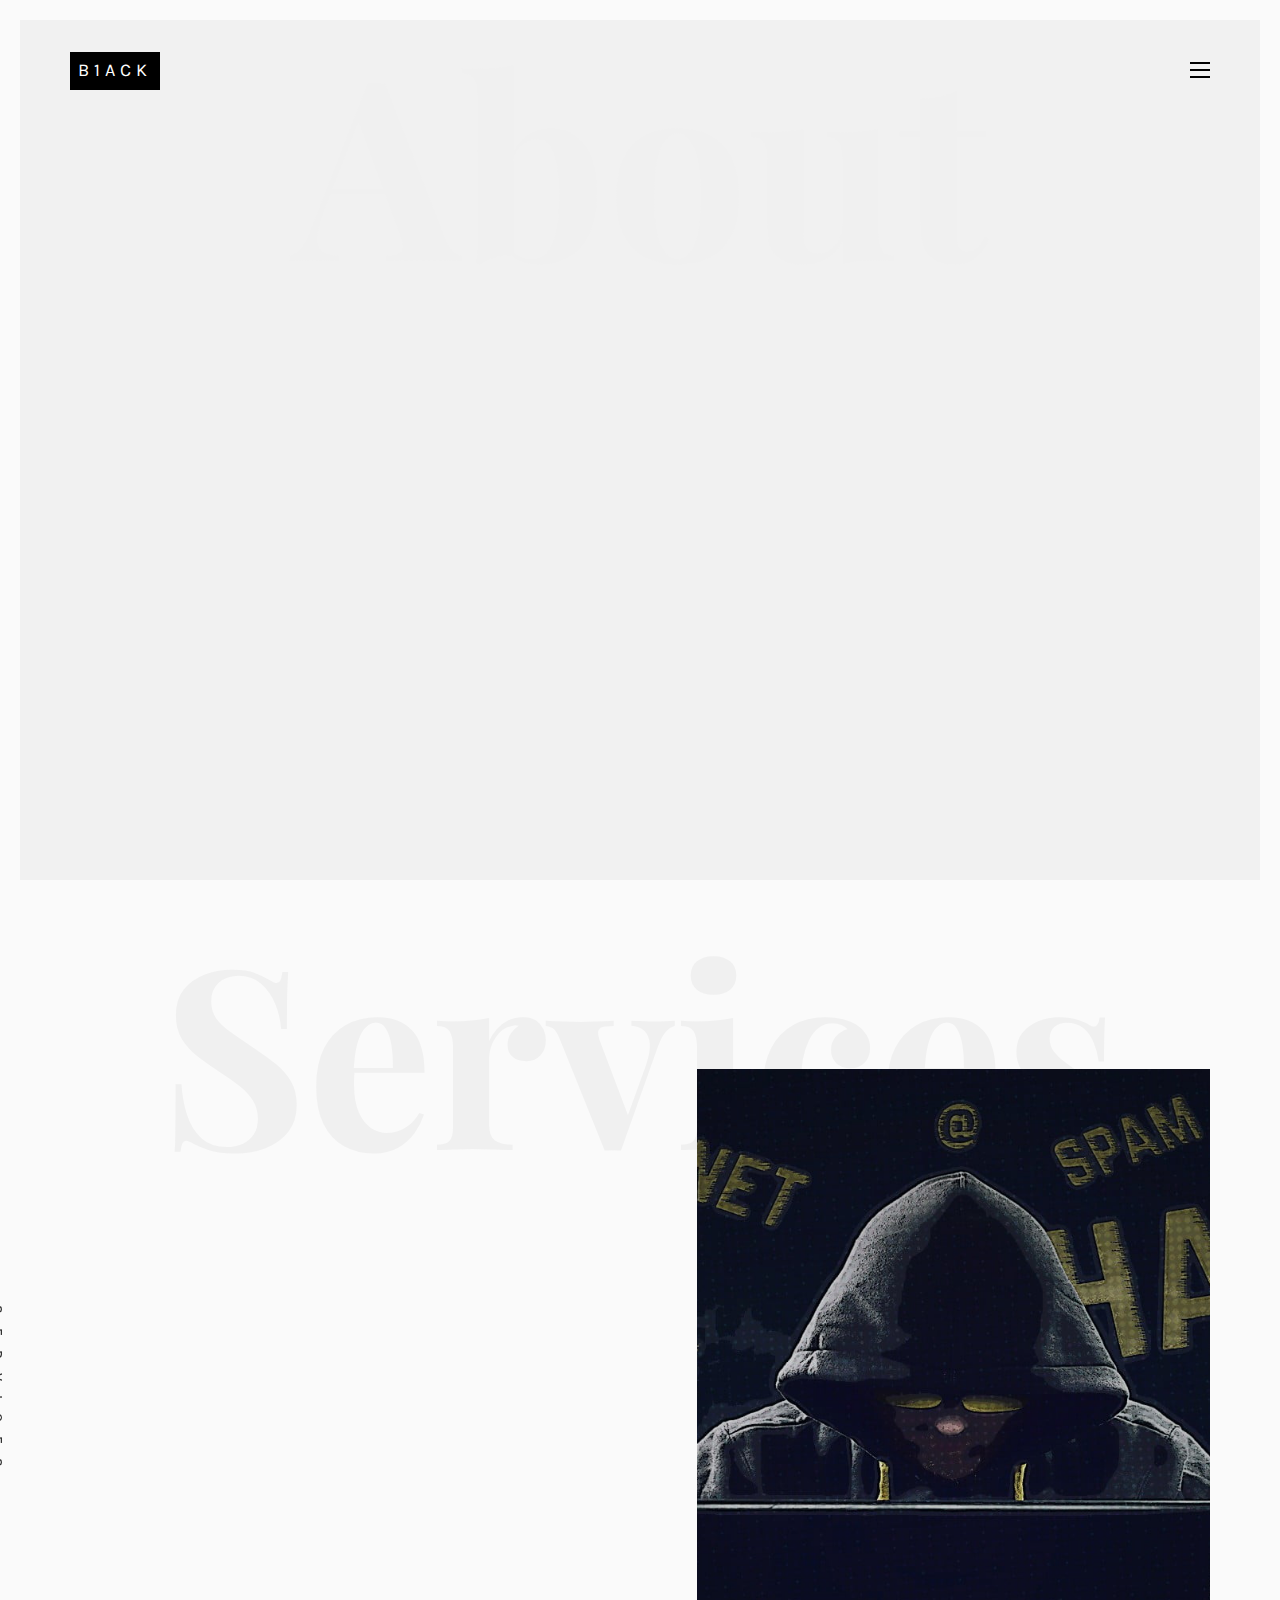
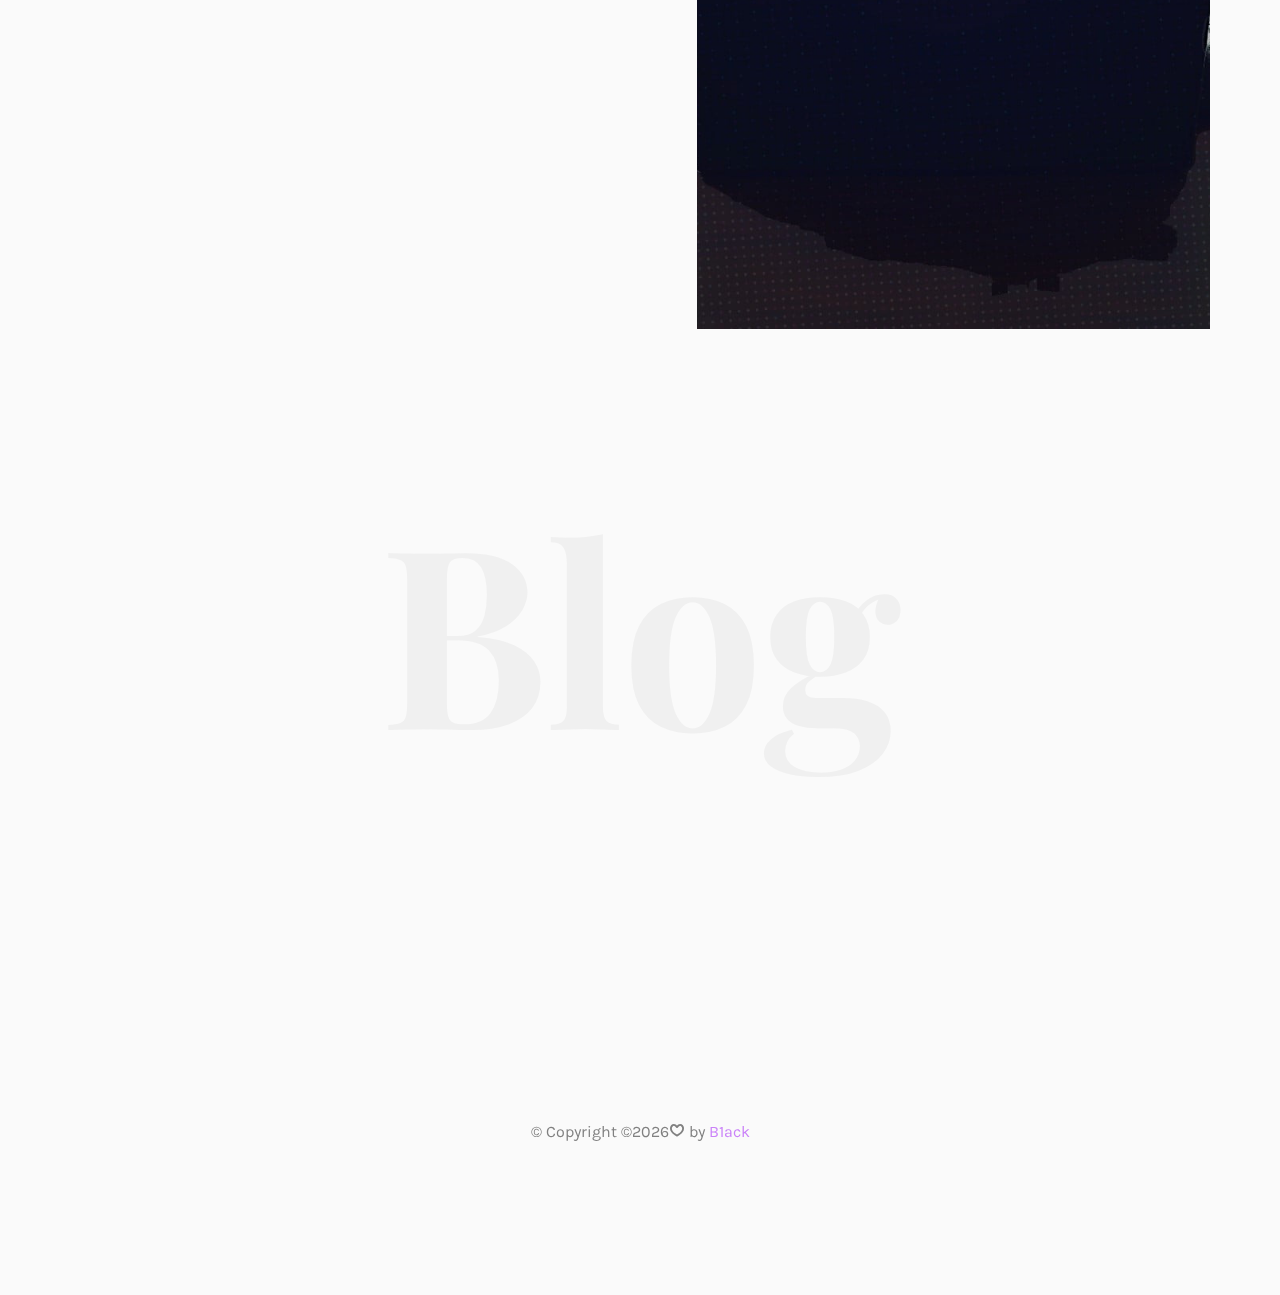
<file: index.html>
<!DOCTYPE HTML>
<html>
	<head>
	<meta charset="utf-8">
	<meta http-equiv="X-UA-Compatible" content="IE=edge">
	<title>B1ack</title>
	<link rel="icon" type="image/x-icon" href="images/hacker.png">
	<meta name="viewport" content="width=device-width, initial-scale=1">
	<meta name="description" content="" />
	<meta name="keywords" content="" />
	<meta name="author" content="" />

  <!-- Facebook and Twitter integration -->
	<meta property="og:title" content=""/>
	<meta property="og:image" content=""/>
	<meta property="og:url" content=""/>
	<meta property="og:site_name" content=""/>
	<meta property="og:description" content=""/>
	<meta name="twitter:title" content="" />
	<meta name="twitter:image" content="" />
	<meta name="twitter:url" content="" />
	<meta name="twitter:card" content="" />
	<!--Icon-->
	<link rel="stylesheet" href="https://fonts.googleapis.com/icon?family=Material+Icons">
	<!-- Place favicon.ico and apple-touch-icon.png in the root directory -->
	<link rel="shortcut icon" href="favicon.ico">

	<link href="https://fonts.googleapis.com/css?family=Karla:400,700" rel="stylesheet">
	<link href="https://fonts.googleapis.com/css?family=Playfair+Display:400,400i,700" rel="stylesheet">
	
	<!-- Animate.css -->
	<link rel="stylesheet" href="css/animate.css">
	<!-- Icomoon Icon Fonts-->
	<link rel="stylesheet" href="css/icomoon.css">
	<!-- Bootstrap  -->
	<link rel="stylesheet" href="css/bootstrap.css">
	<!-- Owl Carousel -->
	<link rel="stylesheet" href="css/owl.carousel.min.css">
	<link rel="stylesheet" href="css/owl.theme.default.min.css">
	<!-- Magnific Popup -->
	<link rel="stylesheet" href="css/magnific-popup.css">

	<link rel="stylesheet" href="css/style.css">


	<!-- Modernizr JS -->
	<script src="js/modernizr-2.6.2.min.js"></script>
	<!-- FOR IE9 below -->
	<!--[if lt IE 9]>
	<script src="js/respond.min.js"></script>
	<![endif]-->
	<div id="blossom_container"></div>
	</head>
	<body>

	<nav id="colorlib-main-nav" role="navigation">
		<a href="#" class="js-colorlib-nav-toggle colorlib-nav-toggle active"><i></i></a>
		<div class="js-fullheight colorlib-table">
			<div class="colorlib-table-cell js-fullheight">
				<div class="row">
					<!-- <div class="col-md-12">
						<div class="form-group">
							<input type="text" class="form-control" id="search" placeholder="Enter any key to search...">
							<button type="submit" class="btn btn-primary"><i class="icon-search3"></i></button>
						</div>
					</div> -->
				</div>
				<div class="row">
					<div class="col-md-12">
						<ul>
							<li class="active"><a href="index.html">Home</a></li>
							<!-- <li><a href="services.html">Services</a></li> -->
							<!-- <li><a href="work.html">Work</a></li> -->
							<li><a href="blog.html">Blog</a></li>
							<!-- <li><a href="about.html">About</a></li> -->
							<li><a href="contact.html">Contact</a></li>
						</ul>
					</div>
				</div>
				<!-- <div class="row">
					<div class="col-md-12">
						<h2 class="head-title">Works</h2>
						<a href="images/work-1.jpg" class="gallery image-popup-link text-center" style="background-image: url(images/work-1.jpg);">
							<span><i class="icon-search3"></i></span>
						</a>
						<a href="images/work-2.jpg" class="gallery image-popup-link text-center" style="background-image: url(images/work-2.jpg);">
							<span><i class="icon-search3"></i></span>
						</a>
						<a href="images/work-3.jpg" class="gallery image-popup-link text-center" style="background-image: url(images/work-3.jpg);">
							<span><i class="icon-search3"></i></span>
						</a>
						<a href="images/work-4.jpg" class="gallery image-popup-link text-center" style="background-image: url(images/work-4.jpg);">
							<span><i class="icon-search3"></i></span>
						</a>
					</div>
				</div> -->
			</div>
		</div>
	</nav>
	
	<div id="colorlib-page">
		<header>
			<div class="container">
				<div class="row">
					<div class="col-md-12">
						<div class="colorlib-navbar-brand">
							<a class="colorlib-logo" href="index.html"><span>B1ack</span>
						</div>
						<a href="#" class="js-colorlib-nav-toggle colorlib-nav-toggle"><i></i></a>
					</div>
				</div>
			</div>
		</header>
		<div id="colorlib-about">
			<div class="container">
				<div class="row text-center">
					<h2 class="bold">About</h2>
				</div>
				<div class="row">
					<div class="col-md-5 animate-box">
						<div class="owl-carousel3">
							<div class="item">
								<img class="img-responsive about-img" src="images/about.jpg" alt="html5 bootstrap template by colorlib.com">
							</div>
							<div class="item">
								<img class="img-responsive about-img" src="images/about-2.jpg" alt="html5 bootstrap template by colorlib.com">
							</div>
						</div>
					</div>
					<div class="col-md-6 col-md-push-1 animate-box">
						<div class="about-desc">
							<div class="owl-carousel3">
								<div class="item">
									<h2><span>Nguyen</span><span>Minh Hung</span></h2>
								</div>
								<div class="item">
									<h2><span>Information Security</span></h2>
								</div>
							</div>
							<div class="desc">
								<div class="rotate">
									<h2 class="heading">About</h2>
								</div>
								<p><i class="material-icons">attachment</i> Yo! Hi there, I'm Minh Hung, can you call me by my nickname B1ack. I recently completed my college's degree in Information Security from Ho Chi Minh City University of Technology. At present, I am Junior IT System Administrator at Thien Nam Hoa - JSC. My hobby is learning and implementing systems on servers. In the future, i would like become a DevOps Engineer.
								
								</p>
								<p class="colorlib-social-icons">
									<a href="https://www.facebook.com/minh.hung.19052000"><i class="icon-facebook4"></i></a>
									<a href="https://twitter.com/b1ack_sec"><i class="icon-twitter3"></i></a>
									<!-- <a href="#"><i class="icon-googleplus"></i></a>
									<a href="#"><i class="icon-dribbble2"></i></a> -->
								</p>
								<p><a href="#" class="btn btn-primary btn-outline">View My CV</a></p>
							</div>
						</div>
					</div>
				</div>
			</div>
		</div>
		<div id="colorlib-services">
			<div class="container">
				<div class="row text-center">
					<h2 class="bold">Services</h2>
				</div>
				<div class="row">
					<div class="col-md-12">
						<div class="services-flex">
							<div class="one-third">
								<div class="row">
									<div class="col-md-12 col-md-offset-0 animate-box intro-heading">
										<span>My Services</span>
										<h2>Here Are Some of My Skills</h2>
									</div>
								</div>
								<div class="row">
									<div class="col-md-12">
										<div class="rotate">
											<h2 class="heading">Services</h2>
										</div>
									</div>
									<div class="col-md-6">
										<div class="services animate-box">
											<h3>1 - System & Network</h3>
											<ul>
												<li>Server (IBM, Cisco , Lenovo)</li>
												<li>Synology (SAN,NAS)</li>
												<li>Monitoring System</li>
												<li>Setup (Wifi, Firewall,...)</li>
												<li>Deploy enterprise network infrastructure.</li>
											</ul>
										</div>
										<div class="services animate-box">
											<h3>3 - Language</h3>
											<ul>
												<li>HTML/CSS (Native)</li>
												<li>Java (Native)</li>
												<li>Python (Native)</li>
												<li>Javascript (Mediocre)</li>
											</ul>
										</div>
									</div>
									<div class="col-md-6">
										<div class="services animate-box">
											<h3>2 - IT Support & Helpdesk</h3>
											<ul>
												<li>Computer Engineering</li>
												<li>Support ticket request on business apps</li>
												<li>Manage printers and camera</li>
												<li>Microsoft 365 administrator</li>
												<li>Asset management</li>
											</ul>
										</div>
										<!-- <div class="services animate-box">
											<h3>4 - Web Marketing</h3>
											<ul>
												<li>Sales Marketing</li>
												<li>Invoice</li>
												<li>eCommerce</li>
											</ul>
										</div> -->
									</div>
								</div>
							</div>
							<div class="one-forth services-img" style="background-image: url(images/services-img-1.jpg);">
							</div>
						</div>
					</div>
				</div>
			</div>
		</div>

		<!-- <div id="colorlib-work">
			<div class="container">
				<div class="row text-center">
					<h2 class="bold">Works</h2>
				</div>
				<div class="row">
					<div class="col-md-12 col-md-offset-0 text-center animate-box intro-heading">
						<span>Portfolio</span>
						<h2>Done Projects</h2>
					</div>
				</div>
				<div class="row">
					<div class="col-md-12">
						<div class="rotate">
							<h2 class="heading">Portfolio</h2>
						</div>
					</div>
				</div>
				<div class="row">
					<div class="col-md-12">
						<div class="work-entry animate-box">
							<a href="work.html" class="work-img" style="background-image: url(images/work-1.jpg);">
								<div class="display-t">
									<div class="work-name">
										<h2>Pursuing Best</h2>
									</div>
								</div>
							</a>
							<div class="col-md-4 col-md-offset-4">
								<div class="desc">
									<p>Far far away, behind the word mountains, far from the countries Vokalia and Consonantia, there live the blind texts. Separated they live in Bookmarksgrove right at the coast of the Semantics, a large language ocean.</p>
									<p class="read"><a href="#">View details</a></p>
								</div>
							</div>
						</div>
					</div>
					<div class="col-md-12">
						<div class="work-entry animate-box">
							<a href="work.html" class="work-img" style="background-image: url(images/work-2.jpg);">
								<div class="display-t">
									<div class="work-name">
										<h2>Coordinates</h2>
									</div>
								</div>
							</a>
							<div class="col-md-4 col-md-offset-4">
								<div class="desc">
									<p>Far far away, behind the word mountains, far from the countries Vokalia and Consonantia, there live the blind texts. Separated they live in Bookmarksgrove right at the coast of the Semantics, a large language ocean.</p>
									<p class="read"><a href="#">View Details</a></p>
								</div>
							</div>
						</div>
					</div>
					<div class="col-md-12">
						<div class="work-entry animate-box">
							<a href="work.html" class="work-img" style="background-image: url(images/work-3.jpg);">
								<div class="display-t">
									<div class="work-name">
										<h2>Cristall</h2>
									</div>
								</div>
							</a>
							<div class="col-md-4 col-md-offset-4">
								<div class="desc">
									<p>Far far away, behind the word mountains, far from the countries Vokalia and Consonantia, there live the blind texts. Separated they live in Bookmarksgrove right at the coast of the Semantics, a large language ocean.</p>
									<p class="read"><a href="#">View details</a></p>
								</div>
							</div>
						</div>
					</div>
					<div class="col-md-12">
						<div class="work-entry animate-box">
							<a href="work.html" class="work-img" style="background-image: url(images/work-4.jpg);">
								<div class="display-t">
									<div class="work-name">
										<h2>Black</h2>
									</div>
								</div>
							</a>
							<div class="col-md-4 col-md-offset-4">
								<div class="desc">
									<p>Far far away, behind the word mountains, far from the countries Vokalia and Consonantia, there live the blind texts. Separated they live in Bookmarksgrove right at the coast of the Semantics, a large language ocean.</p>
									<p class="read"><a href="#">View details</a></p>
								</div>
							</div>
						</div>
					</div>
				</div>
			</div>
		</div> -->

		<div id="colorlib-blog">
			<div class="container">
				<div class="row text-center">
					<h2 class="bold">Blog</h2>
				</div>
				<div class="row">
					<div class="col-md-12 col-md-offset-0 text-center animate-box intro-heading">
						<span>Blog</span>
						<h2>Chưa có blog ! hehe</h2>
					</div>
				</div>
				<!-- <div class="row">
					<div class="col-md-12">
						<div class="rotate">
							<h2 class="heading">Our Blog</h2>
						</div>
					</div>
				</div>
				<div class="row animate-box">
					<div class="owl-carousel1">
						<div class="item">
							<div class="col-md-12">
								<div class="article">
									<a href="blog.html" class="blog-img">
										<img class="img-responsive" src="images/img-1.jpg" alt="html5 bootstrap by colorlib.com">
										<div class="overlay"></div>
										<div class="link">
											<span class="read">Read more</h2>
										</div>
									</a>
									<div class="desc">
										<span class="meta">15, Feb 2018</span>
										<h2><a href="blog.html">A Japanese Constellation</a></h2>
										<p>When she reached the first hills of the Italic Mountains, she had a last view back on the skyline of her hometown Bookmarksgrove</p>
									</div>
								</div>
							</div>
						</div>
						<div class="item">
							<div class="col-md-12">
								<div class="article">
									<a href="blog.html" class="blog-img">
										<img class="img-responsive" src="images/img-2.jpg" alt="html5 bootstrap by colorlib.com">
										<div class="overlay"></div>
										<div class="link">
											<span class="read">Read more</h2>
										</div>
									</a>
									<div class="desc">
										<span class="meta">15, Feb 2018</span>
										<h2><a href="blog.html">A Japanese Constellation</a></h2>
										<p>When she reached the first hills of the Italic Mountains, she had a last view back on the skyline of her hometown Bookmarksgrove</p>
									</div>
								</div>
							</div>
						</div>
						<div class="item">
							<div class="col-md-12">
								<div class="article">
									<a href="blog.html" class="blog-img">
										<img class="img-responsive" src="images/img-3.jpg" alt="html5 bootstrap by colorlib.com">
										<div class="overlay"></div>
										<div class="link">
											<span class="read">Read more</h2>
										</div>
									</a>
									<div class="desc">
										<span class="meta">15, Feb 2018</span>
										<h2><a href="blog.html">A Japanese Constellation</a></h2>
										<p>When she reached the first hills of the Italic Mountains, she had a last view back on the skyline of her hometown Bookmarksgrove</p>
									</div>
								</div>
							</div>
						</div>
					</div>
				</div> -->
			</div>
		</div>

		<!-- <div id="colorlib-testimony">
			<div class="container">
				<div class="row text-center">
					<h2 class="bold">Testimonies</h2>
				</div>
				<div class="row">
					<div class="col-md-12 col-md-offset-0 text-center animate-box intro-heading">
						<span>Testimonies</span>
						<h2>Clients Says</h2>
					</div>
				</div>
				<div class="row">
					<div class="col-md-12">
						<div class="rotate">
							<h2 class="heading">Says</h2>
						</div>
					</div>
				</div>
				<div class="row animate-box">
					<div class="owl-carousel">
						<div class="item">
							<div class="col-md-12 text-center">
								<div class="testimony">
									<blockquote>
										<p>"A small river named Duden flows by their place and supplies it with the necessary regelialia.</p>
										<span>" &mdash; George Brooks</span>
									</blockquote>
								</div>
							</div>
						</div>
						<div class="item">
							<div class="col-md-12 text-center">
								<div class="testimony">
									<blockquote>
										<p>"Even the all-powerful Pointing has no control about the blind texts it is an almost unorthographic life One day however a small line of blind text by the name of Lorem Ipsum decided to leave for the far World of Grammar.</p>
										<span>" &mdash; Daniel Foster</span>
									</blockquote>
								</div>
							</div>
						</div>
						<div class="item">
							<div class="col-md-12 text-center">
								<div class="testimony">
									<blockquote>
										<p>"When she reached the first hills of the Italic Mountains, she had a last view back on the skyline of her hometown Bookmarksgrove</p>
										<span>" &mdash; Liam Jenkins</span>
									</blockquote>
								</div>
							</div>
						</div>
					</div>
				</div>
			</div>
		</div> -->

		<footer>
			<div id="footer">
				<div class="container">
					<!-- <div class="row">
						<div class="col-md-4 col-pb-sm">
							<div class="row">
								<div class="col-md-10">
									<h2>Let's Talk</h2>
									<p>A small river named Duden flows by their place and supplies.</p>
									<p><a href="#">noah@info.com</a></p>
									<p class="colorlib-social-icons">
										<a href="#"><i class="icon-facebook4"></i></a>
										<a href="#"><i class="icon-twitter3"></i></a>
										<a href="#"><i class="icon-googleplus"></i></a>
										<a href="#"><i class="icon-dribbble2"></i></a>
									</p>
								</div>
							</div>
						</div>
						<div class="col-md-4 col-pb-sm">
							<h2>Latest Blog</h2>
							<div class="f-entry">
								<a href="#" class="featured-img" style="background-image: url(images/img-1.jpg);"></a>
								<div class="desc">
									<span>February 15, 2018</span>
									<h3><a href="#">Art Gallery in Japan</a></h3>
								</div>
							</div>
							<div class="f-entry">
								<a href="#" class="featured-img" style="background-image: url(images/img-2.jpg);"></a>
								<div class="desc">
									<span>February 9, 2018</span>
									<h3><a href="#">A Japanese Constellation</a></h3>
								</div>
							</div>
							<div class="f-entry">
								<a href="#" class="featured-img" style="background-image: url(images/img-3.jpg);"></a>
								<div class="desc">
									<span>February 15, 2018</span>
									<h3><a href="#">Road Trip</a></h3>
								</div>
							</div>
						</div>
						<div class="col-md-4 col-pb-sm">
							<h2>Newsletter</h2>
							<p>A small river named Duden flows by their place and supplies it with the necessary regelialia</p>
							<div class="subscribe text-center">
								<div class="form-group">
									<input type="text" class="form-control text-center" placeholder="Enter Email address">
									<input type="submit" value="Subscribe" class="btn btn-primary btn-custom">
								</div>
							</div>
						</div>
					</div> -->
					<div class="row">
						<div class="col-md-12 text-center">
							<p>
								&copy; <!-- Link back to Colorlib can't be removed. Template is licensed under CC BY 3.0. -->
Copyright &copy;<script>document.write(new Date().getFullYear());</script><i class="icon-heart4" aria-hidden="true"></i> by <a href="https://www.facebook.com/minh.hung.19052000" target="_blank">B1ack</a>
<!-- Link back to Colorlib can't be removed. Template is licensed under CC BY 3.0. -->
							</p>
						</div>
					</div>
				</div>
			</div>
		</footer>
	
	</div>

	<!-- jQuery -->
	<script src="js/jquery.min.js"></script>
	<!-- jQuery Easing -->
	<script src="js/jquery.easing.1.3.js"></script>
	<!-- Bootstrap -->
	<script src="js/bootstrap.min.js"></script>
	<!-- Waypoints -->
	<script src="js/jquery.waypoints.min.js"></script>
	<!-- Owl Carousel -->
	<script src="js/owl.carousel.min.js"></script>
	<!-- Magnific Popup -->
	<script src="js/jquery.magnific-popup.min.js"></script>
	<script src="js/magnific-popup-options.js"></script>
	<script src="js/blossomfalling.js"></script>
	<!-- Main JS (Do not remove) -->
	<script src="js/main.js"></script>

	</body>
</html>
</file>
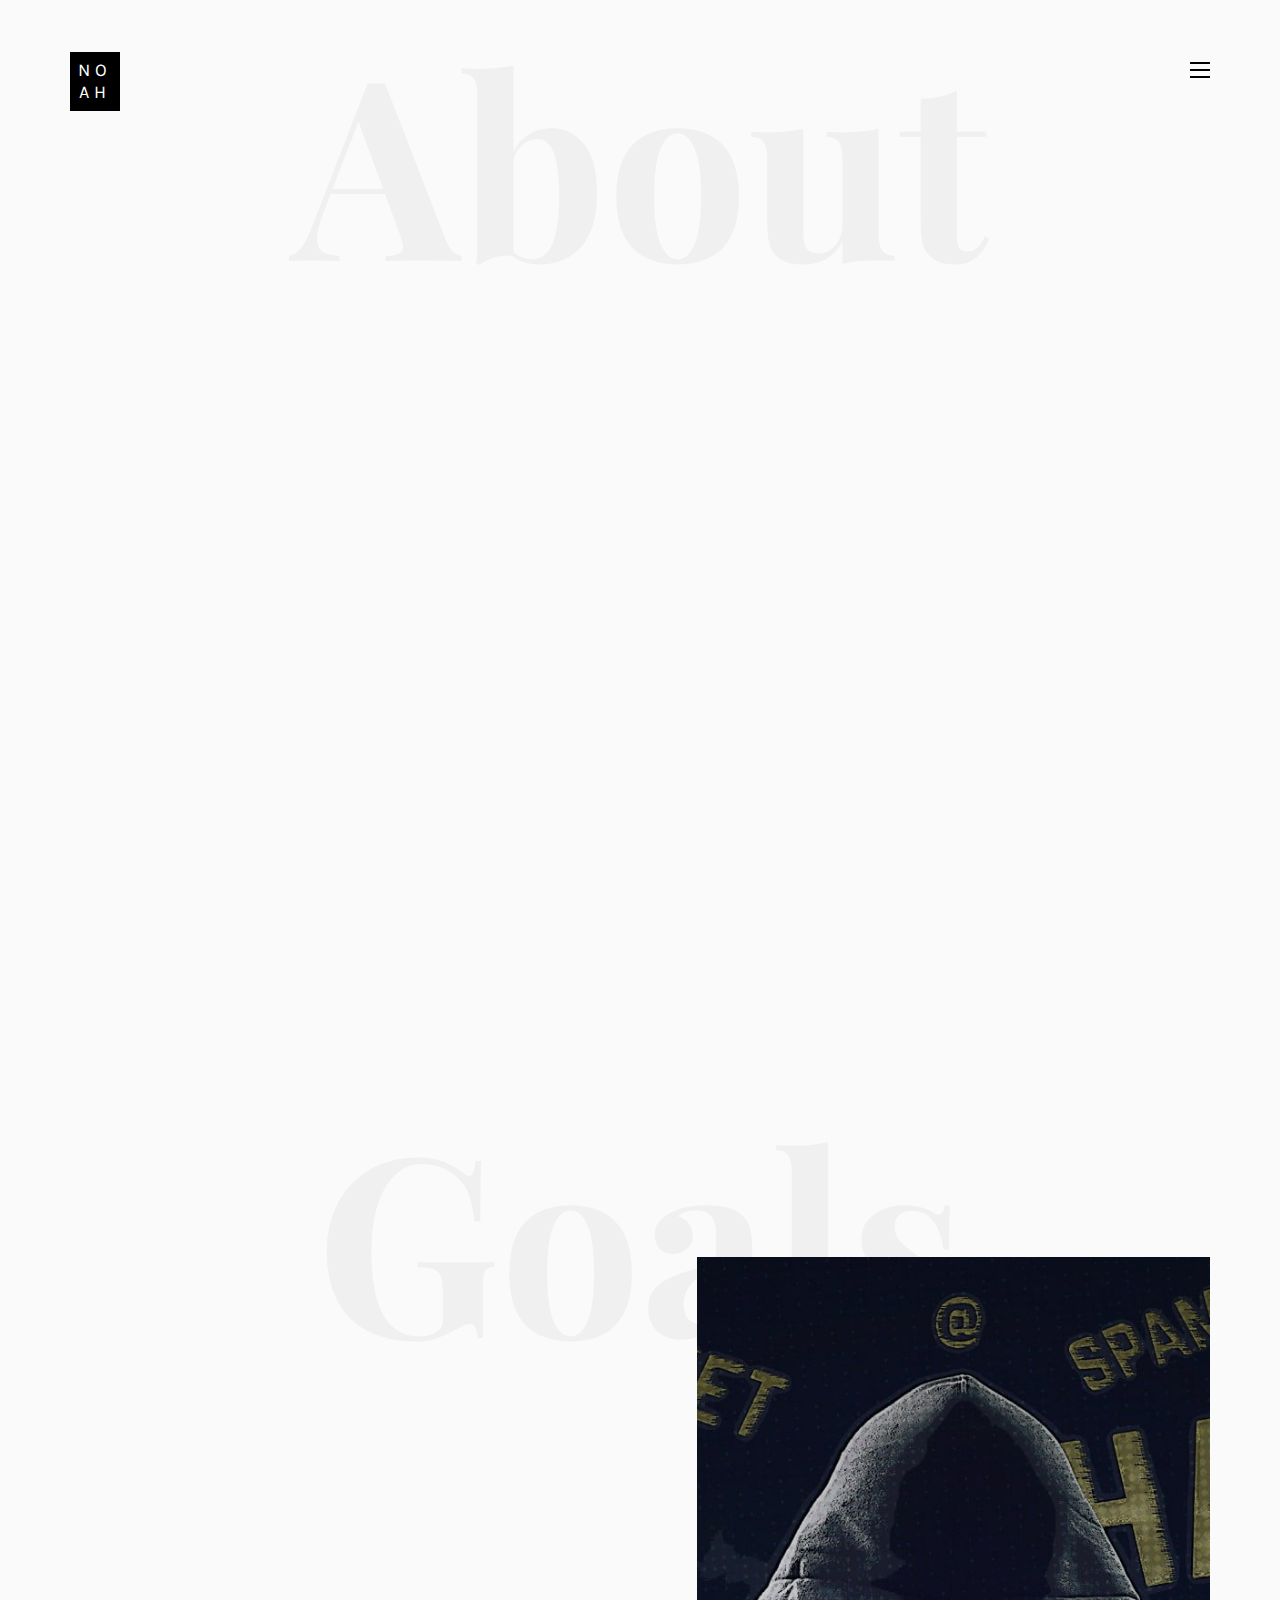
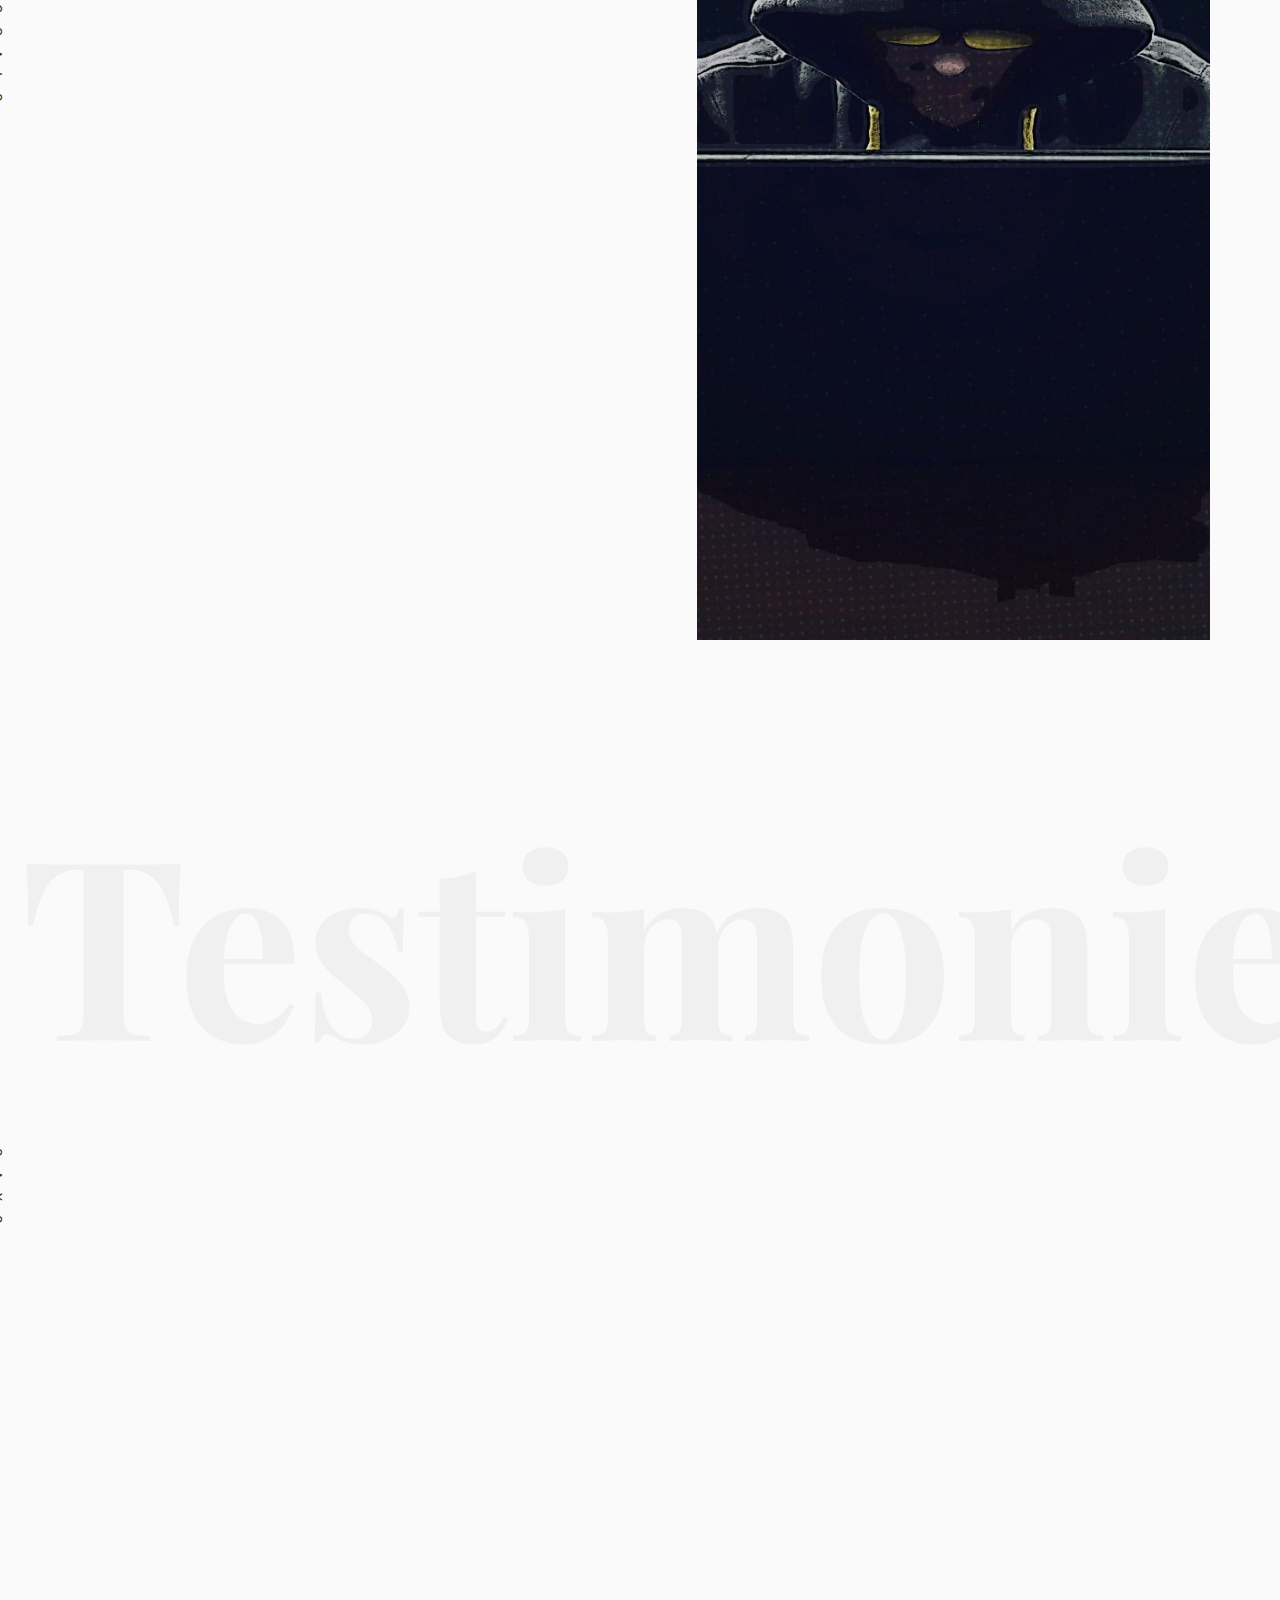
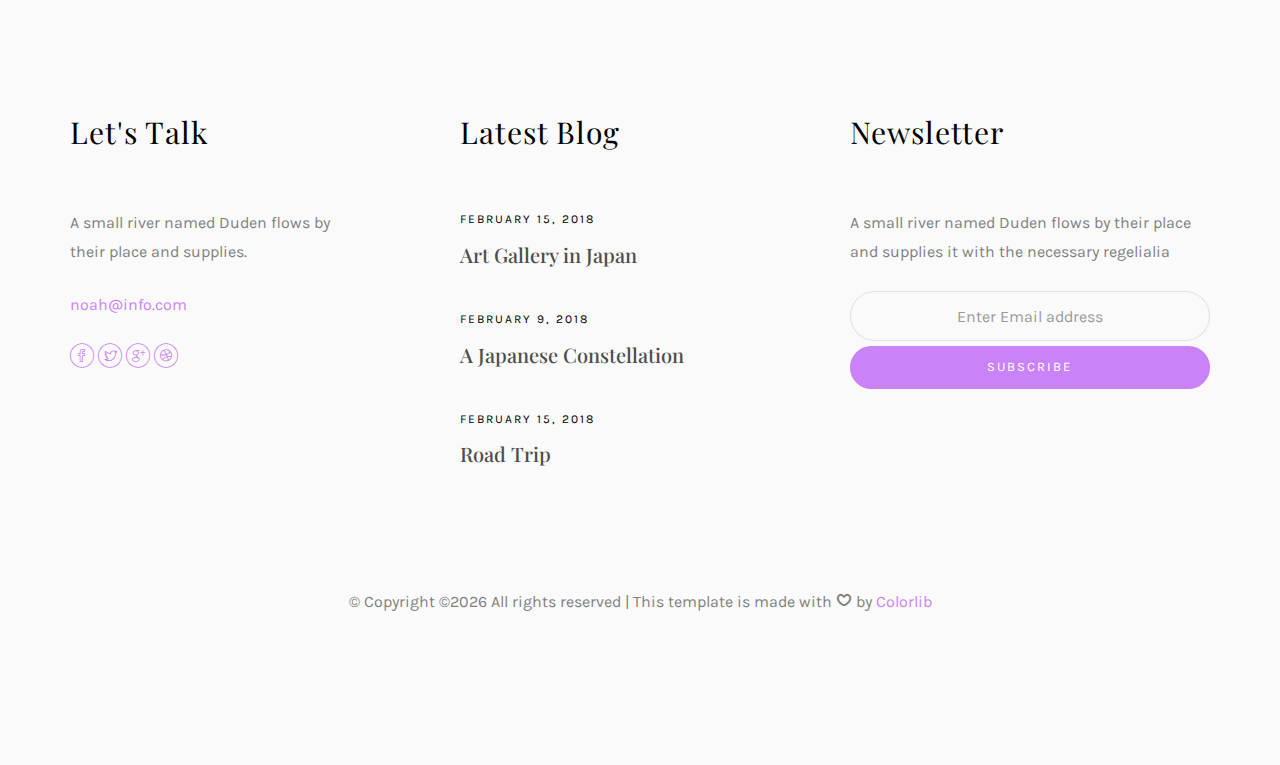
<file: about.html>
<!DOCTYPE HTML>
<html>
	<head>
	<meta charset="utf-8">
	<meta http-equiv="X-UA-Compatible" content="IE=edge">
	<title>Noah Template</title>
	<meta name="viewport" content="width=device-width, initial-scale=1">
	<meta name="description" content="" />
	<meta name="keywords" content="" />
	<meta name="author" content="" />

  <!-- Facebook and Twitter integration -->
	<meta property="og:title" content=""/>
	<meta property="og:image" content=""/>
	<meta property="og:url" content=""/>
	<meta property="og:site_name" content=""/>
	<meta property="og:description" content=""/>
	<meta name="twitter:title" content="" />
	<meta name="twitter:image" content="" />
	<meta name="twitter:url" content="" />
	<meta name="twitter:card" content="" />

	<!-- Place favicon.ico and apple-touch-icon.png in the root directory -->
	<link rel="shortcut icon" href="favicon.ico">

	<link href="https://fonts.googleapis.com/css?family=Karla:400,700" rel="stylesheet">
	<link href="https://fonts.googleapis.com/css?family=Playfair+Display:400,400i,700" rel="stylesheet">
	
	<!-- Animate.css -->
	<link rel="stylesheet" href="css/animate.css">
	<!-- Icomoon Icon Fonts-->
	<link rel="stylesheet" href="css/icomoon.css">
	<!-- Bootstrap  -->
	<link rel="stylesheet" href="css/bootstrap.css">
	<!-- Owl Carousel -->
	<link rel="stylesheet" href="css/owl.carousel.min.css">
	<link rel="stylesheet" href="css/owl.theme.default.min.css">
	<!-- Magnific Popup -->
	<link rel="stylesheet" href="css/magnific-popup.css">

	<link rel="stylesheet" href="css/style.css">


	<!-- Modernizr JS -->
	<script src="js/modernizr-2.6.2.min.js"></script>
	<!-- FOR IE9 below -->
	<!--[if lt IE 9]>
	<script src="js/respond.min.js"></script>
	<![endif]-->

	</head>
	<body>

	<nav id="colorlib-main-nav" role="navigation">
		<a href="#" class="js-colorlib-nav-toggle colorlib-nav-toggle active"><i></i></a>
		<div class="js-fullheight colorlib-table">
			<div class="colorlib-table-cell js-fullheight">
				<div class="row">
					<div class="col-md-12">
						<div class="form-group">
							<input type="text" class="form-control" id="search" placeholder="Enter any key to search...">
							<button type="submit" class="btn btn-primary"><i class="icon-search3"></i></button>
						</div>
					</div>
				</div>
				<div class="row">
					<div class="col-md-12">
						<ul>
							<li><a href="index.html">Home</a></li>
							<li><a href="services.html">Services</a></li>
							<li><a href="work.html">Work</a></li>
							<li><a href="blog.html">Blog</a></li>
							<li class="active"><a href="about.html">About</a></li>
							<li><a href="contact.html">Contact</a></li>
						</ul>
					</div>
				</div>
				<div class="row">
					<div class="col-md-12">
						<h2 class="head-title">Works</h2>
						<a href="images/work-1.jpg" class="gallery image-popup-link text-center" style="background-image: url(images/work-1.jpg);">
							<span><i class="icon-search3"></i></span>
						</a>
						<a href="images/work-2.jpg" class="gallery image-popup-link text-center" style="background-image: url(images/work-2.jpg);">
							<span><i class="icon-search3"></i></span>
						</a>
						<a href="images/work-3.jpg" class="gallery image-popup-link text-center" style="background-image: url(images/work-3.jpg);">
							<span><i class="icon-search3"></i></span>
						</a>
						<a href="images/work-4.jpg" class="gallery image-popup-link text-center" style="background-image: url(images/work-4.jpg);">
							<span><i class="icon-search3"></i></span>
						</a>
					</div>
				</div>
			</div>
		</div>
	</nav>
	
	<div id="colorlib-page">
		<header>
			<div class="container">
				<div class="row">
					<div class="col-md-12">
						<div class="colorlib-navbar-brand">
							<a class="colorlib-logo" href="index.html"><span>No</span><span>ah</span></a>
						</div>
						<a href="#" class="js-colorlib-nav-toggle colorlib-nav-toggle"><i></i></a>
					</div>
				</div>
			</div>
		</header>
		<div id="colorlib-about">
			<div class="container">
				<div class="row text-center">
					<h2 class="bold">About</h2>
				</div>
				<div class="row row-padded-bottom">
					<div class="col-md-5 animate-box">
						<img class="img-responsive about-img" src="images/about.jpg" alt="html5 bootstrap template by colorlib.com">
					</div>
					<div class="col-md-6 col-md-push-1 animate-box">
						<div class="about-desc">
							<h2><span>Noah</span><span>Henderson</span></h2>
							<div class="desc">
								<div class="rotate">
									<h2 class="heading">About</h2>
								</div>
								<p>A small river named Duden <a href="#">flows by their place</a> and supplies it with the necessary regelialia. It is a paradisematic country, in which roasted parts of sentences fly into your mouth. Even the all-powerful Pointing has no control about the blind texts it is an almost unorthographic life.</p>
								<p class="colorlib-social-icons">
									<a href="#"><i class="icon-facebook4"></i></a>
									<a href="#"><i class="icon-twitter3"></i></a>
									<a href="#"><i class="icon-googleplus"></i></a>
									<a href="#"><i class="icon-dribbble2"></i></a>
								</p>
								<p><a href="work.html" class="btn btn-primary btn-outline">View My Works</a></p>
							</div>
						</div>
					</div>
				</div>
				<div class="row">
					<div class="col-md-4 animate-box">
						<p>The Big Oxmox advised her not to do so, because there were thousands of bad Commas, wild Question Marks and devious Semikoli, but the Little Blind Text didn’t listen. She packed her seven versalia, put her initial into the belt and made herself on the way.</p>
					</div>
					<div class="col-md-4 animate-box">
						<p>The Big Oxmox advised her not to do so, because there were thousands of bad Commas, wild Question Marks and devious Semikoli, but the Little Blind Text didn’t listen. She packed her seven versalia, put her initial into the belt and made herself on the way.</p>
					</div>
					<div class="col-md-4 animate-box">
						<p>The Big Oxmox advised her not to do so, because there were thousands of bad Commas, wild Question Marks and devious Semikoli, but the Little Blind Text didn’t listen. She packed her seven versalia, put her initial into the belt and made herself on the way.</p>
					</div>
				</div>
			</div>
		</div>
		<div id="colorlib-services">
			<div class="container">
				<div class="row text-center">
					<h2 class="bold">Goals</h2>
				</div>
				<div class="row">
					<div class="col-md-12">
						<div class="services-flex">
							<div class="one-third">
								<div class="row">
									<div class="col-md-12 col-md-offset-0 animate-box intro-heading">
										<span>Target</span>
										<h2>Goals</h2>
										<p>A small river named Duden flows by their place and supplies it with the necessary regelialia. It is a paradisematic country, in which roasted parts of sentences fly into your mouth.</p>
									</div>
								</div>
								<div class="row">
									<div class="col-md-12">
										<div class="rotate">
											<h2 class="heading">Goals</h2>
										</div>
									</div>
									<div class="col-md-12">
										<div class="services animate-box">
											<h3>1 - High Quality Theme</h3>
											<p>Even the all-powerful Pointing has no control about the blind texts it is an almost unorthographic life One day however a small line of blind text by the name of Lorem Ipsum decided to leave for the far World of Grammar.</p>
										</div>
										<div class="services animate-box">
											<h3>2 - Customer Satisfaction</h3>
											<p>Even the all-powerful Pointing has no control about the blind texts it is an almost unorthographic life One day however a small line of blind text by the name of Lorem Ipsum decided to leave for the far World of Grammar.</p>
										</div>
										<div class="services animate-box">
											<h3>3 - Well Mentained Sites</h3>
											<p>Even the all-powerful Pointing has no control about the blind texts it is an almost unorthographic life One day however a small line of blind text by the name of Lorem Ipsum decided to leave for the far World of Grammar.</p>
										</div>
									</div>
								</div>
							</div>
							<div class="one-forth services-img" style="background-image: url(images/services-img-1.jpg);">
							</div>
						</div>
					</div>
				</div>
			</div>
		</div>

		<div id="colorlib-testimony">
			<div class="container">
				<div class="row text-center">
					<h2 class="bold">Testimonies</h2>
				</div>
				<div class="row">
					<div class="col-md-12 col-md-offset-0 text-center animate-box intro-heading">
						<span>Testimonies</span>
						<h2>Clients Says</h2>
					</div>
				</div>
				<div class="row">
					<div class="col-md-12">
						<div class="rotate">
							<h2 class="heading">Says</h2>
						</div>
					</div>
				</div>
				<div class="row animate-box">
					<div class="owl-carousel">
						<div class="item">
							<div class="col-md-12 text-center">
								<div class="testimony">
									<blockquote>
										<p>"A small river named Duden flows by their place and supplies it with the necessary regelialia.</p>
										<span>" &mdash; George Brooks</span>
									</blockquote>
								</div>
							</div>
						</div>
						<div class="item">
							<div class="col-md-12 text-center">
								<div class="testimony">
									<blockquote>
										<p>"Even the all-powerful Pointing has no control about the blind texts it is an almost unorthographic life One day however a small line of blind text by the name of Lorem Ipsum decided to leave for the far World of Grammar.</p>
										<span>" &mdash; Daniel Foster</span>
									</blockquote>
								</div>
							</div>
						</div>
						<div class="item">
							<div class="col-md-12 text-center">
								<div class="testimony">
									<blockquote>
										<p>"When she reached the first hills of the Italic Mountains, she had a last view back on the skyline of her hometown Bookmarksgrove</p>
										<span>" &mdash; Liam Jenkins</span>
									</blockquote>
								</div>
							</div>
						</div>
					</div>
				</div>
			</div>
		</div>

		<footer>
			<div id="footer">
				<div class="container">
					<div class="row">
						<div class="col-md-4 col-pb-sm">
							<div class="row">
								<div class="col-md-10">
									<h2>Let's Talk</h2>
									<p>A small river named Duden flows by their place and supplies.</p>
									<p><a href="#">noah@info.com</a></p>
									<p class="colorlib-social-icons">
										<a href="#"><i class="icon-facebook4"></i></a>
										<a href="#"><i class="icon-twitter3"></i></a>
										<a href="#"><i class="icon-googleplus"></i></a>
										<a href="#"><i class="icon-dribbble2"></i></a>
									</p>
								</div>
							</div>
						</div>
						<div class="col-md-4 col-pb-sm">
							<h2>Latest Blog</h2>
							<div class="f-entry">
								<a href="#" class="featured-img" style="background-image: url(images/img-1.jpg);"></a>
								<div class="desc">
									<span>February 15, 2018</span>
									<h3><a href="#">Art Gallery in Japan</a></h3>
								</div>
							</div>
							<div class="f-entry">
								<a href="#" class="featured-img" style="background-image: url(images/img-2.jpg);"></a>
								<div class="desc">
									<span>February 9, 2018</span>
									<h3><a href="#">A Japanese Constellation</a></h3>
								</div>
							</div>
							<div class="f-entry">
								<a href="#" class="featured-img" style="background-image: url(images/img-3.jpg);"></a>
								<div class="desc">
									<span>February 15, 2018</span>
									<h3><a href="#">Road Trip</a></h3>
								</div>
							</div>
						</div>
						<div class="col-md-4 col-pb-sm">
							<h2>Newsletter</h2>
							<p>A small river named Duden flows by their place and supplies it with the necessary regelialia</p>
							<div class="subscribe text-center">
								<div class="form-group">
									<input type="text" class="form-control text-center" placeholder="Enter Email address">
									<input type="submit" value="Subscribe" class="btn btn-primary btn-custom">
								</div>
							</div>
						</div>
					</div>
					<div class="row">
						<div class="col-md-12 text-center">
							<p>
								&copy; <!-- Link back to Colorlib can't be removed. Template is licensed under CC BY 3.0. -->
Copyright &copy;<script>document.write(new Date().getFullYear());</script> All rights reserved | This template is made with <i class="icon-heart4" aria-hidden="true"></i> by <a href="https://colorlib.com" target="_blank">Colorlib</a>
<!-- Link back to Colorlib can't be removed. Template is licensed under CC BY 3.0. -->
							</p>
						</div>
					</div>
				</div>
			</div>
		</footer>
	
	</div>

	<!-- jQuery -->
	<script src="js/jquery.min.js"></script>
	<!-- jQuery Easing -->
	<script src="js/jquery.easing.1.3.js"></script>
	<!-- Bootstrap -->
	<script src="js/bootstrap.min.js"></script>
	<!-- Waypoints -->
	<script src="js/jquery.waypoints.min.js"></script>
	<!-- Owl Carousel -->
	<script src="js/owl.carousel.min.js"></script>
	<!-- Magnific Popup -->
	<script src="js/jquery.magnific-popup.min.js"></script>
	<script src="js/magnific-popup-options.js"></script>

	<!-- Main JS (Do not remove) -->
	<script src="js/main.js"></script>

	</body>
</html>
</file>
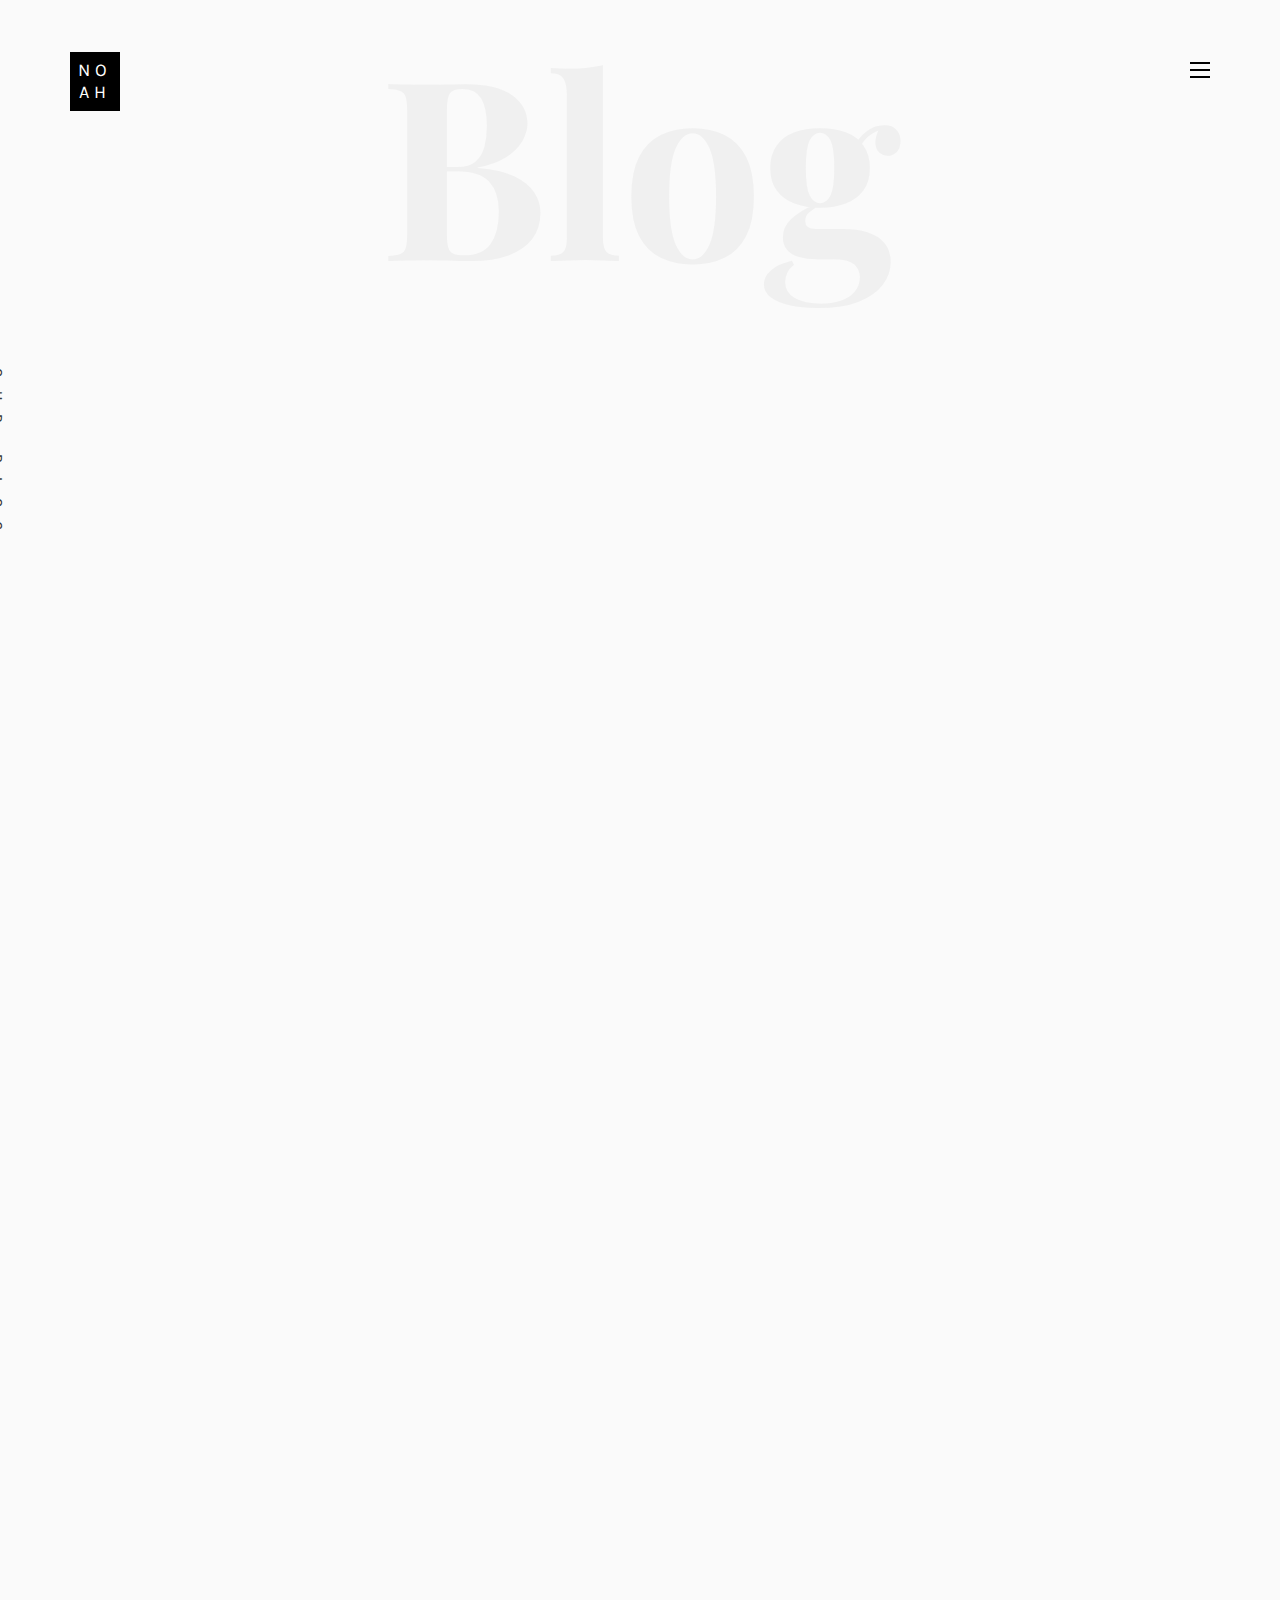
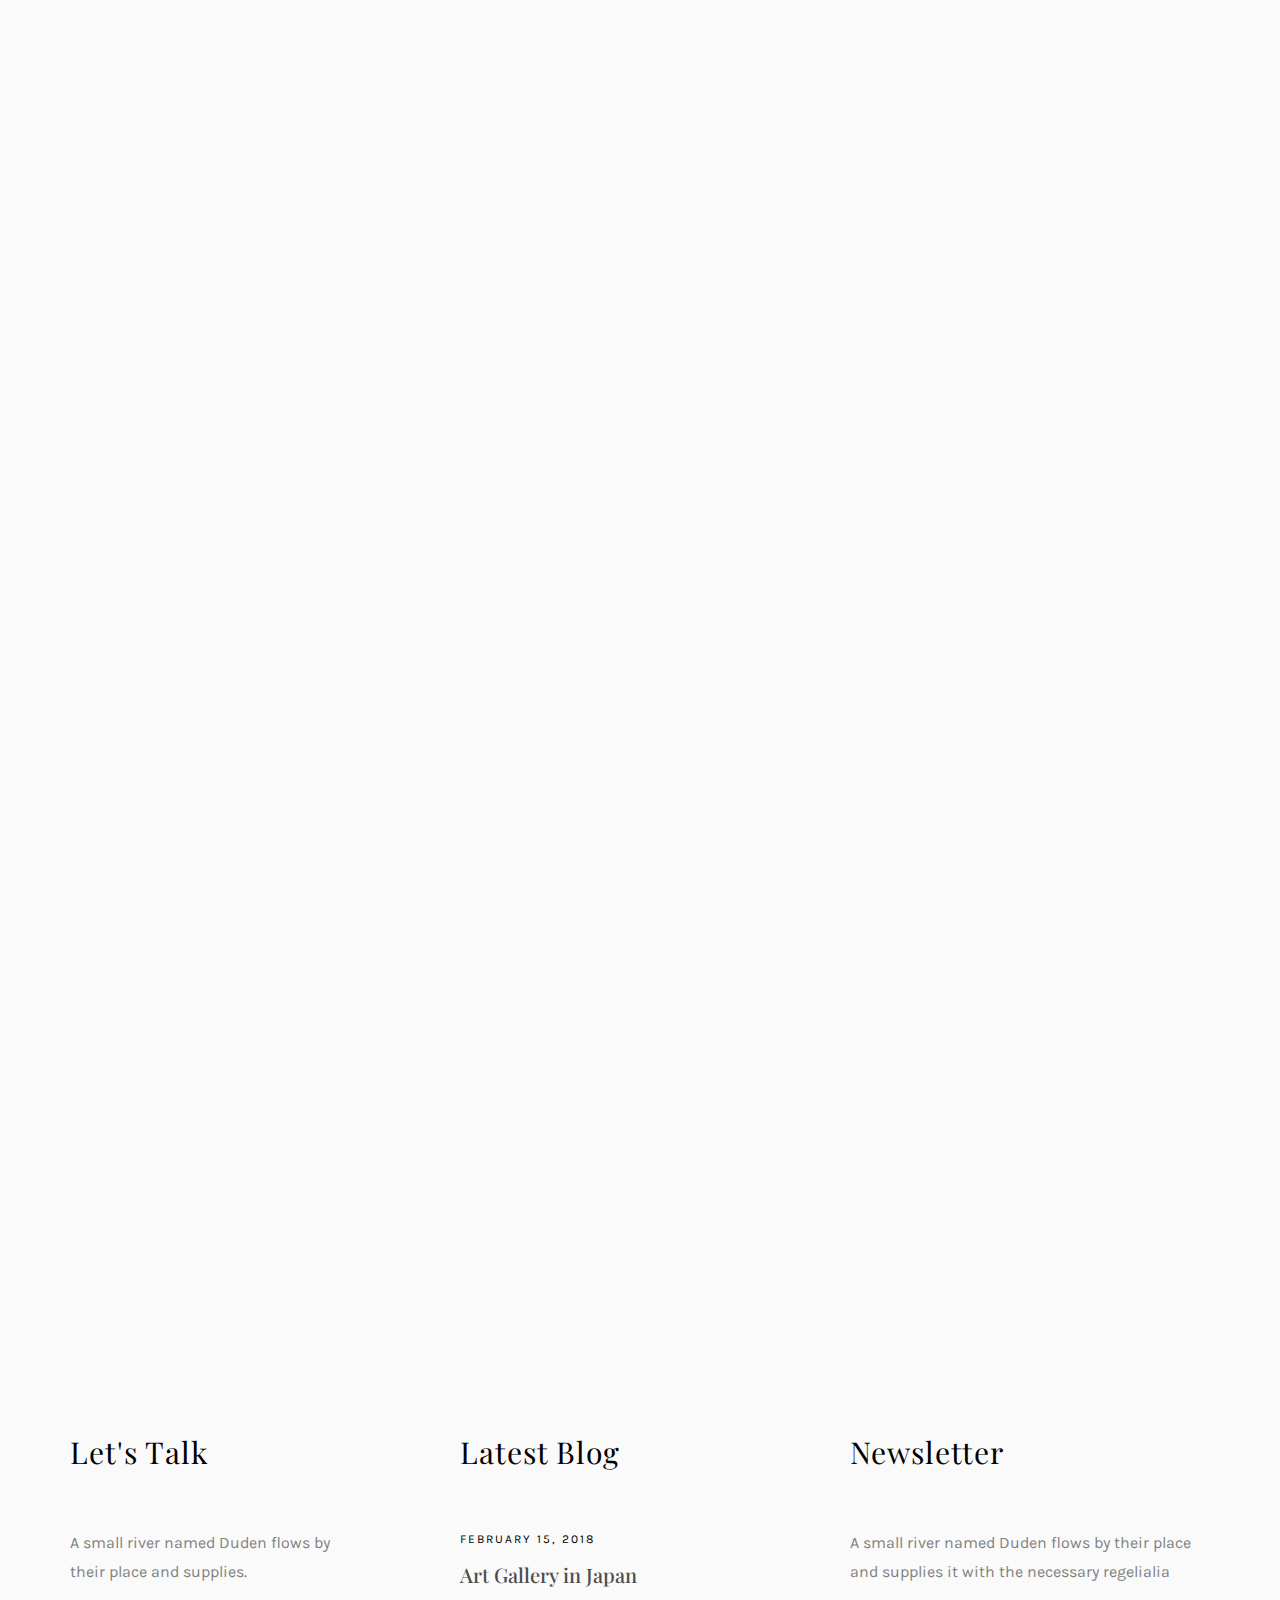
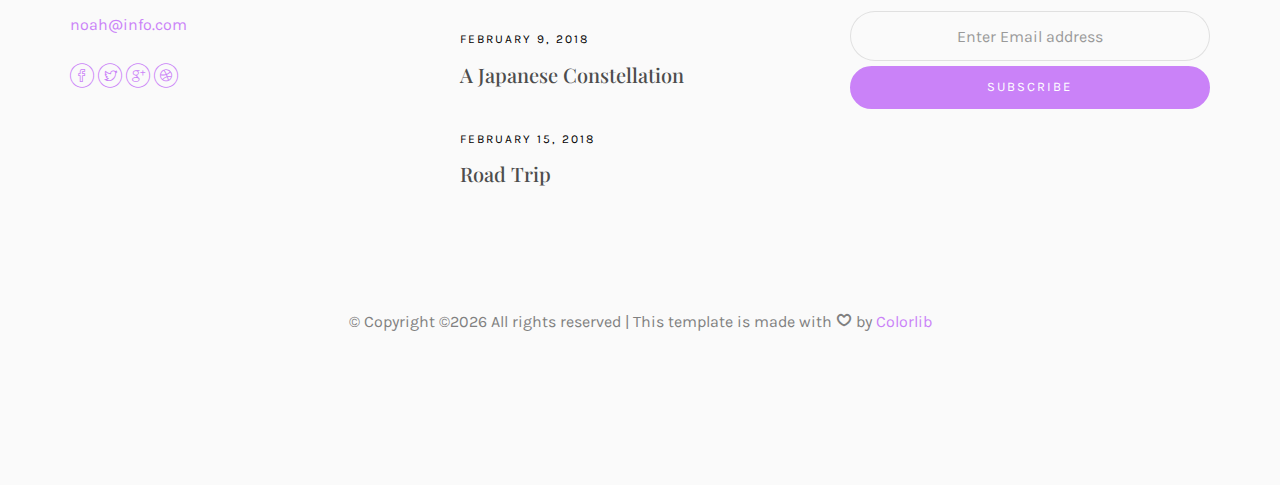
<file: blog.html>
<!DOCTYPE HTML>
<html>
	<head>
	<meta charset="utf-8">
	<meta http-equiv="X-UA-Compatible" content="IE=edge">
	<title>Noah Template</title>
	<meta name="viewport" content="width=device-width, initial-scale=1">
	<meta name="description" content="" />
	<meta name="keywords" content="" />
	<meta name="author" content="" />

  <!-- Facebook and Twitter integration -->
	<meta property="og:title" content=""/>
	<meta property="og:image" content=""/>
	<meta property="og:url" content=""/>
	<meta property="og:site_name" content=""/>
	<meta property="og:description" content=""/>
	<meta name="twitter:title" content="" />
	<meta name="twitter:image" content="" />
	<meta name="twitter:url" content="" />
	<meta name="twitter:card" content="" />

	<!-- Place favicon.ico and apple-touch-icon.png in the root directory -->
	<link rel="shortcut icon" href="favicon.ico">

	<link href="https://fonts.googleapis.com/css?family=Karla:400,700" rel="stylesheet">
	<link href="https://fonts.googleapis.com/css?family=Playfair+Display:400,400i,700" rel="stylesheet">
	
	<!-- Animate.css -->
	<link rel="stylesheet" href="css/animate.css">
	<!-- Icomoon Icon Fonts-->
	<link rel="stylesheet" href="css/icomoon.css">
	<!-- Bootstrap  -->
	<link rel="stylesheet" href="css/bootstrap.css">
	<!-- Owl Carousel -->
	<link rel="stylesheet" href="css/owl.carousel.min.css">
	<link rel="stylesheet" href="css/owl.theme.default.min.css">
	<!-- Magnific Popup -->
	<link rel="stylesheet" href="css/magnific-popup.css">

	<link rel="stylesheet" href="css/style.css">


	<!-- Modernizr JS -->
	<script src="js/modernizr-2.6.2.min.js"></script>
	<!-- FOR IE9 below -->
	<!--[if lt IE 9]>
	<script src="js/respond.min.js"></script>
	<![endif]-->

	</head>
	<body>

	<nav id="colorlib-main-nav" role="navigation">
		<a href="#" class="js-colorlib-nav-toggle colorlib-nav-toggle active"><i></i></a>
		<div class="js-fullheight colorlib-table">
			<div class="colorlib-table-cell js-fullheight">
				<div class="row">
					<div class="col-md-12">
						<div class="form-group">
							<input type="text" class="form-control" id="search" placeholder="Enter any key to search...">
							<button type="submit" class="btn btn-primary"><i class="icon-search3"></i></button>
						</div>
					</div>
				</div>
				<div class="row">
					<div class="col-md-12">
						<ul>
							<li><a href="index.html">Home</a></li>
							<li><a href="services.html">Services</a></li>
							<li><a href="work.html">Work</a></li>
							<li class="active"><a href="blog.html">Blog</a></li>
							<li><a href="about.html">About</a></li>
							<li><a href="contact.html">Contact</a></li>
						</ul>
					</div>
				</div>
				<div class="row">
					<div class="col-md-12">
						<h2 class="head-title">Works</h2>
						<a href="images/work-1.jpg" class="gallery image-popup-link text-center" style="background-image: url(images/work-1.jpg);">
							<span><i class="icon-search3"></i></span>
						</a>
						<a href="images/work-2.jpg" class="gallery image-popup-link text-center" style="background-image: url(images/work-2.jpg);">
							<span><i class="icon-search3"></i></span>
						</a>
						<a href="images/work-3.jpg" class="gallery image-popup-link text-center" style="background-image: url(images/work-3.jpg);">
							<span><i class="icon-search3"></i></span>
						</a>
						<a href="images/work-4.jpg" class="gallery image-popup-link text-center" style="background-image: url(images/work-4.jpg);">
							<span><i class="icon-search3"></i></span>
						</a>
					</div>
				</div>
			</div>
		</div>
	</nav>
	
	<div id="colorlib-page">
		<header>
			<div class="container">
				<div class="row">
					<div class="col-md-12">
						<div class="colorlib-navbar-brand">
							<a class="colorlib-logo" href="index.html"><span>No</span><span>ah</span></a>
						</div>
						<a href="#" class="js-colorlib-nav-toggle colorlib-nav-toggle"><i></i></a>
					</div>
				</div>
			</div>
		</header>
		
		<div id="colorlib-blog">
			<div class="container">
				<div class="row text-center">
					<h2 class="bold">Blog</h2>
				</div>
				<div class="row">
					<div class="col-md-12 col-md-offset-0 text-center animate-box intro-heading">
						<span>Blog</span>
						<h2>Read Our Case</h2>
					</div>
				</div>
				<div class="row">
					<div class="col-md-12">
						<div class="rotate">
							<h2 class="heading">Our Blog</h2>
						</div>
					</div>
				</div>
				<div class="row">
					<div class="col-md-4">
						<div class="article animate-box">
							<a href="blog.html" class="blog-img">
								<img class="img-responsive" src="images/img-1.jpg" alt="html5 bootstrap by colorlib.com">
								<div class="overlay"></div>
								<div class="link">
									<span class="read">Read more</h2>
								</div>
							</a>
							<div class="desc">
								<span class="meta">15, Feb 2018</span>
								<h2><a href="blog.html">A Japanese Constellation</a></h2>
								<p>When she reached the first hills of the Italic Mountains, she had a last view back on the skyline of her hometown Bookmarksgrove</p>
							</div>
						</div>

						<div class="article animate-box">
							<a href="blog.html" class="blog-img">
								<img class="img-responsive" src="images/img-4.jpg" alt="html5 bootstrap by colorlib.com">
								<div class="overlay"></div>
								<div class="link">
									<span class="read">Read more</h2>
								</div>
							</a>
							<div class="desc">
								<span class="meta">15, Feb 2018</span>
								<h2><a href="blog.html">A Japanese Constellation</a></h2>
								<p>When she reached the first hills of the Italic Mountains, she had a last view back on the skyline of her hometown Bookmarksgrove</p>
							</div>
						</div>

						<div class="article animate-box">
							<a href="blog.html" class="blog-img">
								<img class="img-responsive" src="images/img-7.jpg" alt="html5 bootstrap by colorlib.com">
								<div class="overlay"></div>
								<div class="link">
									<span class="read">Read more</h2>
								</div>
							</a>
							<div class="desc">
								<span class="meta">15, Feb 2018</span>
								<h2><a href="blog.html">A Japanese Constellation</a></h2>
								<p>When she reached the first hills of the Italic Mountains, she had a last view back on the skyline of her hometown Bookmarksgrove</p>
							</div>
						</div>
					</div>


					<div class="col-md-4">
						<div class="article animate-box">
							<a href="blog.html" class="blog-img">
								<img class="img-responsive" src="images/img-2.jpg" alt="html5 bootstrap by colorlib.com">
								<div class="overlay"></div>
								<div class="link">
									<span class="read">Read more</h2>
								</div>
							</a>
							<div class="desc">
								<span class="meta">15, Feb 2018</span>
								<h2><a href="blog.html">A Japanese Constellation</a></h2>
								<p>When she reached the first hills of the Italic Mountains, she had a last view back on the skyline of her hometown Bookmarksgrove</p>
							</div>
						</div>
						
						<div class="article animate-box">
							<a href="blog.html" class="blog-img">
								<img class="img-responsive" src="images/img-5.jpg" alt="html5 bootstrap by colorlib.com">
								<div class="overlay"></div>
								<div class="link">
									<span class="read">Read more</h2>
								</div>
							</a>
							<div class="desc">
								<span class="meta">15, Feb 2018</span>
								<h2><a href="blog.html">A Japanese Constellation</a></h2>
								<p>When she reached the first hills of the Italic Mountains, she had a last view back on the skyline of her hometown Bookmarksgrove</p>
							</div>
						</div>

						<div class="article animate-box">
							<a href="blog.html" class="blog-img">
								<img class="img-responsive" src="images/img-8.jpg" alt="html5 bootstrap by colorlib.com">
								<div class="overlay"></div>
								<div class="link">
									<span class="read">Read more</h2>
								</div>
							</a>
							<div class="desc">
								<span class="meta">15, Feb 2018</span>
								<h2><a href="blog.html">A Japanese Constellation</a></h2>
								<p>When she reached the first hills of the Italic Mountains, she had a last view back on the skyline of her hometown Bookmarksgrove</p>
							</div>
						</div>
					</div>


					<div class="col-md-4">
						<div class="article animate-box">
							<a href="blog.html" class="blog-img">
								<img class="img-responsive" src="images/img-3.jpg" alt="html5 bootstrap by colorlib.com">
								<div class="overlay"></div>
								<div class="link">
									<span class="read">Read more</h2>
								</div>
							</a>
							<div class="desc">
								<span class="meta">15, Feb 2018</span>
								<h2><a href="blog.html">A Japanese Constellation</a></h2>
								<p>When she reached the first hills of the Italic Mountains, she had a last view back on the skyline of her hometown Bookmarksgrove</p>
							</div>
						</div>

						<div class="article animate-box">
							<a href="blog.html" class="blog-img">
								<img class="img-responsive" src="images/img-6.jpg" alt="html5 bootstrap by colorlib.com">
								<div class="overlay"></div>
								<div class="link">
									<span class="read">Read more</h2>
								</div>
							</a>
							<div class="desc">
								<span class="meta">15, Feb 2018</span>
								<h2><a href="blog.html">A Japanese Constellation</a></h2>
								<p>When she reached the first hills of the Italic Mountains, she had a last view back on the skyline of her hometown Bookmarksgrove</p>
							</div>
						</div>

						<div class="article animate-box">
							<a href="blog.html" class="blog-img">
								<img class="img-responsive" src="images/img-9.jpg" alt="html5 bootstrap by colorlib.com">
								<div class="overlay"></div>
								<div class="link">
									<span class="read">Read more</h2>
								</div>
							</a>
							<div class="desc">
								<span class="meta">15, Feb 2018</span>
								<h2><a href="blog.html">A Japanese Constellation</a></h2>
								<p>When she reached the first hills of the Italic Mountains, she had a last view back on the skyline of her hometown Bookmarksgrove</p>
							</div>
						</div>
					</div>
				</div>
			</div>
		</div>


		<footer>
			<div id="footer">
				<div class="container">
					<div class="row">
						<div class="col-md-4 col-pb-sm">
							<div class="row">
								<div class="col-md-10">
									<h2>Let's Talk</h2>
									<p>A small river named Duden flows by their place and supplies.</p>
									<p><a href="#">noah@info.com</a></p>
									<p class="colorlib-social-icons">
										<a href="#"><i class="icon-facebook4"></i></a>
										<a href="#"><i class="icon-twitter3"></i></a>
										<a href="#"><i class="icon-googleplus"></i></a>
										<a href="#"><i class="icon-dribbble2"></i></a>
									</p>
								</div>
							</div>
						</div>
						<div class="col-md-4 col-pb-sm">
							<h2>Latest Blog</h2>
							<div class="f-entry">
								<a href="#" class="featured-img" style="background-image: url(images/img-1.jpg);"></a>
								<div class="desc">
									<span>February 15, 2018</span>
									<h3><a href="#">Art Gallery in Japan</a></h3>
								</div>
							</div>
							<div class="f-entry">
								<a href="#" class="featured-img" style="background-image: url(images/img-2.jpg);"></a>
								<div class="desc">
									<span>February 9, 2018</span>
									<h3><a href="#">A Japanese Constellation</a></h3>
								</div>
							</div>
							<div class="f-entry">
								<a href="#" class="featured-img" style="background-image: url(images/img-3.jpg);"></a>
								<div class="desc">
									<span>February 15, 2018</span>
									<h3><a href="#">Road Trip</a></h3>
								</div>
							</div>
						</div>
						<div class="col-md-4 col-pb-sm">
							<h2>Newsletter</h2>
							<p>A small river named Duden flows by their place and supplies it with the necessary regelialia</p>
							<div class="subscribe text-center">
								<div class="form-group">
									<input type="text" class="form-control text-center" placeholder="Enter Email address">
									<input type="submit" value="Subscribe" class="btn btn-primary btn-custom">
								</div>
							</div>
						</div>
					</div>
					<div class="row">
						<div class="col-md-12 text-center">
							<p>
								&copy; <!-- Link back to Colorlib can't be removed. Template is licensed under CC BY 3.0. -->
Copyright &copy;<script>document.write(new Date().getFullYear());</script> All rights reserved | This template is made with <i class="icon-heart4" aria-hidden="true"></i> by <a href="https://colorlib.com" target="_blank">Colorlib</a>
<!-- Link back to Colorlib can't be removed. Template is licensed under CC BY 3.0. -->
							</p>
						</div>
					</div>
				</div>
			</div>
		</footer>
	
	</div>

	<!-- jQuery -->
	<script src="js/jquery.min.js"></script>
	<!-- jQuery Easing -->
	<script src="js/jquery.easing.1.3.js"></script>
	<!-- Bootstrap -->
	<script src="js/bootstrap.min.js"></script>
	<!-- Waypoints -->
	<script src="js/jquery.waypoints.min.js"></script>
	<!-- Owl Carousel -->
	<script src="js/owl.carousel.min.js"></script>
	<!-- Magnific Popup -->
	<script src="js/jquery.magnific-popup.min.js"></script>
	<script src="js/magnific-popup-options.js"></script>

	<!-- Main JS (Do not remove) -->
	<script src="js/main.js"></script>

	</body>
</html>
</file>
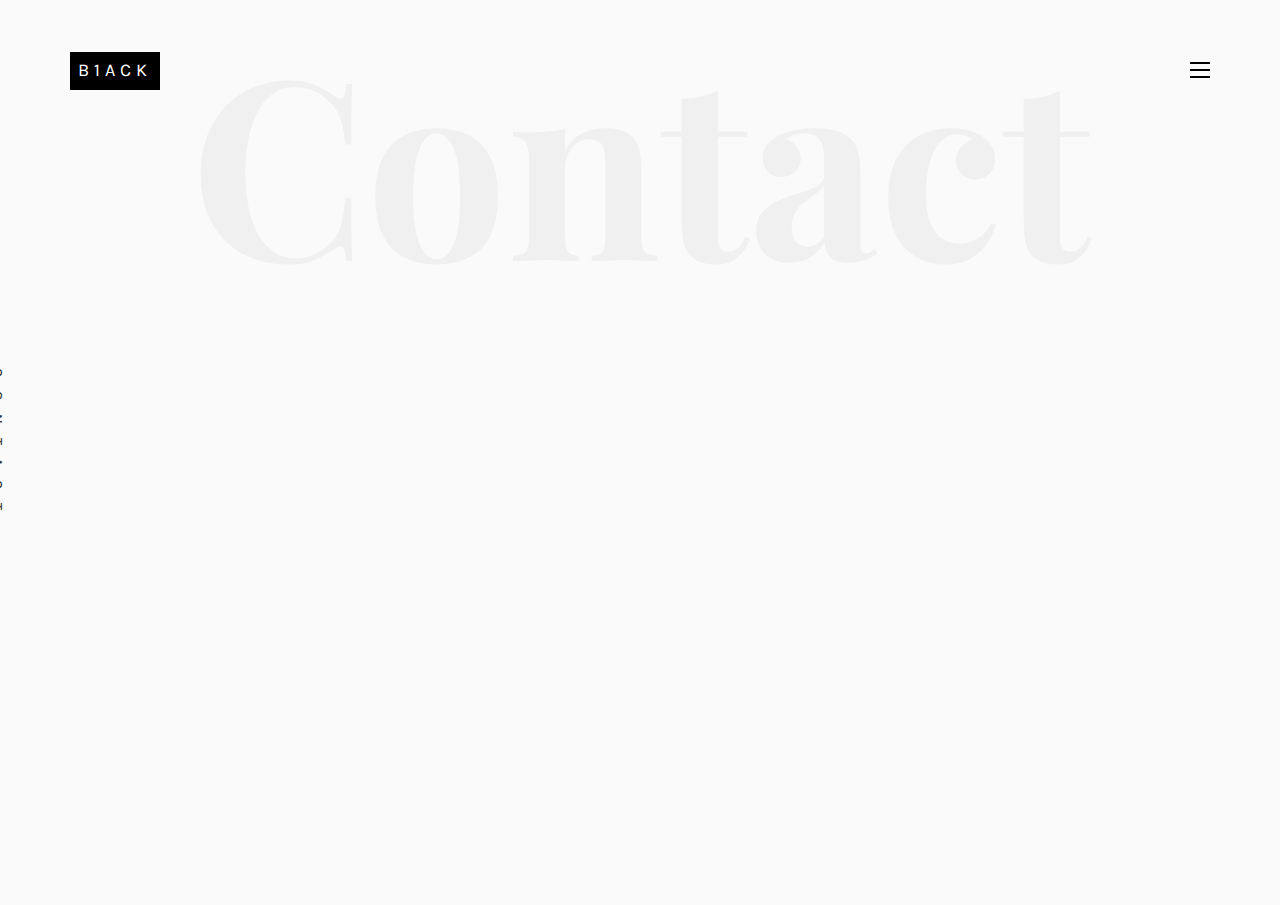
<file: contact.html>
<!DOCTYPE HTML>
<html>
	<head>
	<meta charset="utf-8">
	<meta http-equiv="X-UA-Compatible" content="IE=edge">
	<title>B1ack</title>
	<link rel="icon" type="image/x-icon" href="images/hacker.png">
	<meta name="viewport" content="width=device-width, initial-scale=1">
	<meta name="description" content="" />
	<meta name="keywords" content="" />
	<meta name="author" content="" />

  <!-- Facebook and Twitter integration -->
	<meta property="og:title" content=""/>
	<meta property="og:image" content=""/>
	<meta property="og:url" content=""/>
	<meta property="og:site_name" content=""/>
	<meta property="og:description" content=""/>
	<meta name="twitter:title" content="" />
	<meta name="twitter:image" content="" />
	<meta name="twitter:url" content="" />
	<meta name="twitter:card" content="" />

	<!-- Place favicon.ico and apple-touch-icon.png in the root directory -->
	<link rel="shortcut icon" href="favicon.ico">

	<link href="https://fonts.googleapis.com/css?family=Karla:400,700" rel="stylesheet">
	<link href="https://fonts.googleapis.com/css?family=Playfair+Display:400,400i,700" rel="stylesheet">
	
	<!-- Animate.css -->
	<link rel="stylesheet" href="css/animate.css">
	<!-- Icomoon Icon Fonts-->
	<link rel="stylesheet" href="css/icomoon.css">
	<!-- Bootstrap  -->
	<link rel="stylesheet" href="css/bootstrap.css">
	<!-- Owl Carousel -->
	<link rel="stylesheet" href="css/owl.carousel.min.css">
	<link rel="stylesheet" href="css/owl.theme.default.min.css">
	<!-- Magnific Popup -->
	<link rel="stylesheet" href="css/magnific-popup.css">

	<link rel="stylesheet" href="css/style.css">


	<!-- Modernizr JS -->
	<script src="js/modernizr-2.6.2.min.js"></script>
	<!-- FOR IE9 below -->
	<!--[if lt IE 9]>
	<script src="js/respond.min.js"></script>
	<![endif]-->

	</head>
	<body>

	<nav id="colorlib-main-nav" role="navigation">
		<a href="#" class="js-colorlib-nav-toggle colorlib-nav-toggle active"><i></i></a>
		<div class="js-fullheight colorlib-table">
			<div class="colorlib-table-cell js-fullheight">
				<div class="row">
					<div class="col-md-12">
						<div class="form-group">
							<input type="text" class="form-control" id="search" placeholder="Enter any key to search...">
							<button type="submit" class="btn btn-primary"><i class="icon-search3"></i></button>
						</div>
					</div>
				</div>
				<div class="row">
					<div class="col-md-12">
						<ul>
							<li><a href="index.html">Home</a></li>
							<li><a href="services.html">Services</a></li>
							<li><a href="work.html">Work</a></li>
							<li><a href="blog.html">Blog</a></li>
							<li><a href="about.html">About</a></li>
							<li class="active"><a href="contact.html">Contact</a></li>
						</ul>
					</div>
				</div>
				<div class="row">
					<div class="col-md-12">
						<h2 class="head-title">Works</h2>
						<a href="images/work-1.jpg" class="gallery image-popup-link text-center" style="background-image: url(images/work-1.jpg);">
							<span><i class="icon-search3"></i></span>
						</a>
						<a href="images/work-2.jpg" class="gallery image-popup-link text-center" style="background-image: url(images/work-2.jpg);">
							<span><i class="icon-search3"></i></span>
						</a>
						<a href="images/work-3.jpg" class="gallery image-popup-link text-center" style="background-image: url(images/work-3.jpg);">
							<span><i class="icon-search3"></i></span>
						</a>
						<a href="images/work-4.jpg" class="gallery image-popup-link text-center" style="background-image: url(images/work-4.jpg);">
							<span><i class="icon-search3"></i></span>
						</a>
					</div>
				</div>
			</div>
		</div>
	</nav>
	
	<div id="colorlib-page">
		<header>
			<div class="container">
				<div class="row">
					<div class="col-md-12">
						<div class="colorlib-navbar-brand">
							<a class="colorlib-logo" href="index.html"><span>B1ack</span>
						</div>
						<a href="#" class="js-colorlib-nav-toggle colorlib-nav-toggle"><i></i></a>
					</div>
				</div>
			</div>
		</header>
		
		<div id="colorlib-contact">
			<div class="container">
				<div class="row text-center">
					<h2 class="bold">Contact</h2>
				</div>
				<div class="row">
					<div class="col-md-12 col-md-offset-0 text-center animate-box intro-heading">
						<span>Contact</span>
						<h2>Contact Me</h2>
					</div>
				</div>
				<div class="row">
					<div class="col-md-12">
						<div class="rotate">
							<h2 class="heading">Contact</h2>
						</div>
					</div>
				</div>
				<div class="row">
					<div class="col-md-12 col-md-offset-0">
						<div class="row">
							<div class="col-md-4 animate-box">
								<h3>Information</h3>
								<ul class="contact-info">
									<!-- <li><span><i class="icon-map5"></i></span>88 West 21th Street, Suite 721 New York NY 10016</li> -->
									<li><span><i class="icon-phone4"></i></span>+84 971 571 722</li>
									<li><span><i class="icon-envelope2"></i></span><a href="#">hunginfosec@4v5n0x.onmicrosoft.com</a></li>
									<li><span><i class="icon-globe3"></i></span><a href="#">www.yoursite.com</a></li>
								</ul>
							</div>
							<div class="col-md-7 col-md-push-1 animate-box">
								<div class="row">
									<div class="col-md-12">
										<div class="form-group">
											<textarea name="" class="form-control" id="" cols="30" rows="7" placeholder="Message"></textarea>
										</div>
									</div>
									<div class="col-md-6">
										<div class="form-group">
											<input type="text" class="form-control" placeholder="Name">
										</div>
									</div>
									<div class="col-md-6">
										<div class="form-group">
											<input type="text" class="form-control" placeholder="Email">
										</div>
									</div>
									<div class="col-md-12">
										<div class="form-group">
											<input type="submit" value="Send Message" class="btn btn-primary">
										</div>
									</div>
								</div>
							</div>
						</div>
					</div>
				</div>
			</div>
		</div>

		<!-- <footer>
			<div id="footer">
				<div class="container">
					<div class="row">
						<div class="col-md-4 col-pb-sm">
							<div class="row">
								<div class="col-md-10">
									<h2>Let's Talk</h2>
									<p>A small river named Duden flows by their place and supplies.</p>
									<p><a href="#">noah@info.com</a></p>
									<p class="colorlib-social-icons">
										<a href="#"><i class="icon-facebook4"></i></a>
										<a href="#"><i class="icon-twitter3"></i></a>
										<a href="#"><i class="icon-googleplus"></i></a>
										<a href="#"><i class="icon-dribbble2"></i></a>
									</p>
								</div>
							</div>
						</div>
						<div class="col-md-4 col-pb-sm">
							<h2>Latest Blog</h2>
							<div class="f-entry">
								<a href="#" class="featured-img" style="background-image: url(images/img-1.jpg);"></a>
								<div class="desc">
									<span>February 15, 2018</span>
									<h3><a href="#">Art Gallery in Japan</a></h3>
								</div>
							</div>
							<div class="f-entry">
								<a href="#" class="featured-img" style="background-image: url(images/img-2.jpg);"></a>
								<div class="desc">
									<span>February 9, 2018</span>
									<h3><a href="#">A Japanese Constellation</a></h3>
								</div>
							</div>
							<div class="f-entry">
								<a href="#" class="featured-img" style="background-image: url(images/img-3.jpg);"></a>
								<div class="desc">
									<span>February 15, 2018</span>
									<h3><a href="#">Road Trip</a></h3>
								</div>
							</div>
						</div>
						<div class="col-md-4 col-pb-sm">
							<h2>Newsletter</h2>
							<p>A small river named Duden flows by their place and supplies it with the necessary regelialia</p>
							<div class="subscribe text-center">
								<div class="form-group">
									<input type="text" class="form-control text-center" placeholder="Enter Email address">
									<input type="submit" value="Subscribe" class="btn btn-primary btn-custom">
								</div>
							</div>
						</div>
					</div>
					<div class="row">
						<div class="col-md-12 text-center">
							<p>
								&copy; Link back to Colorlib can't be removed. Template is licensed under CC BY 3.0. -->
<!-- Copyright &copy;<script>document.write(new Date().getFullYear());</script> All rights reserved | This template is made with <i class="icon-heart4" aria-hidden="true"></i> by <a href="https://colorlib.com" target="_blank">Colorlib</a> -->
<!-- Link back to Colorlib can't be removed. Template is licensed under CC BY 3.0. -->
							<!-- </p>
						</div>
					</div>
				</div>
			</div>
		</footer> -->
	
	</div>

	<!-- jQuery -->
	<script src="js/jquery.min.js"></script>
	<!-- jQuery Easing -->
	<script src="js/jquery.easing.1.3.js"></script>
	<!-- Bootstrap -->
	<script src="js/bootstrap.min.js"></script>
	<!-- Waypoints -->
	<script src="js/jquery.waypoints.min.js"></script>
	<!-- Owl Carousel -->
	<script src="js/owl.carousel.min.js"></script>
	<!-- Magnific Popup -->
	<script src="js/jquery.magnific-popup.min.js"></script>
	<script src="js/magnific-popup-options.js"></script>

	<!-- Main JS (Do not remove) -->
	<script src="js/main.js"></script>

	</body>
</html>
</file>
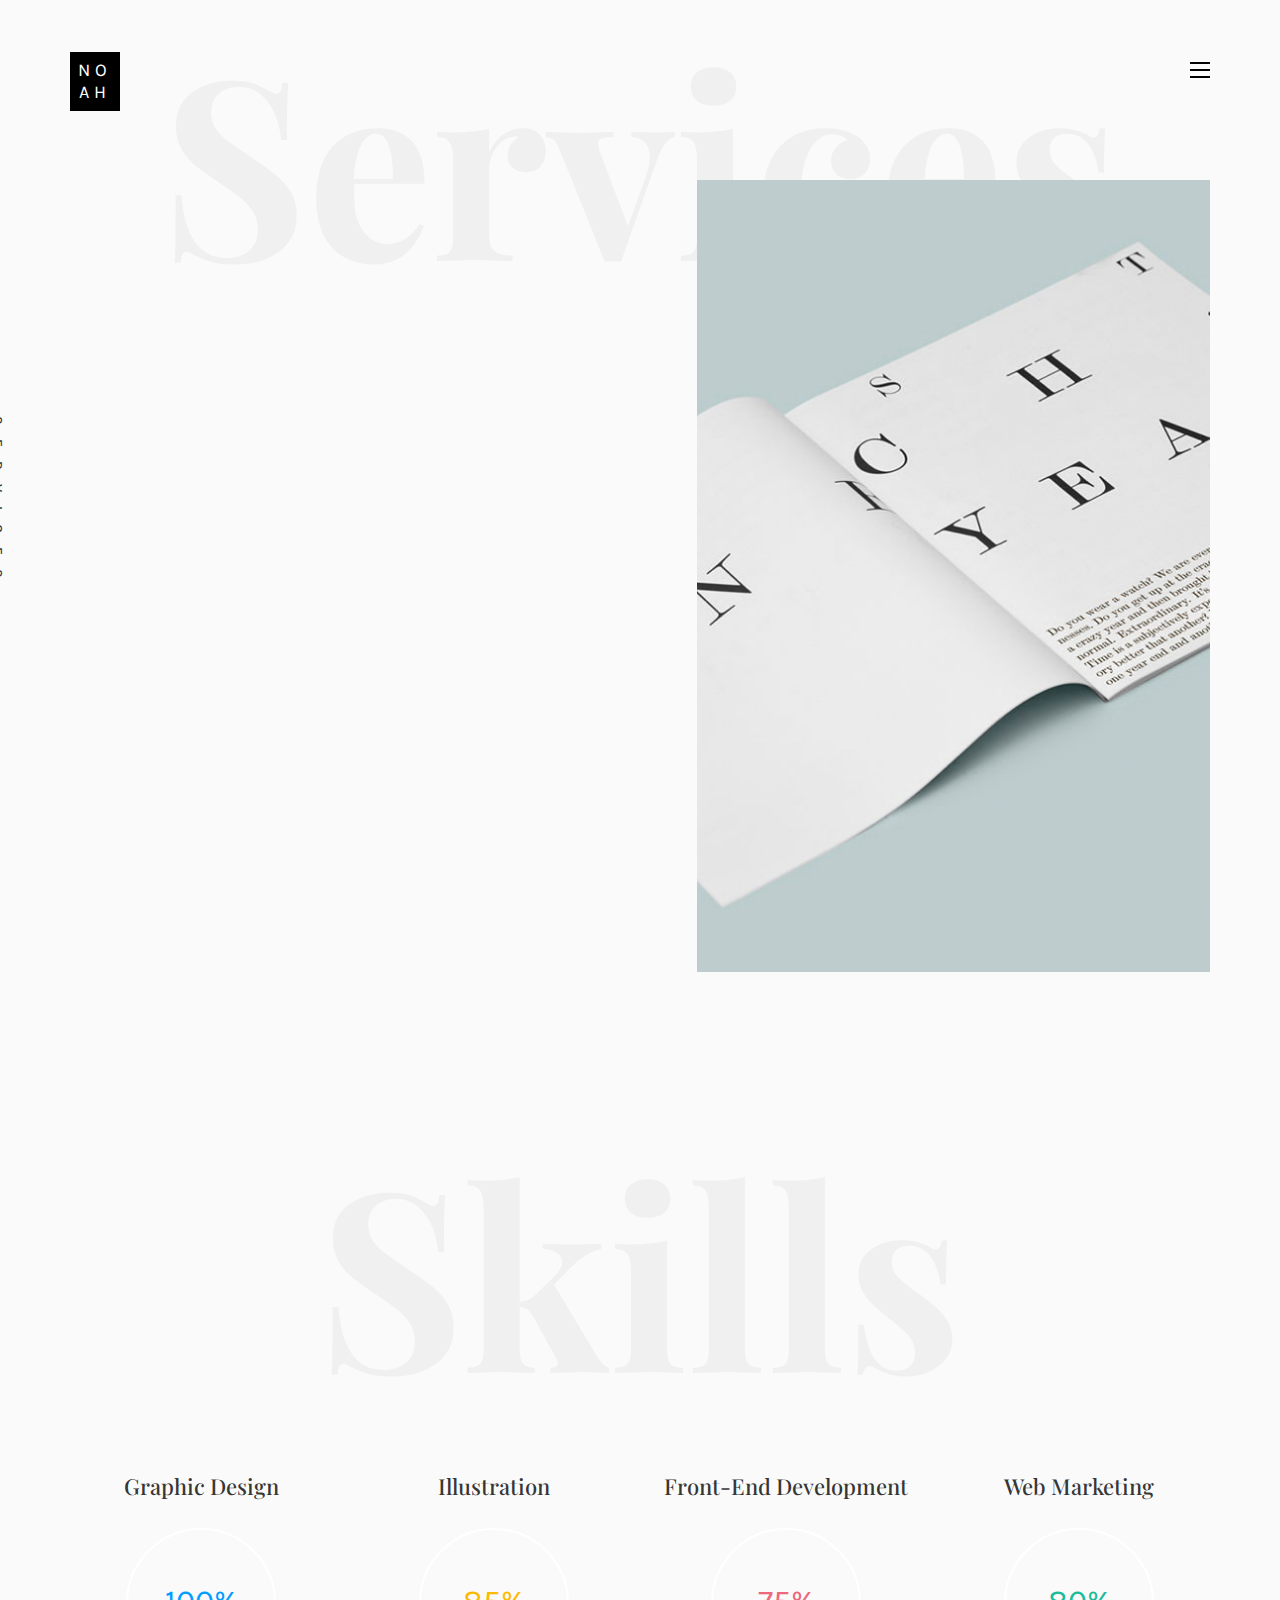
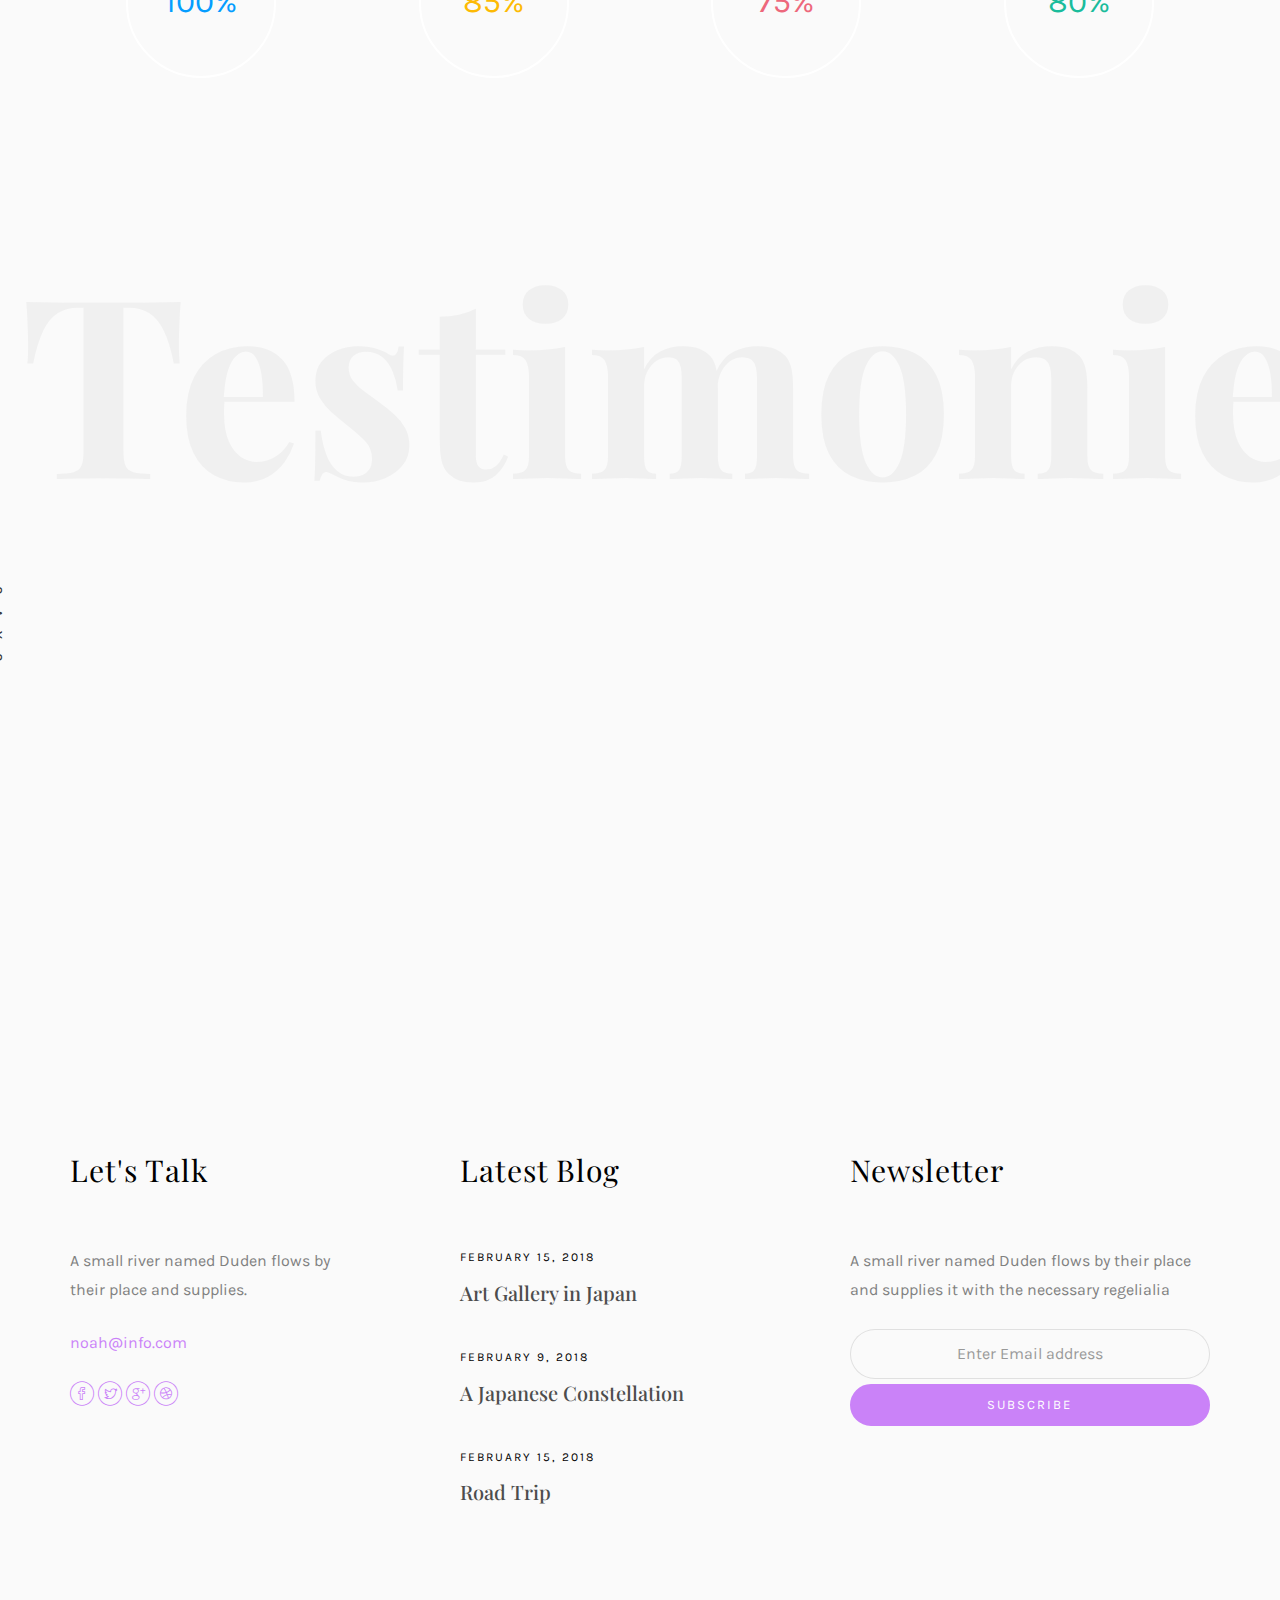
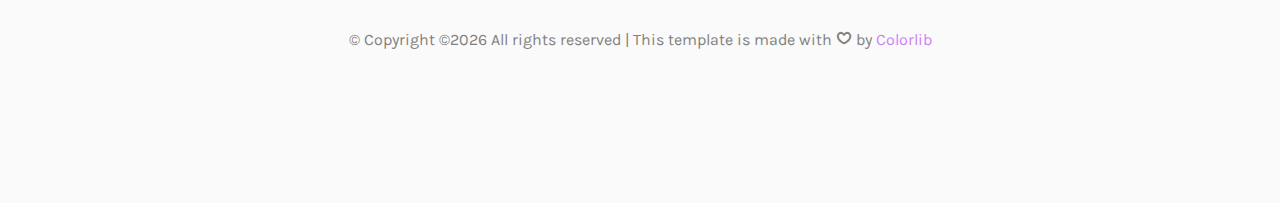
<file: services.html>
<!DOCTYPE HTML>
<html>
	<head>
	<meta charset="utf-8">
	<meta http-equiv="X-UA-Compatible" content="IE=edge">
	<title>Noah Template</title>
	<meta name="viewport" content="width=device-width, initial-scale=1">
	<meta name="description" content="" />
	<meta name="keywords" content="" />
	<meta name="author" content="" />

  <!-- Facebook and Twitter integration -->
	<meta property="og:title" content=""/>
	<meta property="og:image" content=""/>
	<meta property="og:url" content=""/>
	<meta property="og:site_name" content=""/>
	<meta property="og:description" content=""/>
	<meta name="twitter:title" content="" />
	<meta name="twitter:image" content="" />
	<meta name="twitter:url" content="" />
	<meta name="twitter:card" content="" />

	<!-- Place favicon.ico and apple-touch-icon.png in the root directory -->
	<link rel="shortcut icon" href="favicon.ico">

	<link href="https://fonts.googleapis.com/css?family=Karla:400,700" rel="stylesheet">
	<link href="https://fonts.googleapis.com/css?family=Playfair+Display:400,400i,700" rel="stylesheet">
	
	<!-- Animate.css -->
	<link rel="stylesheet" href="css/animate.css">
	<!-- Icomoon Icon Fonts-->
	<link rel="stylesheet" href="css/icomoon.css">
	<!-- Bootstrap  -->
	<link rel="stylesheet" href="css/bootstrap.css">
	<!-- Owl Carousel -->
	<link rel="stylesheet" href="css/owl.carousel.min.css">
	<link rel="stylesheet" href="css/owl.theme.default.min.css">
	<!-- Magnific Popup -->
	<link rel="stylesheet" href="css/magnific-popup.css">

	<link rel="stylesheet" href="css/style.css">


	<!-- Modernizr JS -->
	<script src="js/modernizr-2.6.2.min.js"></script>
	<!-- FOR IE9 below -->
	<!--[if lt IE 9]>
	<script src="js/respond.min.js"></script>
	<![endif]-->

	</head>
	<body>

	<nav id="colorlib-main-nav" role="navigation">
		<a href="#" class="js-colorlib-nav-toggle colorlib-nav-toggle active"><i></i></a>
		<div class="js-fullheight colorlib-table">
			<div class="colorlib-table-cell js-fullheight">
				<div class="row">
					<div class="col-md-12">
						<div class="form-group">
							<input type="text" class="form-control" id="search" placeholder="Enter any key to search...">
							<button type="submit" class="btn btn-primary"><i class="icon-search3"></i></button>
						</div>
					</div>
				</div>
				<div class="row">
					<div class="col-md-12">
						<ul>
							<li><a href="index.html">Home</a></li>
							<li class="active"><a href="services.html">Services</a></li>
							<li><a href="work.html">Work</a></li>
							<li><a href="blog.html">Blog</a></li>
							<li><a href="about.html">About</a></li>
							<li><a href="contact.html">Contact</a></li>
						</ul>
					</div>
				</div>
				<div class="row">
					<div class="col-md-12">
						<h2 class="head-title">Works</h2>
						<a href="images/work-1.jpg" class="gallery image-popup-link text-center" style="background-image: url(images/work-1.jpg);">
							<span><i class="icon-search3"></i></span>
						</a>
						<a href="images/work-2.jpg" class="gallery image-popup-link text-center" style="background-image: url(images/work-2.jpg);">
							<span><i class="icon-search3"></i></span>
						</a>
						<a href="images/work-3.jpg" class="gallery image-popup-link text-center" style="background-image: url(images/work-3.jpg);">
							<span><i class="icon-search3"></i></span>
						</a>
						<a href="images/work-4.jpg" class="gallery image-popup-link text-center" style="background-image: url(images/work-4.jpg);">
							<span><i class="icon-search3"></i></span>
						</a>
					</div>
				</div>
			</div>
		</div>
	</nav>
	
	<div id="colorlib-page">
		<header>
			<div class="container">
				<div class="row">
					<div class="col-md-12">
						<div class="colorlib-navbar-brand">
							<a class="colorlib-logo" href="index.html"><span>No</span><span>ah</span></a>
						</div>
						<a href="#" class="js-colorlib-nav-toggle colorlib-nav-toggle"><i></i></a>
					</div>
				</div>
			</div>
		</header>
		<div id="colorlib-services">
			<div class="container">
				<div class="row text-center">
					<h2 class="bold">Services</h2>
				</div>
				<div class="row">
					<div class="col-md-12">
						<div class="services-flex">
							<div class="one-third">
								<div class="row">
									<div class="col-md-12 col-md-offset-0 animate-box intro-heading">
										<span>My Services</span>
										<h2>Here Are Some of My Skills</h2>
									</div>
								</div>
								<div class="row">
									<div class="col-md-12">
										<div class="rotate">
											<h2 class="heading">Services</h2>
										</div>
									</div>
									<div class="col-md-6">
										<div class="services animate-box">
											<h3>1 - Graphic Design</h3>
											<ul>
												<li>UI Design</li>
												<li>Website &amp; Digital Design</li>
												<li>Brading &amp; Visual Identity</li>
												<li>Print Design</li>
											</ul>
										</div>
										<div class="services animate-box">
											<h3>3 - Front End Development</h3>
											<ul>
												<li>HTML / CSS</li>
												<li>JS &amp; Jquery Startup</li>
												<li>WordPress</li>
												<li>Jomla</li>
											</ul>
										</div>
									</div>
									<div class="col-md-6">
										<div class="services animate-box">
											<h3>2 - Illustration</h3>
											<ul>
												<li>Editorial</li>
												<li>Narrative</li>
												<li>Motion Graphics</li>
												<li>Animation</li>
												<li>Visual Effects</li>
											</ul>
										</div>
										<div class="services animate-box">
											<h3>4 - Web Marketing</h3>
											<ul>
												<li>Sales Marketing</li>
												<li>Invoice</li>
												<li>eCommerce</li>
											</ul>
										</div>
									</div>
								</div>
							</div>
							<div class="one-forth services-img" style="background-image: url(images/services-img.jpg);">
							</div>
						</div>
					</div>
				</div>
			</div>
		</div>

		<div id="colorlib-progress">
			<div class="container">
				<div class="row text-center">
					<h2 class="bold">Skills</h2>
				</div>
				<div class="row">
					<div class="col-md-12 col-md-offset-0 text-center animate-box intro-heading">
						<span>Skills</span>
						<h2>My Skills</h2>
					</div>
				</div>
				<div class="row">
			      <div class="col-md-3 col-sm-6 text-center">
			      	<h2 class="progress-head">Graphic Design</h2>
		            <div class="progress blue">
		                <span class="progress-left">
		                    <span class="progress-bar"></span>
		                </span>
		                <span class="progress-right">
		                    <span class="progress-bar"></span>
		                </span>
		                <div class="progress-value">100%</div>
		            </div>
		         </div>
			 
		         <div class="col-md-3 col-sm-6 text-center">
		         	<h2 class="progress-head">Illustration</h2>
		            <div class="progress yellow">
		                <span class="progress-left">
		                    <span class="progress-bar"></span>
		                </span>
		                <span class="progress-right">
		                    <span class="progress-bar"></span>
		                </span>
		                <div class="progress-value">85%</div>
		            </div>
		         </div>

		         <div class="col-md-3 col-sm-6 text-center">
		         	<h2 class="progress-head">Front-End Development</h2>
		            <div class="progress pink">
		                <span class="progress-left">
		                    <span class="progress-bar"></span>
		                </span>
		                <span class="progress-right">
		                    <span class="progress-bar"></span>
		                </span>
		                <div class="progress-value">75%</div>
		            </div>
		         </div>

		         <div class="col-md-3 col-sm-6 text-center">
		         	<h2 class="progress-head">Web Marketing</h2>
		            <div class="progress green">
		                <span class="progress-left">
		                    <span class="progress-bar"></span>
		                </span>
		                <span class="progress-right">
		                    <span class="progress-bar"></span>
		                </span>
		                <div class="progress-value">80%</div>
		            </div>
		         </div>
			   </div>
			</div>
		</div>

		<div id="colorlib-testimony">
			<div class="container">
				<div class="row text-center">
					<h2 class="bold">Testimonies</h2>
				</div>
				<div class="row">
					<div class="col-md-12 col-md-offset-0 text-center animate-box intro-heading">
						<span>Testimonies</span>
						<h2>Clients Says</h2>
					</div>
				</div>
				<div class="row">
					<div class="col-md-12">
						<div class="rotate">
							<h2 class="heading">Says</h2>
						</div>
					</div>
				</div>
				<div class="row animate-box">
					<div class="owl-carousel">
						<div class="item">
							<div class="col-md-12 text-center">
								<div class="testimony">
									<blockquote>
										<p>"A small river named Duden flows by their place and supplies it with the necessary regelialia.</p>
										<span>" &mdash; George Brooks</span>
									</blockquote>
								</div>
							</div>
						</div>
						<div class="item">
							<div class="col-md-12 text-center">
								<div class="testimony">
									<blockquote>
										<p>"Even the all-powerful Pointing has no control about the blind texts it is an almost unorthographic life One day however a small line of blind text by the name of Lorem Ipsum decided to leave for the far World of Grammar.</p>
										<span>" &mdash; Daniel Foster</span>
									</blockquote>
								</div>
							</div>
						</div>
						<div class="item">
							<div class="col-md-12 text-center">
								<div class="testimony">
									<blockquote>
										<p>"When she reached the first hills of the Italic Mountains, she had a last view back on the skyline of her hometown Bookmarksgrove</p>
										<span>" &mdash; Liam Jenkins</span>
									</blockquote>
								</div>
							</div>
						</div>
					</div>
				</div>
			</div>
		</div>

		<footer>
			<div id="footer">
				<div class="container">
					<div class="row">
						<div class="col-md-4 col-pb-sm">
							<div class="row">
								<div class="col-md-10">
									<h2>Let's Talk</h2>
									<p>A small river named Duden flows by their place and supplies.</p>
									<p><a href="#">noah@info.com</a></p>
									<p class="colorlib-social-icons">
										<a href="#"><i class="icon-facebook4"></i></a>
										<a href="#"><i class="icon-twitter3"></i></a>
										<a href="#"><i class="icon-googleplus"></i></a>
										<a href="#"><i class="icon-dribbble2"></i></a>
									</p>
								</div>
							</div>
						</div>
						<div class="col-md-4 col-pb-sm">
							<h2>Latest Blog</h2>
							<div class="f-entry">
								<a href="#" class="featured-img" style="background-image: url(images/img-1.jpg);"></a>
								<div class="desc">
									<span>February 15, 2018</span>
									<h3><a href="#">Art Gallery in Japan</a></h3>
								</div>
							</div>
							<div class="f-entry">
								<a href="#" class="featured-img" style="background-image: url(images/img-2.jpg);"></a>
								<div class="desc">
									<span>February 9, 2018</span>
									<h3><a href="#">A Japanese Constellation</a></h3>
								</div>
							</div>
							<div class="f-entry">
								<a href="#" class="featured-img" style="background-image: url(images/img-3.jpg);"></a>
								<div class="desc">
									<span>February 15, 2018</span>
									<h3><a href="#">Road Trip</a></h3>
								</div>
							</div>
						</div>
						<div class="col-md-4 col-pb-sm">
							<h2>Newsletter</h2>
							<p>A small river named Duden flows by their place and supplies it with the necessary regelialia</p>
							<div class="subscribe text-center">
								<div class="form-group">
									<input type="text" class="form-control text-center" placeholder="Enter Email address">
									<input type="submit" value="Subscribe" class="btn btn-primary btn-custom">
								</div>
							</div>
						</div>
					</div>
					<div class="row">
						<div class="col-md-12 text-center">
							<p>
								&copy; <!-- Link back to Colorlib can't be removed. Template is licensed under CC BY 3.0. -->
Copyright &copy;<script>document.write(new Date().getFullYear());</script> All rights reserved | This template is made with <i class="icon-heart4" aria-hidden="true"></i> by <a href="https://colorlib.com" target="_blank">Colorlib</a>
<!-- Link back to Colorlib can't be removed. Template is licensed under CC BY 3.0. -->
							</p>
						</div>
					</div>
				</div>
			</div>
		</footer>
	
	</div>

	<!-- jQuery -->
	<script src="js/jquery.min.js"></script>
	<!-- jQuery Easing -->
	<script src="js/jquery.easing.1.3.js"></script>
	<!-- Bootstrap -->
	<script src="js/bootstrap.min.js"></script>
	<!-- Waypoints -->
	<script src="js/jquery.waypoints.min.js"></script>
	<!-- Owl Carousel -->
	<script src="js/owl.carousel.min.js"></script>
	<!-- Magnific Popup -->
	<script src="js/jquery.magnific-popup.min.js"></script>
	<script src="js/magnific-popup-options.js"></script>

	<!-- Main JS (Do not remove) -->
	<script src="js/main.js"></script>

	</body>
</html>
</file>
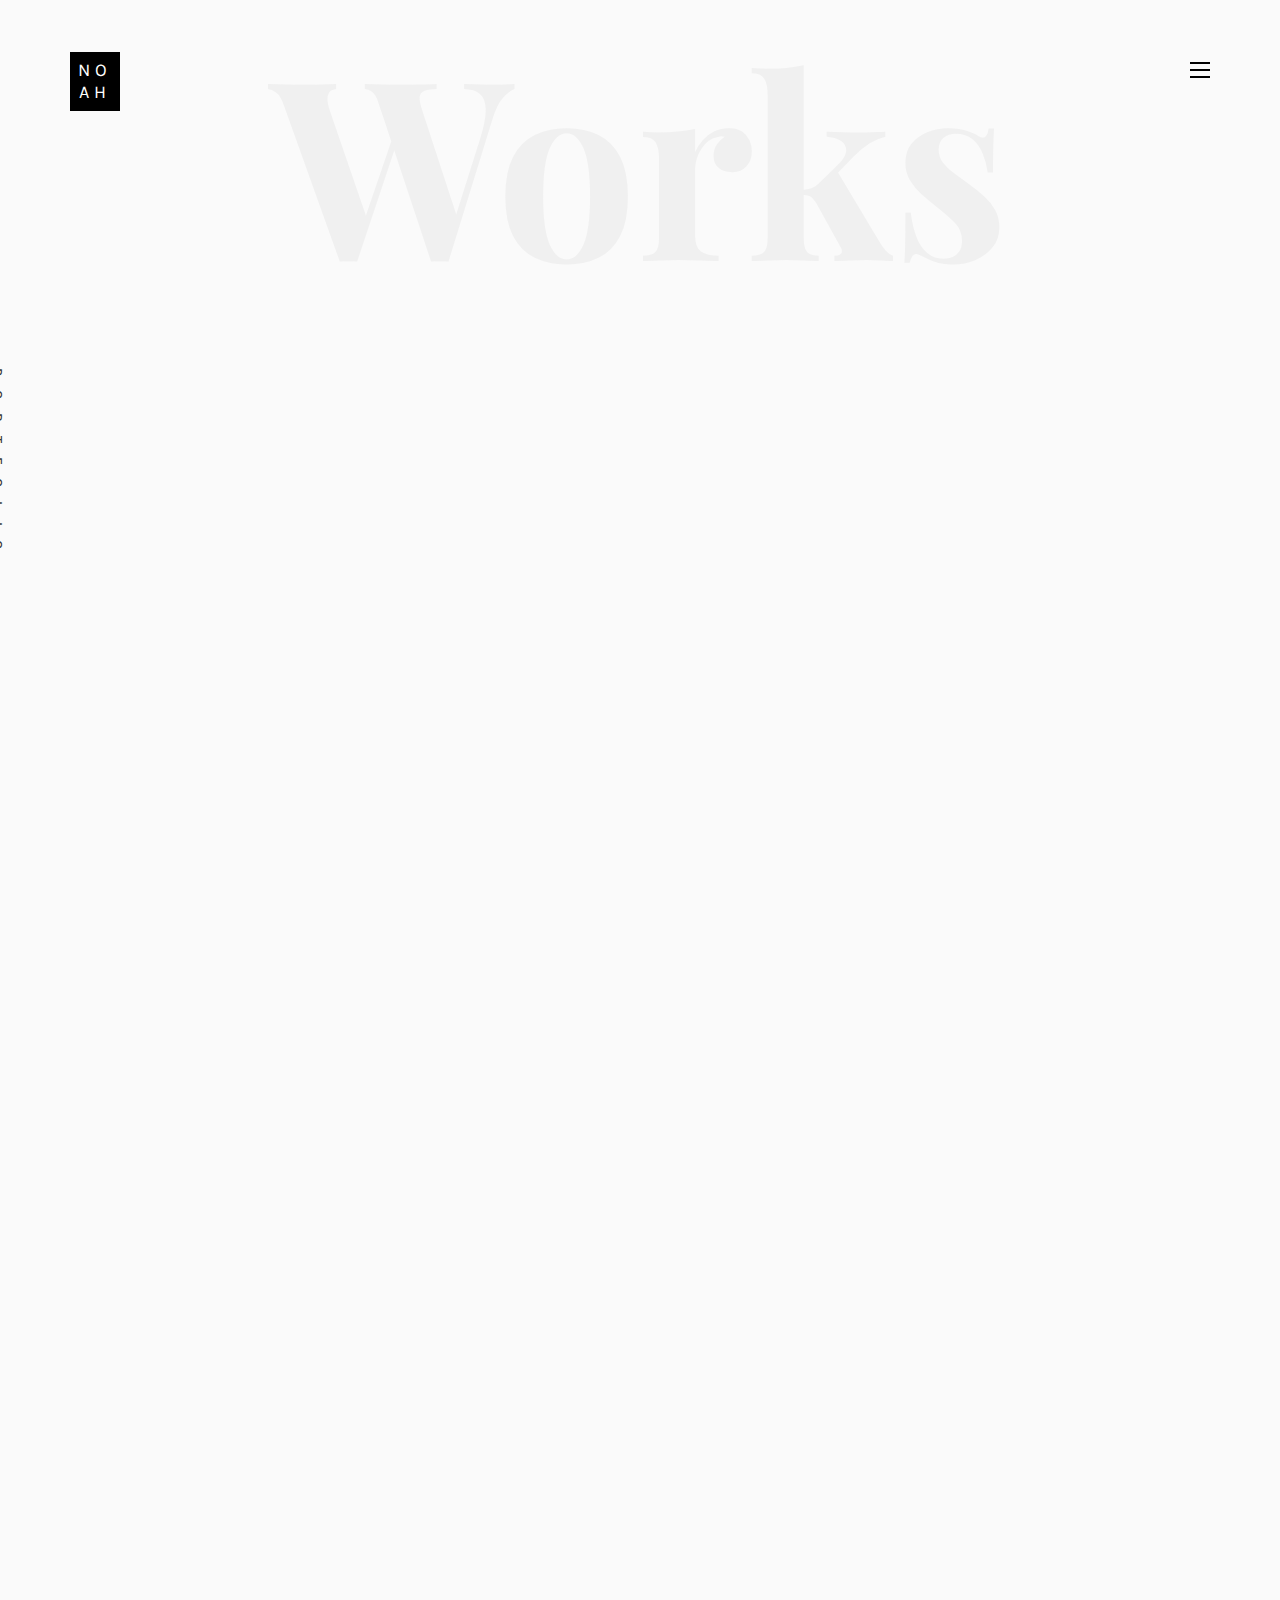
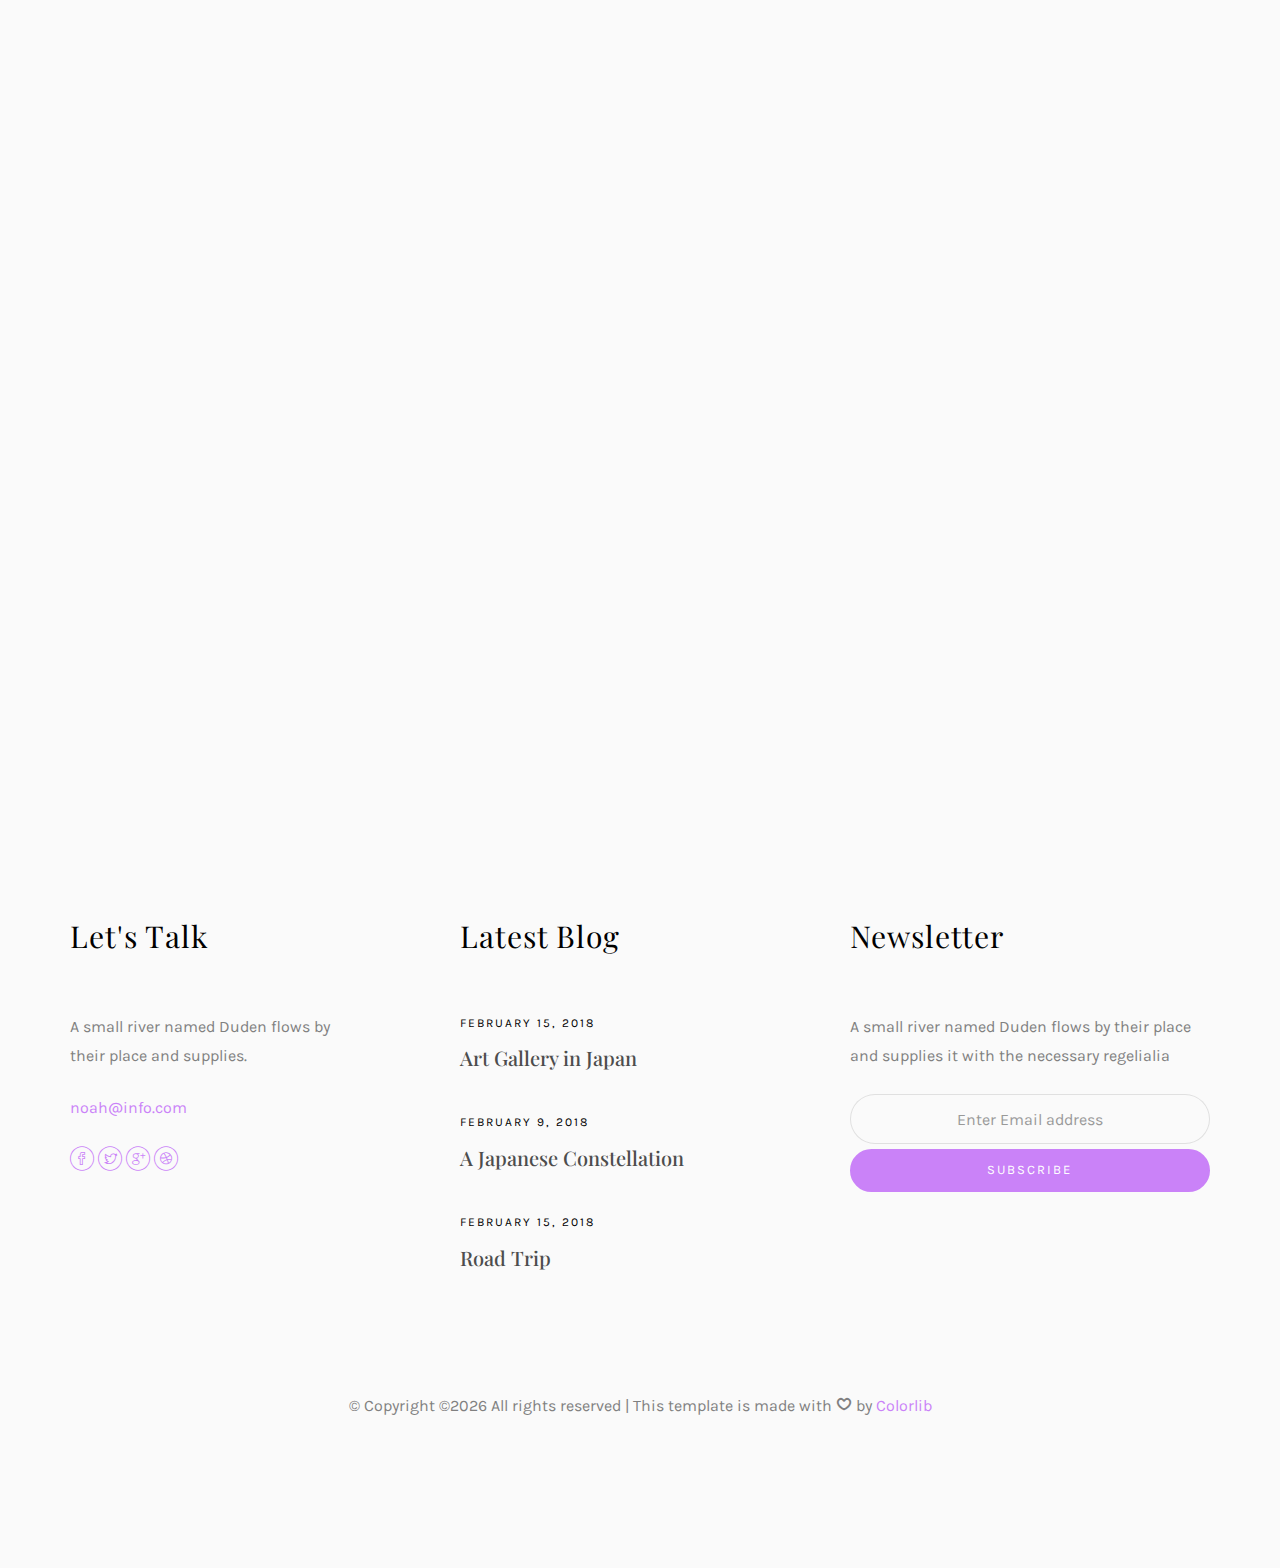
<file: work-single.html>
<!DOCTYPE HTML>
<html>
	<head>
	<meta charset="utf-8">
	<meta http-equiv="X-UA-Compatible" content="IE=edge">
	<title>Noah Template</title>
	<meta name="viewport" content="width=device-width, initial-scale=1">
	<meta name="description" content="" />
	<meta name="keywords" content="" />
	<meta name="author" content="" />

  <!-- Facebook and Twitter integration -->
	<meta property="og:title" content=""/>
	<meta property="og:image" content=""/>
	<meta property="og:url" content=""/>
	<meta property="og:site_name" content=""/>
	<meta property="og:description" content=""/>
	<meta name="twitter:title" content="" />
	<meta name="twitter:image" content="" />
	<meta name="twitter:url" content="" />
	<meta name="twitter:card" content="" />

	<!-- Place favicon.ico and apple-touch-icon.png in the root directory -->
	<link rel="shortcut icon" href="favicon.ico">

	<link href="https://fonts.googleapis.com/css?family=Karla:400,700" rel="stylesheet">
	<link href="https://fonts.googleapis.com/css?family=Playfair+Display:400,400i,700" rel="stylesheet">
	
	<!-- Animate.css -->
	<link rel="stylesheet" href="css/animate.css">
	<!-- Icomoon Icon Fonts-->
	<link rel="stylesheet" href="css/icomoon.css">
	<!-- Bootstrap  -->
	<link rel="stylesheet" href="css/bootstrap.css">
	<!-- Owl Carousel -->
	<link rel="stylesheet" href="css/owl.carousel.min.css">
	<link rel="stylesheet" href="css/owl.theme.default.min.css">
	<!-- Magnific Popup -->
	<link rel="stylesheet" href="css/magnific-popup.css">

	<link rel="stylesheet" href="css/style.css">


	<!-- Modernizr JS -->
	<script src="js/modernizr-2.6.2.min.js"></script>
	<!-- FOR IE9 below -->
	<!--[if lt IE 9]>
	<script src="js/respond.min.js"></script>
	<![endif]-->

	</head>
	<body>

	<nav id="colorlib-main-nav" role="navigation">
		<a href="#" class="js-colorlib-nav-toggle colorlib-nav-toggle active"><i></i></a>
		<div class="js-fullheight colorlib-table">
			<div class="colorlib-table-cell js-fullheight">
				<div class="row">
					<div class="col-md-12">
						<div class="form-group">
							<input type="text" class="form-control" id="search" placeholder="Enter any key to search...">
							<button type="submit" class="btn btn-primary"><i class="icon-search3"></i></button>
						</div>
					</div>
				</div>
				<div class="row">
					<div class="col-md-12">
						<ul>
							<li><a href="index.html">Home</a></li>
							<li><a href="services.html">Services</a></li>
							<li class="active"><a href="work.html">Work</a></li>
							<li><a href="blog.html">Blog</a></li>
							<li><a href="about.html">About</a></li>
							<li><a href="contact.html">Contact</a></li>
						</ul>
					</div>
				</div>
				<div class="row">
					<div class="col-md-12">
						<h2 class="head-title">Works</h2>
						<a href="images/work-1.jpg" class="gallery image-popup-link text-center" style="background-image: url(images/work-1.jpg);">
							<span><i class="icon-search3"></i></span>
						</a>
						<a href="images/work-2.jpg" class="gallery image-popup-link text-center" style="background-image: url(images/work-2.jpg);">
							<span><i class="icon-search3"></i></span>
						</a>
						<a href="images/work-3.jpg" class="gallery image-popup-link text-center" style="background-image: url(images/work-3.jpg);">
							<span><i class="icon-search3"></i></span>
						</a>
						<a href="images/work-4.jpg" class="gallery image-popup-link text-center" style="background-image: url(images/work-4.jpg);">
							<span><i class="icon-search3"></i></span>
						</a>
					</div>
				</div>
			</div>
		</div>
	</nav>
	
	<div id="colorlib-page">
		<header>
			<div class="container">
				<div class="row">
					<div class="col-md-12">
						<div class="colorlib-navbar-brand">
							<a class="colorlib-logo" href="index.html"><span>No</span><span>ah</span></a>
						</div>
						<a href="#" class="js-colorlib-nav-toggle colorlib-nav-toggle"><i></i></a>
					</div>
				</div>
			</div>
		</header>
		<div id="colorlib-work">
			<div class="container">
				<div class="row text-center">
					<h2 class="bold">Works</h2>
				</div>
				<div class="row">
					<div class="col-md-12 col-md-offset-0 text-center animate-box intro-heading">
						<span>Portfolio</span>
						<h2>Portfolio Single</h2>
					</div>
				</div>
				<div class="row">
					<div class="col-md-12">
						<div class="rotate">
							<h2 class="heading">Portfolio</h2>
						</div>
					</div>
				</div>
				<div class="row">
					<div class="col-md-12">
						<div class="work-entry animate-box">
							<a href="work.html" class="work-img" style="background-image: url(images/work-1.jpg);">
							</a>
							<div class="col-md-8 col-md-offset-2">
								<div class="desc">
									<h2>Pursuing Best</h2>
									<p>Far far away, behind the word mountains, far from the countries Vokalia and Consonantia, there live the blind texts. Separated they live in Bookmarksgrove right at the coast of the Semantics, a large language ocean.</p>
									<p>On her way she met a copy. The copy warned the Little Blind Text, that where it came from it would have been rewritten a thousand times and everything that was left from its origin would be the word "and" and the Little Blind Text should turn around and return to its own, safe country. But nothing the copy said could convince her and so it didn’t take long until a few insidious Copy Writers ambushed her, made her drunk with Longe and Parole and dragged her into their agency, where they abused her for their.</p>
									<img class="img-responsive" src="images/work-2.jpg" alt="html5 bootstrap template by colorlib.com"><br>
									<p>When she reached the first hills of the Italic Mountains, she had a last view back on the skyline of her hometown Bookmarksgrove, the headline of Alphabet Village and the subline of her own road, the Line Lane. Pityful a rethoric question ran over her cheek, then she continued her way.</p>
									<p class="read"><a href="#">Live Preview</a></p>
								</div>
							</div>
						</div>
					</div>
				</div>
			</div>
		</div>

		<footer>
			<div id="footer">
				<div class="container">
					<div class="row">
						<div class="col-md-4 col-pb-sm">
							<div class="row">
								<div class="col-md-10">
									<h2>Let's Talk</h2>
									<p>A small river named Duden flows by their place and supplies.</p>
									<p><a href="#">noah@info.com</a></p>
									<p class="colorlib-social-icons">
										<a href="#"><i class="icon-facebook4"></i></a>
										<a href="#"><i class="icon-twitter3"></i></a>
										<a href="#"><i class="icon-googleplus"></i></a>
										<a href="#"><i class="icon-dribbble2"></i></a>
									</p>
								</div>
							</div>
						</div>
						<div class="col-md-4 col-pb-sm">
							<h2>Latest Blog</h2>
							<div class="f-entry">
								<a href="#" class="featured-img" style="background-image: url(images/img-1.jpg);"></a>
								<div class="desc">
									<span>February 15, 2018</span>
									<h3><a href="#">Art Gallery in Japan</a></h3>
								</div>
							</div>
							<div class="f-entry">
								<a href="#" class="featured-img" style="background-image: url(images/img-2.jpg);"></a>
								<div class="desc">
									<span>February 9, 2018</span>
									<h3><a href="#">A Japanese Constellation</a></h3>
								</div>
							</div>
							<div class="f-entry">
								<a href="#" class="featured-img" style="background-image: url(images/img-3.jpg);"></a>
								<div class="desc">
									<span>February 15, 2018</span>
									<h3><a href="#">Road Trip</a></h3>
								</div>
							</div>
						</div>
						<div class="col-md-4 col-pb-sm">
							<h2>Newsletter</h2>
							<p>A small river named Duden flows by their place and supplies it with the necessary regelialia</p>
							<div class="subscribe text-center">
								<div class="form-group">
									<input type="text" class="form-control text-center" placeholder="Enter Email address">
									<input type="submit" value="Subscribe" class="btn btn-primary btn-custom">
								</div>
							</div>
						</div>
					</div>
					<div class="row">
						<div class="col-md-12 text-center">
							<p>
								&copy; <!-- Link back to Colorlib can't be removed. Template is licensed under CC BY 3.0. -->
Copyright &copy;<script>document.write(new Date().getFullYear());</script> All rights reserved | This template is made with <i class="icon-heart4" aria-hidden="true"></i> by <a href="https://colorlib.com" target="_blank">Colorlib</a>
<!-- Link back to Colorlib can't be removed. Template is licensed under CC BY 3.0. -->
							</p>
						</div>
					</div>
				</div>
			</div>
		</footer>
	
	</div>

	<!-- jQuery -->
	<script src="js/jquery.min.js"></script>
	<!-- jQuery Easing -->
	<script src="js/jquery.easing.1.3.js"></script>
	<!-- Bootstrap -->
	<script src="js/bootstrap.min.js"></script>
	<!-- Waypoints -->
	<script src="js/jquery.waypoints.min.js"></script>
	<!-- Owl Carousel -->
	<script src="js/owl.carousel.min.js"></script>
	<!-- Magnific Popup -->
	<script src="js/jquery.magnific-popup.min.js"></script>
	<script src="js/magnific-popup-options.js"></script>

	<!-- Main JS (Do not remove) -->
	<script src="js/main.js"></script>

	</body>
</html>
</file>
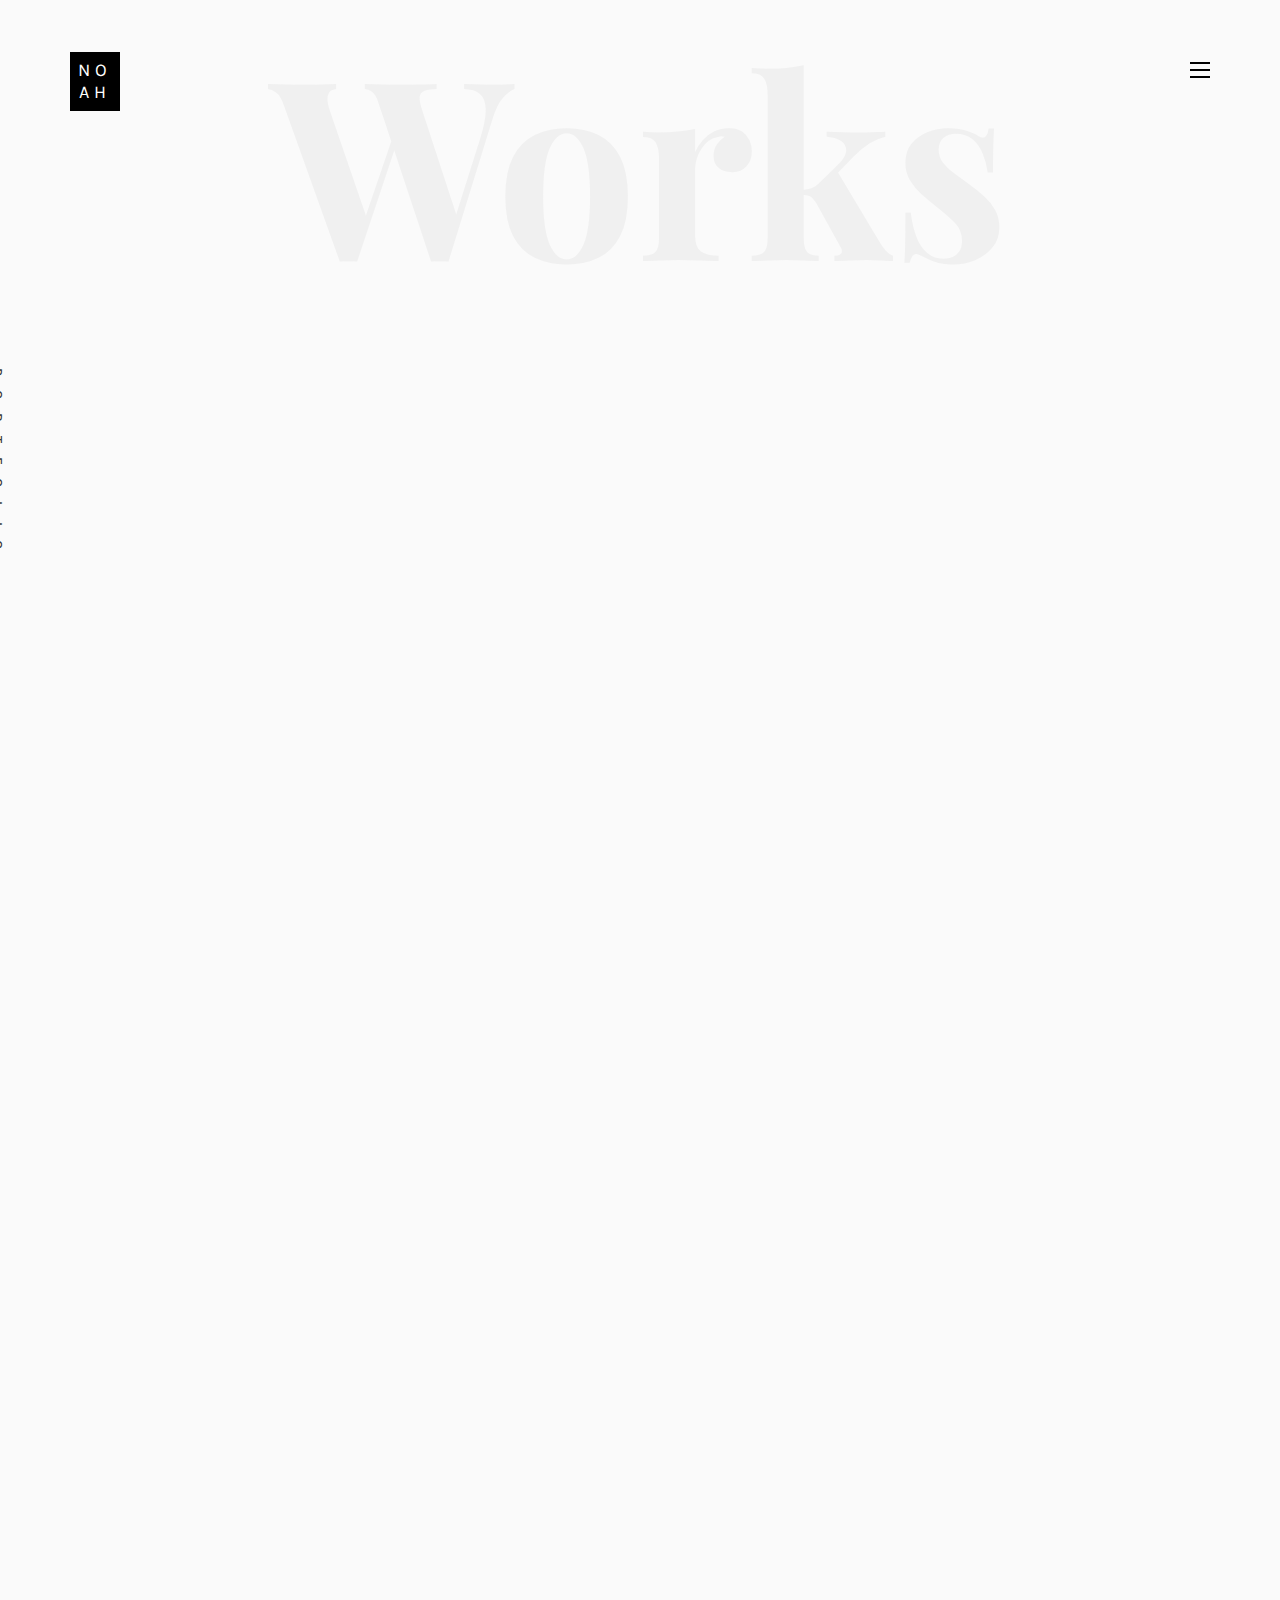
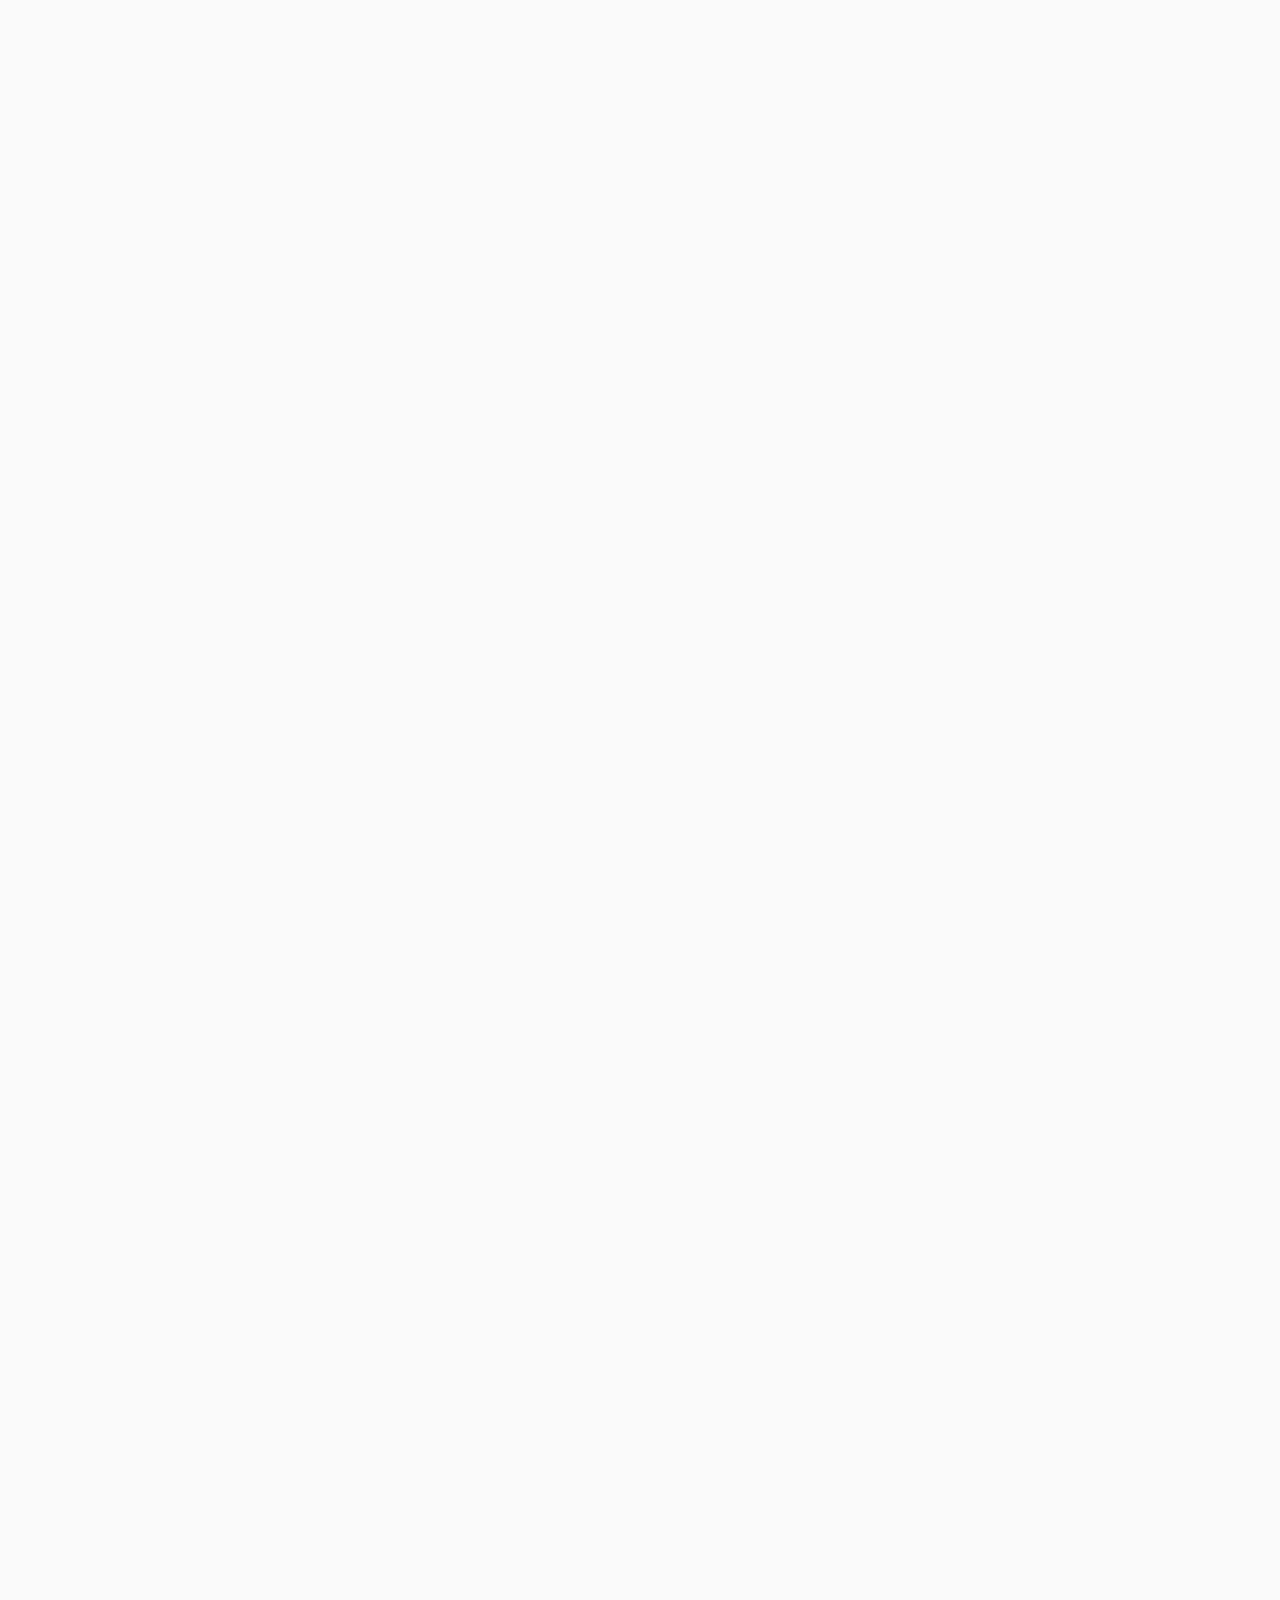
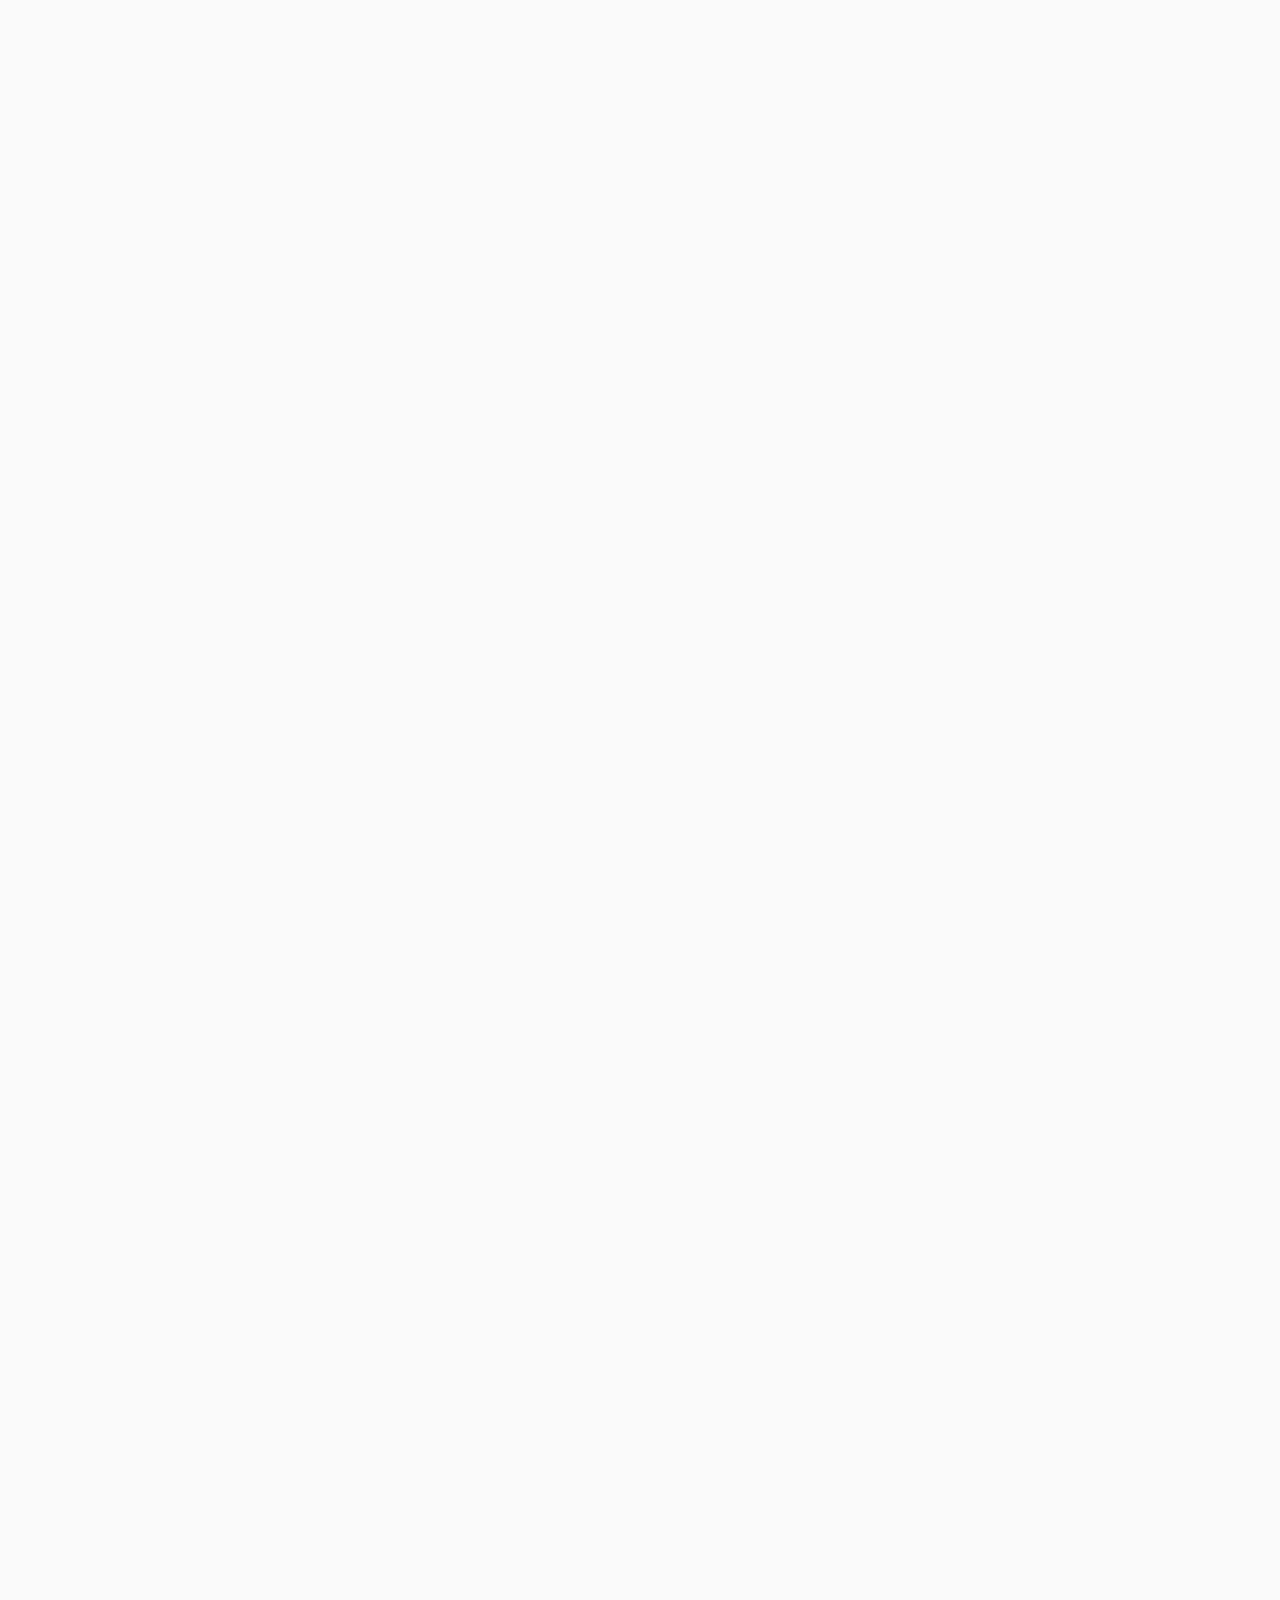
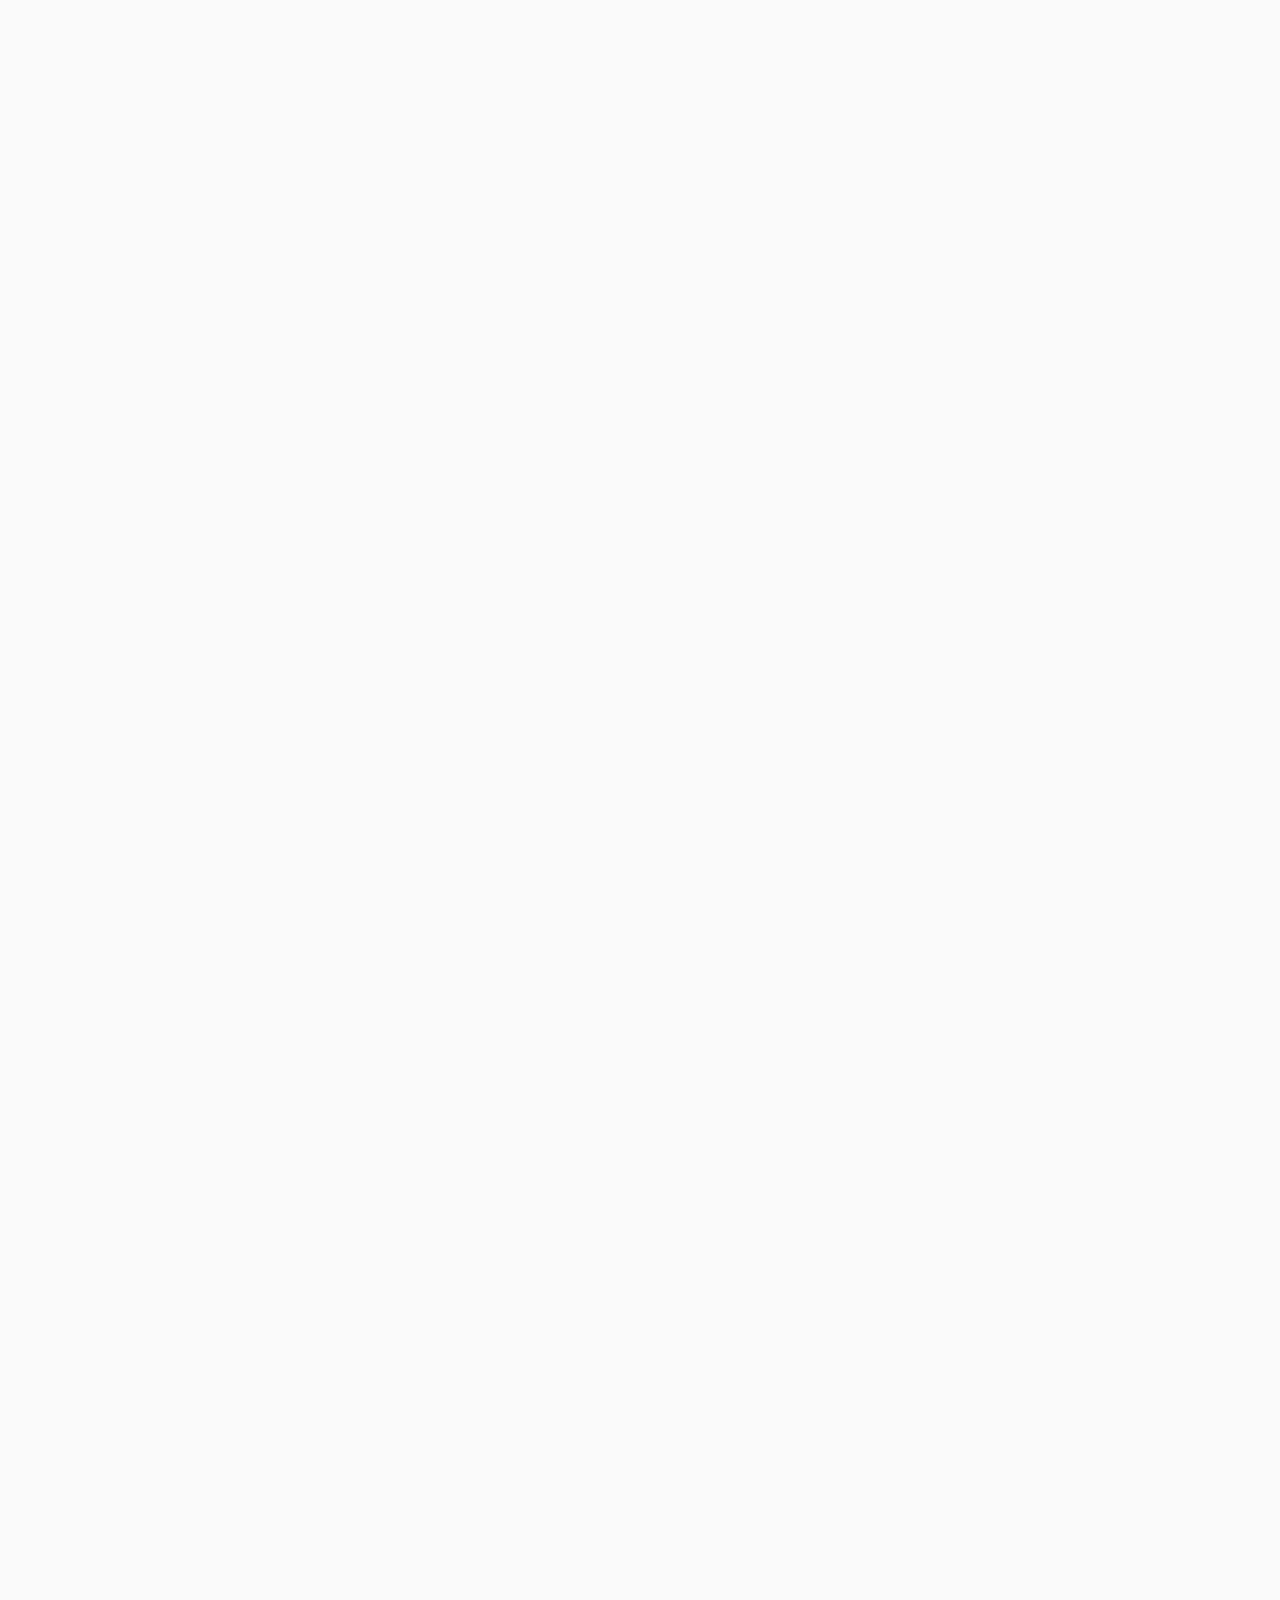
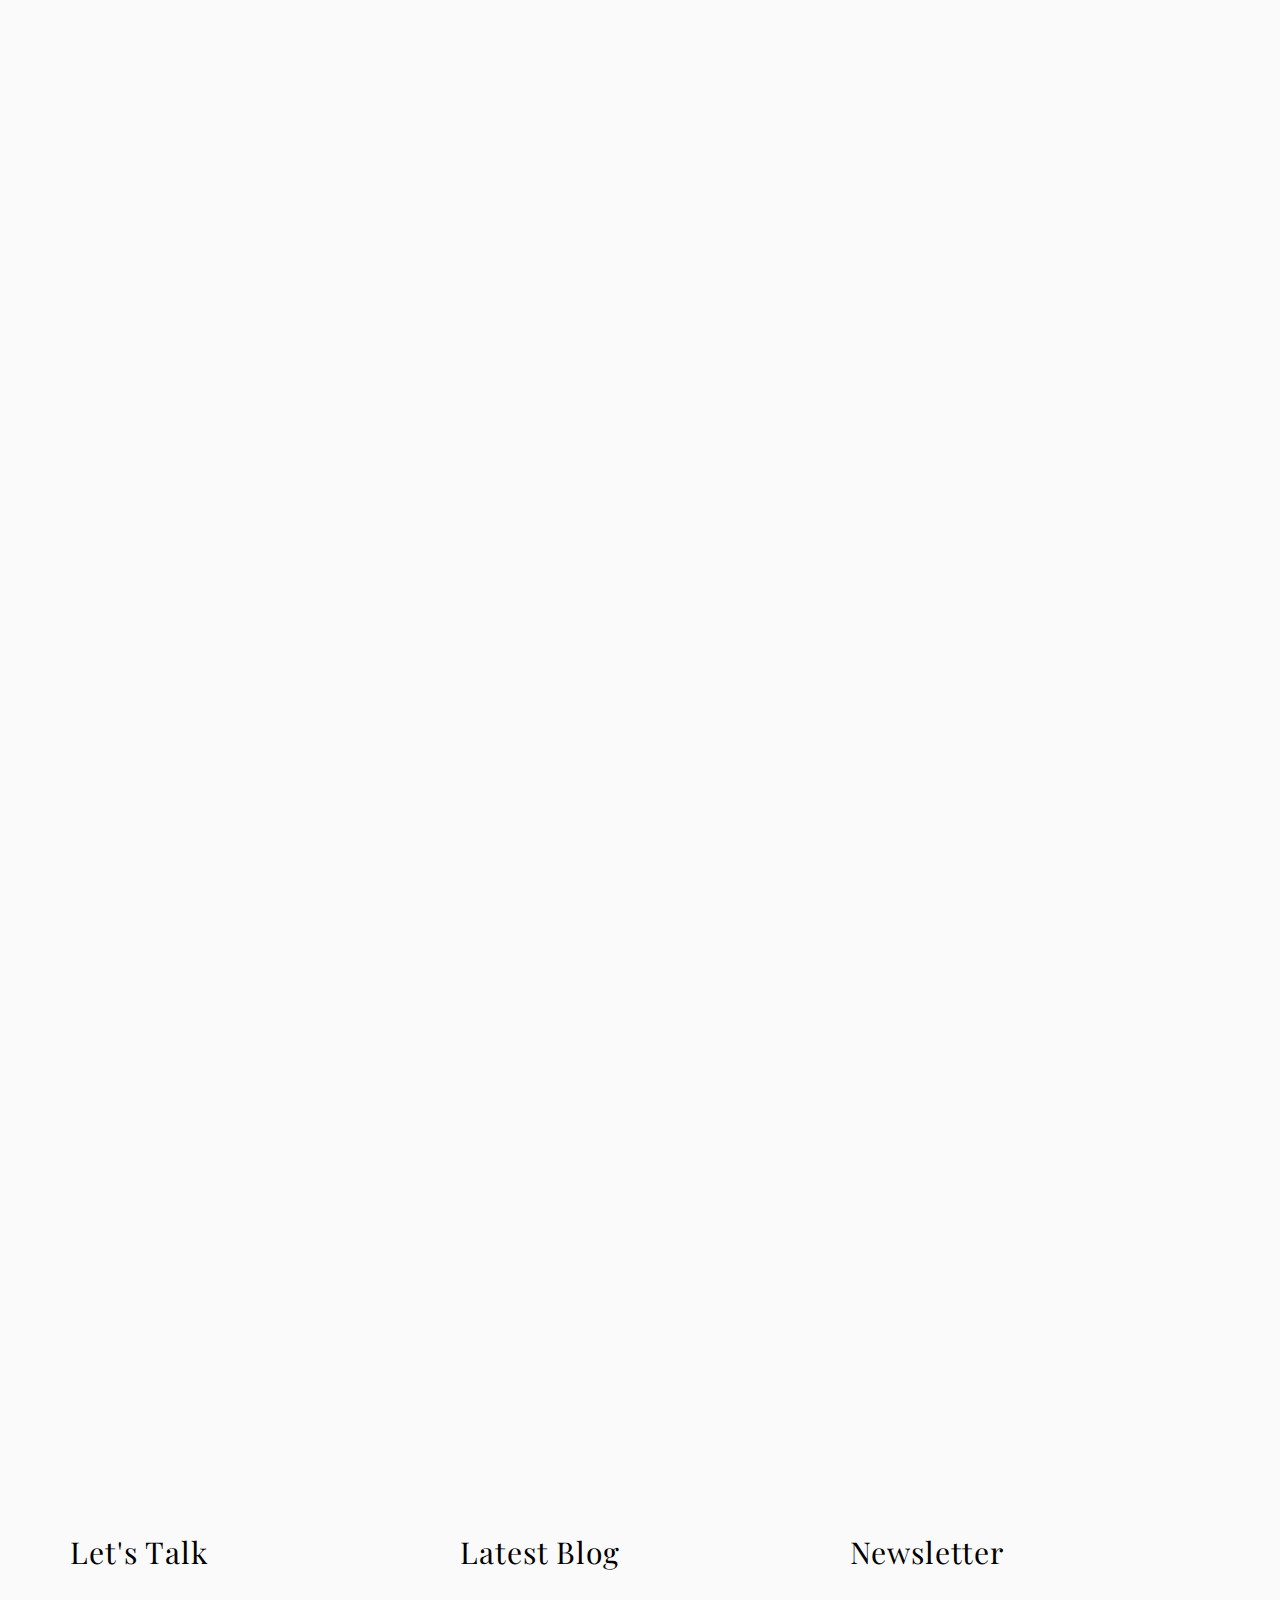
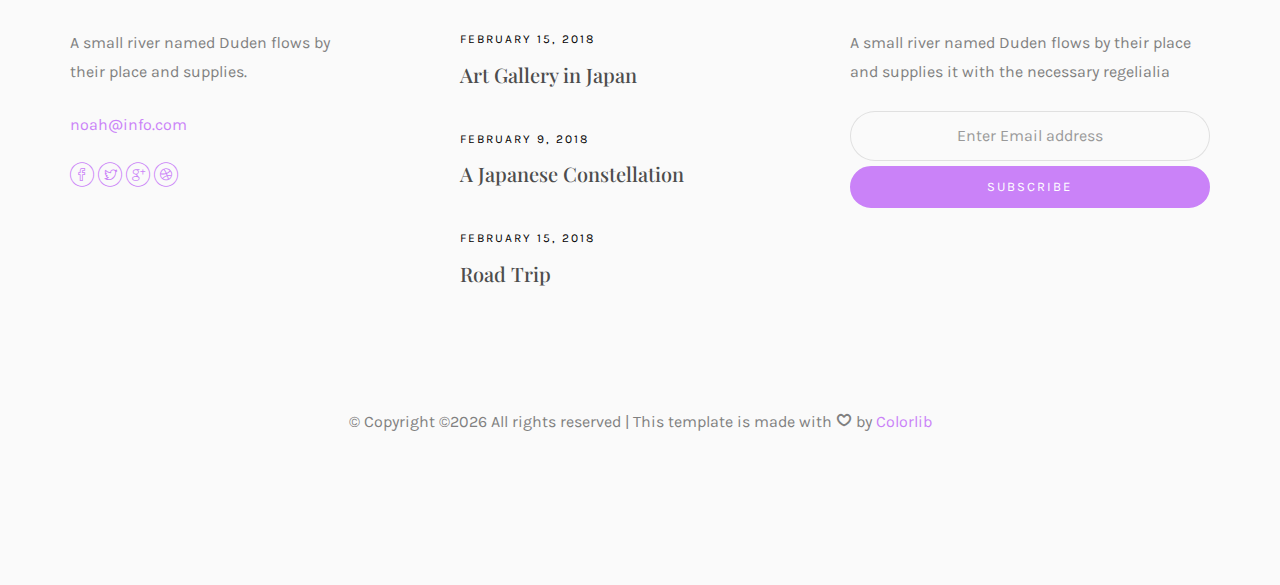
<file: work.html>
<!DOCTYPE HTML>
<html>
	<head>
	<meta charset="utf-8">
	<meta http-equiv="X-UA-Compatible" content="IE=edge">
	<title>Noah Template</title>
	<meta name="viewport" content="width=device-width, initial-scale=1">
	<meta name="description" content="" />
	<meta name="keywords" content="" />
	<meta name="author" content="" />

  <!-- Facebook and Twitter integration -->
	<meta property="og:title" content=""/>
	<meta property="og:image" content=""/>
	<meta property="og:url" content=""/>
	<meta property="og:site_name" content=""/>
	<meta property="og:description" content=""/>
	<meta name="twitter:title" content="" />
	<meta name="twitter:image" content="" />
	<meta name="twitter:url" content="" />
	<meta name="twitter:card" content="" />

	<!-- Place favicon.ico and apple-touch-icon.png in the root directory -->
	<link rel="shortcut icon" href="favicon.ico">

	<link href="https://fonts.googleapis.com/css?family=Karla:400,700" rel="stylesheet">
	<link href="https://fonts.googleapis.com/css?family=Playfair+Display:400,400i,700" rel="stylesheet">
	
	<!-- Animate.css -->
	<link rel="stylesheet" href="css/animate.css">
	<!-- Icomoon Icon Fonts-->
	<link rel="stylesheet" href="css/icomoon.css">
	<!-- Bootstrap  -->
	<link rel="stylesheet" href="css/bootstrap.css">
	<!-- Owl Carousel -->
	<link rel="stylesheet" href="css/owl.carousel.min.css">
	<link rel="stylesheet" href="css/owl.theme.default.min.css">
	<!-- Magnific Popup -->
	<link rel="stylesheet" href="css/magnific-popup.css">

	<link rel="stylesheet" href="css/style.css">


	<!-- Modernizr JS -->
	<script src="js/modernizr-2.6.2.min.js"></script>
	<!-- FOR IE9 below -->
	<!--[if lt IE 9]>
	<script src="js/respond.min.js"></script>
	<![endif]-->

	</head>
	<body>

	<nav id="colorlib-main-nav" role="navigation">
		<a href="#" class="js-colorlib-nav-toggle colorlib-nav-toggle active"><i></i></a>
		<div class="js-fullheight colorlib-table">
			<div class="colorlib-table-cell js-fullheight">
				<div class="row">
					<div class="col-md-12">
						<div class="form-group">
							<input type="text" class="form-control" id="search" placeholder="Enter any key to search...">
							<button type="submit" class="btn btn-primary"><i class="icon-search3"></i></button>
						</div>
					</div>
				</div>
				<div class="row">
					<div class="col-md-12">
						<ul>
							<li><a href="index.html">Home</a></li>
							<li><a href="services.html">Services</a></li>
							<li class="active"><a href="work.html">Work</a></li>
							<li><a href="blog.html">Blog</a></li>
							<li><a href="about.html">About</a></li>
							<li><a href="contact.html">Contact</a></li>
						</ul>
					</div>
				</div>
				<div class="row">
					<div class="col-md-12">
						<h2 class="head-title">Works</h2>
						<a href="images/work-1.jpg" class="gallery image-popup-link text-center" style="background-image: url(images/work-1.jpg);">
							<span><i class="icon-search3"></i></span>
						</a>
						<a href="images/work-2.jpg" class="gallery image-popup-link text-center" style="background-image: url(images/work-2.jpg);">
							<span><i class="icon-search3"></i></span>
						</a>
						<a href="images/work-3.jpg" class="gallery image-popup-link text-center" style="background-image: url(images/work-3.jpg);">
							<span><i class="icon-search3"></i></span>
						</a>
						<a href="images/work-4.jpg" class="gallery image-popup-link text-center" style="background-image: url(images/work-4.jpg);">
							<span><i class="icon-search3"></i></span>
						</a>
					</div>
				</div>
			</div>
		</div>
	</nav>
	
	<div id="colorlib-page">
		<header>
			<div class="container">
				<div class="row">
					<div class="col-md-12">
						<div class="colorlib-navbar-brand">
							<a class="colorlib-logo" href="index.html"><span>No</span><span>ah</span></a>
						</div>
						<a href="#" class="js-colorlib-nav-toggle colorlib-nav-toggle"><i></i></a>
					</div>
				</div>
			</div>
		</header>
		<div id="colorlib-work">
			<div class="container">
				<div class="row text-center">
					<h2 class="bold">Works</h2>
				</div>
				<div class="row">
					<div class="col-md-12 col-md-offset-0 text-center animate-box intro-heading">
						<span>Portfolio</span>
						<h2>Done Projects</h2>
					</div>
				</div>
				<div class="row">
					<div class="col-md-12">
						<div class="rotate">
							<h2 class="heading">Portfolio</h2>
						</div>
					</div>
				</div>
				<div class="row">
					<div class="col-md-12">
						<div class="work-entry animate-box">
							<a href="work-single.html" class="work-img" style="background-image: url(images/work-1.jpg);">
								<div class="display-t">
									<div class="work-name">
										<h2>Pursuing Best</h2>
									</div>
								</div>
							</a>
							<div class="col-md-4 col-md-offset-4">
								<div class="desc">
									<p>Far far away, behind the word mountains, far from the countries Vokalia and Consonantia, there live the blind texts. Separated they live in Bookmarksgrove right at the coast of the Semantics, a large language ocean.</p>
									<p class="read"><a href="#">View details</a></p>
								</div>
							</div>
						</div>
					</div>
					<div class="col-md-12">
						<div class="work-entry animate-box">
							<a href="work-single.html" class="work-img" style="background-image: url(images/work-2.jpg);">
								<div class="display-t">
									<div class="work-name">
										<h2>Coordinates</h2>
									</div>
								</div>
							</a>
							<div class="col-md-4 col-md-offset-4">
								<div class="desc">
									<p>Far far away, behind the word mountains, far from the countries Vokalia and Consonantia, there live the blind texts. Separated they live in Bookmarksgrove right at the coast of the Semantics, a large language ocean.</p>
									<p class="read"><a href="#">View Details</a></p>
								</div>
							</div>
						</div>
					</div>
					<div class="col-md-12">
						<div class="work-entry animate-box">
							<a href="work-single.html" class="work-img" style="background-image: url(images/work-3.jpg);">
								<div class="display-t">
									<div class="work-name">
										<h2>Cristall</h2>
									</div>
								</div>
							</a>
							<div class="col-md-4 col-md-offset-4">
								<div class="desc">
									<p>Far far away, behind the word mountains, far from the countries Vokalia and Consonantia, there live the blind texts. Separated they live in Bookmarksgrove right at the coast of the Semantics, a large language ocean.</p>
									<p class="read"><a href="#">View details</a></p>
								</div>
							</div>
						</div>
					</div>
					<div class="col-md-12">
						<div class="work-entry animate-box">
							<a href="work-single.html" class="work-img" style="background-image: url(images/work-4.jpg);">
								<div class="display-t">
									<div class="work-name">
										<h2>Black</h2>
									</div>
								</div>
							</a>
							<div class="col-md-4 col-md-offset-4">
								<div class="desc">
									<p>Far far away, behind the word mountains, far from the countries Vokalia and Consonantia, there live the blind texts. Separated they live in Bookmarksgrove right at the coast of the Semantics, a large language ocean.</p>
									<p class="read"><a href="#">View details</a></p>
								</div>
							</div>
						</div>
					</div>
					<div class="col-md-12">
						<div class="work-entry animate-box">
							<a href="work-single.html" class="work-img" style="background-image: url(images/work-5.jpg);">
								<div class="display-t">
									<div class="work-name">
										<h2>Black</h2>
									</div>
								</div>
							</a>
							<div class="col-md-4 col-md-offset-4">
								<div class="desc">
									<p>Far far away, behind the word mountains, far from the countries Vokalia and Consonantia, there live the blind texts. Separated they live in Bookmarksgrove right at the coast of the Semantics, a large language ocean.</p>
									<p class="read"><a href="#">View details</a></p>
								</div>
							</div>
						</div>
					</div>
					<div class="col-md-12">
						<div class="work-entry animate-box">
							<a href="work-single.html" class="work-img" style="background-image: url(images/work-6.jpg);">
								<div class="display-t">
									<div class="work-name">
										<h2>Black</h2>
									</div>
								</div>
							</a>
							<div class="col-md-4 col-md-offset-4">
								<div class="desc">
									<p>Far far away, behind the word mountains, far from the countries Vokalia and Consonantia, there live the blind texts. Separated they live in Bookmarksgrove right at the coast of the Semantics, a large language ocean.</p>
									<p class="read"><a href="#">View details</a></p>
								</div>
							</div>
						</div>
					</div>
					<div class="col-md-12">
						<div class="work-entry animate-box">
							<a href="work-single.html" class="work-img" style="background-image: url(images/work-7.jpg);">
								<div class="display-t">
									<div class="work-name">
										<h2>Indice</h2>
									</div>
								</div>
							</a>
							<div class="col-md-4 col-md-offset-4">
								<div class="desc">
									<p>Far far away, behind the word mountains, far from the countries Vokalia and Consonantia, there live the blind texts. Separated they live in Bookmarksgrove right at the coast of the Semantics, a large language ocean.</p>
									<p class="read"><a href="#">View details</a></p>
								</div>
							</div>
						</div>
					</div>
				</div>
			</div>
		</div>

		<footer>
			<div id="footer">
				<div class="container">
					<div class="row">
						<div class="col-md-4 col-pb-sm">
							<div class="row">
								<div class="col-md-10">
									<h2>Let's Talk</h2>
									<p>A small river named Duden flows by their place and supplies.</p>
									<p><a href="#">noah@info.com</a></p>
									<p class="colorlib-social-icons">
										<a href="#"><i class="icon-facebook4"></i></a>
										<a href="#"><i class="icon-twitter3"></i></a>
										<a href="#"><i class="icon-googleplus"></i></a>
										<a href="#"><i class="icon-dribbble2"></i></a>
									</p>
								</div>
							</div>
						</div>
						<div class="col-md-4 col-pb-sm">
							<h2>Latest Blog</h2>
							<div class="f-entry">
								<a href="#" class="featured-img" style="background-image: url(images/img-1.jpg);"></a>
								<div class="desc">
									<span>February 15, 2018</span>
									<h3><a href="#">Art Gallery in Japan</a></h3>
								</div>
							</div>
							<div class="f-entry">
								<a href="#" class="featured-img" style="background-image: url(images/img-2.jpg);"></a>
								<div class="desc">
									<span>February 9, 2018</span>
									<h3><a href="#">A Japanese Constellation</a></h3>
								</div>
							</div>
							<div class="f-entry">
								<a href="#" class="featured-img" style="background-image: url(images/img-3.jpg);"></a>
								<div class="desc">
									<span>February 15, 2018</span>
									<h3><a href="#">Road Trip</a></h3>
								</div>
							</div>
						</div>
						<div class="col-md-4 col-pb-sm">
							<h2>Newsletter</h2>
							<p>A small river named Duden flows by their place and supplies it with the necessary regelialia</p>
							<div class="subscribe text-center">
								<div class="form-group">
									<input type="text" class="form-control text-center" placeholder="Enter Email address">
									<input type="submit" value="Subscribe" class="btn btn-primary btn-custom">
								</div>
							</div>
						</div>
					</div>
					<div class="row">
						<div class="col-md-12 text-center">
							<p>
								&copy; <!-- Link back to Colorlib can't be removed. Template is licensed under CC BY 3.0. -->
Copyright &copy;<script>document.write(new Date().getFullYear());</script> All rights reserved | This template is made with <i class="icon-heart4" aria-hidden="true"></i> by <a href="https://colorlib.com" target="_blank">Colorlib</a>
<!-- Link back to Colorlib can't be removed. Template is licensed under CC BY 3.0. -->
							</p>
						</div>
					</div>
				</div>
			</div>
		</footer>
	
	</div>

	<!-- jQuery -->
	<script src="js/jquery.min.js"></script>
	<!-- jQuery Easing -->
	<script src="js/jquery.easing.1.3.js"></script>
	<!-- Bootstrap -->
	<script src="js/bootstrap.min.js"></script>
	<!-- Waypoints -->
	<script src="js/jquery.waypoints.min.js"></script>
	<!-- Owl Carousel -->
	<script src="js/owl.carousel.min.js"></script>
	<!-- Magnific Popup -->
	<script src="js/jquery.magnific-popup.min.js"></script>
	<script src="js/magnific-popup-options.js"></script>

	<!-- Main JS (Do not remove) -->
	<script src="js/main.js"></script>

	</body>
</html>
</file>
<file: css/icomoon.css>
@font-face {
  font-family: 'icomoon';
  src:  url('fonts/icomoon.eot?tmere9');
  src:  url('fonts/icomoon.eot?tmere9#iefix') format('embedded-opentype'),
    url('fonts/icomoon.ttf?tmere9') format('truetype'),
    url('fonts/icomoon.woff?tmere9') format('woff'),
    url('fonts/icomoon.svg?tmere9#icomoon') format('svg');
  font-weight: normal;
  font-style: normal;
}

[class^="icon-"], [class*=" icon-"] {
  /* use !important to prevent issues with browser extensions that change fonts */
  font-family: 'icomoon' !important;
  speak: none;
  font-style: normal;
  font-weight: normal;
  font-variant: normal;
  text-transform: none;
  line-height: 1;

  /* Better Font Rendering =========== */
  -webkit-font-smoothing: antialiased;
  -moz-osx-font-smoothing: grayscale;
}

.icon-activity:before {
  content: "\e900";
}
.icon-airplay:before {
  content: "\e901";
}
.icon-alert-circle:before {
  content: "\e902";
}
.icon-alert-octagon:before {
  content: "\e903";
}
.icon-alert-triangle:before {
  content: "\e904";
}
.icon-align-center:before {
  content: "\e905";
}
.icon-align-justify:before {
  content: "\e906";
}
.icon-align-left:before {
  content: "\e907";
}
.icon-align-right:before {
  content: "\e908";
}
.icon-anchor:before {
  content: "\e909";
}
.icon-aperture:before {
  content: "\e90a";
}
.icon-arrow-down3:before {
  content: "\e90b";
}
.icon-arrow-down-circle:before {
  content: "\e90c";
}
.icon-arrow-down-left3:before {
  content: "\e90d";
}
.icon-arrow-down-right3:before {
  content: "\e90e";
}
.icon-arrow-left3:before {
  content: "\e90f";
}
.icon-arrow-left-circle:before {
  content: "\e910";
}
.icon-arrow-right3:before {
  content: "\e911";
}
.icon-arrow-right-circle:before {
  content: "\e912";
}
.icon-arrow-up3:before {
  content: "\e913";
}
.icon-arrow-up-circle:before {
  content: "\e914";
}
.icon-arrow-up-left3:before {
  content: "\e915";
}
.icon-arrow-up-right3:before {
  content: "\e916";
}
.icon-at-sign:before {
  content: "\e917";
}
.icon-award:before {
  content: "\e918";
}
.icon-bar-chart:before {
  content: "\e919";
}
.icon-bar-chart-2:before {
  content: "\e91a";
}
.icon-battery:before {
  content: "\e91b";
}
.icon-battery-charging:before {
  content: "\e91c";
}
.icon-bell2:before {
  content: "\e91d";
}
.icon-bell-off:before {
  content: "\e91e";
}
.icon-bluetooth:before {
  content: "\e91f";
}
.icon-bold2:before {
  content: "\e920";
}
.icon-book2:before {
  content: "\e921";
}
.icon-book-open:before {
  content: "\e922";
}
.icon-bookmark2:before {
  content: "\e923";
}
.icon-box:before {
  content: "\e924";
}
.icon-briefcase2:before {
  content: "\e925";
}
.icon-calendar2:before {
  content: "\e926";
}
.icon-camera2:before {
  content: "\e927";
}
.icon-camera-off:before {
  content: "\e928";
}
.icon-cast:before {
  content: "\e929";
}
.icon-check:before {
  content: "\e92a";
}
.icon-check-circle:before {
  content: "\e92b";
}
.icon-check-square:before {
  content: "\e92c";
}
.icon-chevron-down:before {
  content: "\e92d";
}
.icon-chevron-left:before {
  content: "\e92e";
}
.icon-chevron-right:before {
  content: "\e92f";
}
.icon-chevron-up:before {
  content: "\e930";
}
.icon-chevrons-down:before {
  content: "\e931";
}
.icon-chevrons-left:before {
  content: "\e932";
}
.icon-chevrons-right:before {
  content: "\e933";
}
.icon-chevrons-up:before {
  content: "\e934";
}
.icon-chrome2:before {
  content: "\e935";
}
.icon-circle:before {
  content: "\e936";
}
.icon-clipboard2:before {
  content: "\e937";
}
.icon-clock3:before {
  content: "\e938";
}
.icon-cloud2:before {
  content: "\e939";
}
.icon-cloud-drizzle:before {
  content: "\e93a";
}
.icon-cloud-lightning:before {
  content: "\e93b";
}
.icon-cloud-off:before {
  content: "\e93c";
}
.icon-cloud-rain:before {
  content: "\e93d";
}
.icon-cloud-snow:before {
  content: "\e93e";
}
.icon-code:before {
  content: "\e93f";
}
.icon-codepen2:before {
  content: "\e940";
}
.icon-command2:before {
  content: "\e941";
}
.icon-compass3:before {
  content: "\e942";
}
.icon-copy2:before {
  content: "\e943";
}
.icon-corner-down-left:before {
  content: "\e944";
}
.icon-corner-down-right:before {
  content: "\e945";
}
.icon-corner-left-down:before {
  content: "\e946";
}
.icon-corner-left-up:before {
  content: "\e947";
}
.icon-corner-right-down:before {
  content: "\e948";
}
.icon-corner-right-up:before {
  content: "\e949";
}
.icon-corner-up-left:before {
  content: "\e94a";
}
.icon-corner-up-right:before {
  content: "\e94b";
}
.icon-cpu:before {
  content: "\e94c";
}
.icon-credit-card2:before {
  content: "\e94d";
}
.icon-crop2:before {
  content: "\e94e";
}
.icon-crosshair:before {
  content: "\e94f";
}
.icon-database2:before {
  content: "\e950";
}
.icon-delete:before {
  content: "\e951";
}
.icon-disc:before {
  content: "\e952";
}
.icon-dollar-sign:before {
  content: "\e953";
}
.icon-download4:before {
  content: "\e954";
}
.icon-download-cloud:before {
  content: "\e955";
}
.icon-droplet2:before {
  content: "\e956";
}
.icon-edit:before {
  content: "\e957";
}
.icon-edit-2:before {
  content: "\e958";
}
.icon-edit-3:before {
  content: "\e959";
}
.icon-external-link:before {
  content: "\e95a";
}
.icon-eye2:before {
  content: "\e95b";
}
.icon-eye-off:before {
  content: "\e95c";
}
.icon-facebook3:before {
  content: "\e95d";
}
.icon-fast-forward:before {
  content: "\e95e";
}
.icon-feather:before {
  content: "\e95f";
}
.icon-file:before {
  content: "\e960";
}
.icon-file-minus:before {
  content: "\e961";
}
.icon-file-plus:before {
  content: "\e962";
}
.icon-file-text3:before {
  content: "\e963";
}
.icon-film2:before {
  content: "\e964";
}
.icon-filter2:before {
  content: "\e965";
}
.icon-flag2:before {
  content: "\e966";
}
.icon-folder2:before {
  content: "\e967";
}
.icon-folder-minus2:before {
  content: "\e968";
}
.icon-folder-plus2:before {
  content: "\e969";
}
.icon-git-branch:before {
  content: "\e96a";
}
.icon-git-commit:before {
  content: "\e96b";
}
.icon-git-merge:before {
  content: "\e96c";
}
.icon-git-pull-request:before {
  content: "\e96d";
}
.icon-github2:before {
  content: "\e96e";
}
.icon-gitlab:before {
  content: "\e96f";
}
.icon-globe:before {
  content: "\e970";
}
.icon-grid:before {
  content: "\e971";
}
.icon-hard-drive:before {
  content: "\e972";
}
.icon-hash:before {
  content: "\e973";
}
.icon-headphones2:before {
  content: "\e974";
}
.icon-heart2:before {
  content: "\e975";
}
.icon-help-circle:before {
  content: "\e976";
}
.icon-home4:before {
  content: "\e977";
}
.icon-image2:before {
  content: "\e978";
}
.icon-inbox:before {
  content: "\e979";
}
.icon-info2:before {
  content: "\e97a";
}
.icon-instagram2:before {
  content: "\e97b";
}
.icon-italic2:before {
  content: "\e97c";
}
.icon-layers:before {
  content: "\e97d";
}
.icon-layout:before {
  content: "\e97e";
}
.icon-life-buoy:before {
  content: "\e97f";
}
.icon-link2:before {
  content: "\e980";
}
.icon-link-2:before {
  content: "\e981";
}
.icon-linkedin3:before {
  content: "\e982";
}
.icon-list3:before {
  content: "\e983";
}
.icon-loader:before {
  content: "\e984";
}
.icon-lock2:before {
  content: "\e985";
}
.icon-log-in:before {
  content: "\e986";
}
.icon-log-out:before {
  content: "\e987";
}
.icon-mail5:before {
  content: "\e988";
}
.icon-map3:before {
  content: "\e989";
}
.icon-map-pin:before {
  content: "\e98a";
}
.icon-maximize:before {
  content: "\e98b";
}
.icon-maximize-2:before {
  content: "\e98c";
}
.icon-menu5:before {
  content: "\e98d";
}
.icon-message-circle:before {
  content: "\e98e";
}
.icon-message-square:before {
  content: "\e98f";
}
.icon-mic2:before {
  content: "\e990";
}
.icon-mic-off:before {
  content: "\e991";
}
.icon-minimize:before {
  content: "\e992";
}
.icon-minimize-2:before {
  content: "\e993";
}
.icon-minus2:before {
  content: "\e994";
}
.icon-minus-circle:before {
  content: "\e995";
}
.icon-minus-square:before {
  content: "\e996";
}
.icon-monitor:before {
  content: "\e997";
}
.icon-moon:before {
  content: "\e998";
}
.icon-more-horizontal:before {
  content: "\e999";
}
.icon-more-vertical:before {
  content: "\e99a";
}
.icon-move:before {
  content: "\e99b";
}
.icon-music2:before {
  content: "\e99c";
}
.icon-navigation:before {
  content: "\e99d";
}
.icon-navigation-2:before {
  content: "\e99e";
}
.icon-octagon:before {
  content: "\e99f";
}
.icon-package:before {
  content: "\e9a0";
}
.icon-paperclip:before {
  content: "\e9a1";
}
.icon-pause3:before {
  content: "\e9a2";
}
.icon-pause-circle:before {
  content: "\e9a3";
}
.icon-percent:before {
  content: "\e9a4";
}
.icon-phone2:before {
  content: "\e9a5";
}
.icon-phone-call:before {
  content: "\e9a6";
}
.icon-phone-forwarded:before {
  content: "\e9a7";
}
.icon-phone-incoming:before {
  content: "\e9a8";
}
.icon-phone-missed:before {
  content: "\e9a9";
}
.icon-phone-off:before {
  content: "\e9aa";
}
.icon-phone-outgoing:before {
  content: "\e9ab";
}
.icon-pie-chart2:before {
  content: "\e9ac";
}
.icon-play4:before {
  content: "\e9ad";
}
.icon-play-circle:before {
  content: "\e9ae";
}
.icon-plus2:before {
  content: "\e9af";
}
.icon-plus-circle:before {
  content: "\e9b0";
}
.icon-plus-square:before {
  content: "\e9b1";
}
.icon-pocket:before {
  content: "\e9b2";
}
.icon-power2:before {
  content: "\e9b3";
}
.icon-printer2:before {
  content: "\e9b4";
}
.icon-radio:before {
  content: "\e9b5";
}
.icon-refresh-ccw:before {
  content: "\e9b6";
}
.icon-refresh-cw:before {
  content: "\e9b7";
}
.icon-repeat:before {
  content: "\e9b8";
}
.icon-rewind:before {
  content: "\e9b9";
}
.icon-rotate-ccw:before {
  content: "\e9ba";
}
.icon-rotate-cw:before {
  content: "\e9bb";
}
.icon-rss3:before {
  content: "\e9bc";
}
.icon-save:before {
  content: "\e9bd";
}
.icon-scissors2:before {
  content: "\e9be";
}
.icon-search2:before {
  content: "\e9bf";
}
.icon-send:before {
  content: "\e9c0";
}
.icon-server:before {
  content: "\e9c1";
}
.icon-settings:before {
  content: "\e9c2";
}
.icon-share3:before {
  content: "\e9c3";
}
.icon-share-2:before {
  content: "\e9c4";
}
.icon-shield2:before {
  content: "\e9c5";
}
.icon-shield-off:before {
  content: "\e9c6";
}
.icon-shopping-bag:before {
  content: "\e9c7";
}
.icon-shopping-cart:before {
  content: "\e9c8";
}
.icon-shuffle2:before {
  content: "\e9c9";
}
.icon-sidebar:before {
  content: "\e9ca";
}
.icon-skip-back:before {
  content: "\e9cb";
}
.icon-skip-forward:before {
  content: "\e9cc";
}
.icon-slack:before {
  content: "\e9cd";
}
.icon-slash:before {
  content: "\e9ce";
}
.icon-sliders:before {
  content: "\e9cf";
}
.icon-smartphone:before {
  content: "\e9d0";
}
.icon-speaker:before {
  content: "\e9d1";
}
.icon-square:before {
  content: "\e9d2";
}
.icon-star:before {
  content: "\e9d3";
}
.icon-stop-circle:before {
  content: "\e9d4";
}
.icon-sun2:before {
  content: "\e9d5";
}
.icon-sunrise:before {
  content: "\e9d6";
}
.icon-sunset:before {
  content: "\e9d7";
}
.icon-tablet2:before {
  content: "\e9d8";
}
.icon-tag:before {
  content: "\e9d9";
}
.icon-target2:before {
  content: "\e9da";
}
.icon-terminal2:before {
  content: "\e9db";
}
.icon-thermometer:before {
  content: "\e9dc";
}
.icon-thumbs-down:before {
  content: "\e9dd";
}
.icon-thumbs-up:before {
  content: "\e9de";
}
.icon-toggle-left:before {
  content: "\e9df";
}
.icon-toggle-right:before {
  content: "\e9e0";
}
.icon-trash:before {
  content: "\e9e1";
}
.icon-trash-2:before {
  content: "\e9e2";
}
.icon-trending-down:before {
  content: "\e9e3";
}
.icon-trending-up:before {
  content: "\e9e4";
}
.icon-triangle:before {
  content: "\e9e5";
}
.icon-truck2:before {
  content: "\e9e6";
}
.icon-tv2:before {
  content: "\e9e7";
}
.icon-twitter2:before {
  content: "\e9e8";
}
.icon-type:before {
  content: "\e9e9";
}
.icon-umbrella:before {
  content: "\e9ea";
}
.icon-underline2:before {
  content: "\e9eb";
}
.icon-unlock:before {
  content: "\e9ec";
}
.icon-upload4:before {
  content: "\e9ed";
}
.icon-upload-cloud:before {
  content: "\e9ee";
}
.icon-user2:before {
  content: "\e9ef";
}
.icon-user-check2:before {
  content: "\e9f0";
}
.icon-user-minus2:before {
  content: "\e9f1";
}
.icon-user-plus2:before {
  content: "\e9f2";
}
.icon-user-x:before {
  content: "\e9f3";
}
.icon-users2:before {
  content: "\e9f4";
}
.icon-video:before {
  content: "\e9f5";
}
.icon-video-off:before {
  content: "\e9f6";
}
.icon-voicemail:before {
  content: "\e9f7";
}
.icon-volume:before {
  content: "\e9f8";
}
.icon-volume-1:before {
  content: "\e9f9";
}
.icon-volume-2:before {
  content: "\e9fa";
}
.icon-volume-x:before {
  content: "\e9fb";
}
.icon-watch:before {
  content: "\e9fc";
}
.icon-wifi:before {
  content: "\e9fd";
}
.icon-wifi-off:before {
  content: "\e9fe";
}
.icon-wind:before {
  content: "\e9ff";
}
.icon-x:before {
  content: "\ea00";
}
.icon-x-circle:before {
  content: "\ea01";
}
.icon-x-square:before {
  content: "\ea02";
}
.icon-zap:before {
  content: "\ea03";
}
.icon-zap-off:before {
  content: "\ea04";
}
.icon-zoom-in2:before {
  content: "\ea05";
}
.icon-zoom-out2:before {
  content: "\ea06";
}
.icon-times:before {
  content: "\ea07";
}
.icon-tick:before {
  content: "\ea08";
}
.icon-plus3:before {
  content: "\ea09";
}
.icon-minus3:before {
  content: "\ea0a";
}
.icon-equals:before {
  content: "\ea0b";
}
.icon-divide:before {
  content: "\ea0c";
}
.icon-chevron-right2:before {
  content: "\ea0d";
}
.icon-chevron-left2:before {
  content: "\ea0e";
}
.icon-arrow-right-thick:before {
  content: "\ea0f";
}
.icon-arrow-left-thick:before {
  content: "\ea10";
}
.icon-th-small:before {
  content: "\ea11";
}
.icon-th-menu:before {
  content: "\ea12";
}
.icon-th-list:before {
  content: "\ea13";
}
.icon-th-large:before {
  content: "\ea14";
}
.icon-home5:before {
  content: "\ea15";
}
.icon-arrow-forward:before {
  content: "\ea16";
}
.icon-arrow-back:before {
  content: "\ea17";
}
.icon-rss4:before {
  content: "\ea18";
}
.icon-location3:before {
  content: "\ea19";
}
.icon-link3:before {
  content: "\ea1a";
}
.icon-image3:before {
  content: "\ea1b";
}
.icon-arrow-up-thick:before {
  content: "\ea1c";
}
.icon-arrow-down-thick:before {
  content: "\ea1d";
}
.icon-starburst:before {
  content: "\ea1e";
}
.icon-starburst-outline:before {
  content: "\ea1f";
}
.icon-star2:before {
  content: "\ea20";
}
.icon-flow-children:before {
  content: "\ea21";
}
.icon-export:before {
  content: "\ea22";
}
.icon-delete2:before {
  content: "\ea23";
}
.icon-delete-outline:before {
  content: "\ea24";
}
.icon-cloud-storage:before {
  content: "\ea25";
}
.icon-wi-fi:before {
  content: "\ea26";
}
.icon-heart3:before {
  content: "\ea27";
}
.icon-flash:before {
  content: "\ea28";
}
.icon-cancel:before {
  content: "\ea29";
}
.icon-backspace:before {
  content: "\ea2a";
}
.icon-attachment2:before {
  content: "\ea2b";
}
.icon-arrow-move:before {
  content: "\ea2c";
}
.icon-warning2:before {
  content: "\ea2d";
}
.icon-user3:before {
  content: "\ea2e";
}
.icon-radar:before {
  content: "\ea2f";
}
.icon-lock-open:before {
  content: "\ea30";
}
.icon-lock-closed:before {
  content: "\ea31";
}
.icon-location-arrow:before {
  content: "\ea32";
}
.icon-info3:before {
  content: "\ea33";
}
.icon-user-delete:before {
  content: "\ea34";
}
.icon-user-add:before {
  content: "\ea35";
}
.icon-media-pause:before {
  content: "\ea36";
}
.icon-group:before {
  content: "\ea37";
}
.icon-chart-pie:before {
  content: "\ea38";
}
.icon-chart-line:before {
  content: "\ea39";
}
.icon-chart-bar:before {
  content: "\ea3a";
}
.icon-chart-area:before {
  content: "\ea3b";
}
.icon-video2:before {
  content: "\ea3c";
}
.icon-point-of-interest:before {
  content: "\ea3d";
}
.icon-infinity:before {
  content: "\ea3e";
}
.icon-globe2:before {
  content: "\ea3f";
}
.icon-eye3:before {
  content: "\ea40";
}
.icon-cog2:before {
  content: "\ea41";
}
.icon-camera3:before {
  content: "\ea42";
}
.icon-upload5:before {
  content: "\ea43";
}
.icon-scissors3:before {
  content: "\ea44";
}
.icon-refresh:before {
  content: "\ea45";
}
.icon-pin:before {
  content: "\ea46";
}
.icon-key3:before {
  content: "\ea47";
}
.icon-info-large:before {
  content: "\ea48";
}
.icon-eject2:before {
  content: "\ea49";
}
.icon-download5:before {
  content: "\ea4a";
}
.icon-zoom:before {
  content: "\ea4b";
}
.icon-zoom-out3:before {
  content: "\ea4c";
}
.icon-zoom-in3:before {
  content: "\ea4d";
}
.icon-sort-numerically:before {
  content: "\ea4e";
}
.icon-sort-alphabetically:before {
  content: "\ea4f";
}
.icon-input-checked:before {
  content: "\ea50";
}
.icon-calender:before {
  content: "\ea51";
}
.icon-world:before {
  content: "\ea52";
}
.icon-notes:before {
  content: "\ea53";
}
.icon-code2:before {
  content: "\ea54";
}
.icon-arrow-sync:before {
  content: "\ea55";
}
.icon-arrow-shuffle:before {
  content: "\ea56";
}
.icon-arrow-repeat:before {
  content: "\ea57";
}
.icon-arrow-minimise:before {
  content: "\ea58";
}
.icon-arrow-maximise:before {
  content: "\ea59";
}
.icon-arrow-loop:before {
  content: "\ea5a";
}
.icon-anchor2:before {
  content: "\ea5b";
}
.icon-spanner:before {
  content: "\ea5c";
}
.icon-puzzle:before {
  content: "\ea5d";
}
.icon-power3:before {
  content: "\ea5e";
}
.icon-plane:before {
  content: "\ea5f";
}
.icon-pi:before {
  content: "\ea60";
}
.icon-phone3:before {
  content: "\ea61";
}
.icon-microphone:before {
  content: "\ea62";
}
.icon-media-rewind:before {
  content: "\ea63";
}
.icon-flag3:before {
  content: "\ea64";
}
.icon-adjust-brightness:before {
  content: "\ea65";
}
.icon-waves:before {
  content: "\ea66";
}
.icon-social-twitter:before {
  content: "\ea67";
}
.icon-social-facebook:before {
  content: "\ea68";
}
.icon-social-dribbble:before {
  content: "\ea69";
}
.icon-media-stop:before {
  content: "\ea6a";
}
.icon-media-record:before {
  content: "\ea6b";
}
.icon-media-play:before {
  content: "\ea6c";
}
.icon-media-fast-forward:before {
  content: "\ea6d";
}
.icon-media-eject:before {
  content: "\ea6e";
}
.icon-social-vimeo:before {
  content: "\ea6f";
}
.icon-social-tumbler:before {
  content: "\ea70";
}
.icon-social-skype:before {
  content: "\ea71";
}
.icon-social-pinterest:before {
  content: "\ea72";
}
.icon-social-linkedin:before {
  content: "\ea73";
}
.icon-social-last-fm:before {
  content: "\ea74";
}
.icon-social-github:before {
  content: "\ea75";
}
.icon-social-flickr:before {
  content: "\ea76";
}
.icon-at:before {
  content: "\ea77";
}
.icon-times-outline:before {
  content: "\ea78";
}
.icon-plus-outline:before {
  content: "\ea79";
}
.icon-minus-outline:before {
  content: "\ea7a";
}
.icon-tick-outline:before {
  content: "\ea7b";
}
.icon-th-large-outline:before {
  content: "\ea7c";
}
.icon-equals-outline:before {
  content: "\ea7d";
}
.icon-divide-outline:before {
  content: "\ea7e";
}
.icon-chevron-right-outline:before {
  content: "\ea7f";
}
.icon-chevron-left-outline:before {
  content: "\ea80";
}
.icon-arrow-right-outline:before {
  content: "\ea81";
}
.icon-arrow-left-outline:before {
  content: "\ea82";
}
.icon-th-small-outline:before {
  content: "\ea83";
}
.icon-th-menu-outline:before {
  content: "\ea84";
}
.icon-th-list-outline:before {
  content: "\ea85";
}
.icon-news:before {
  content: "\ea86";
}
.icon-home-outline:before {
  content: "\ea87";
}
.icon-arrow-up-outline:before {
  content: "\ea88";
}
.icon-arrow-forward-outline:before {
  content: "\ea89";
}
.icon-arrow-down-outline:before {
  content: "\ea8a";
}
.icon-arrow-back-outline:before {
  content: "\ea8b";
}
.icon-trash2:before {
  content: "\ea8c";
}
.icon-rss-outline:before {
  content: "\ea8d";
}
.icon-message:before {
  content: "\ea8e";
}
.icon-location-outline:before {
  content: "\ea8f";
}
.icon-link-outline:before {
  content: "\ea90";
}
.icon-image-outline:before {
  content: "\ea91";
}
.icon-export-outline:before {
  content: "\ea92";
}
.icon-cross2:before {
  content: "\ea93";
}
.icon-wi-fi-outline:before {
  content: "\ea94";
}
.icon-star-outline:before {
  content: "\ea95";
}
.icon-media-pause-outline:before {
  content: "\ea96";
}
.icon-mail6:before {
  content: "\ea97";
}
.icon-heart-outline:before {
  content: "\ea98";
}
.icon-flash-outline:before {
  content: "\ea99";
}
.icon-cancel-outline:before {
  content: "\ea9a";
}
.icon-beaker:before {
  content: "\ea9b";
}
.icon-arrow-move-outline:before {
  content: "\ea9c";
}
.icon-watch2:before {
  content: "\ea9d";
}
.icon-warning-outline:before {
  content: "\ea9e";
}
.icon-time:before {
  content: "\ea9f";
}
.icon-radar-outline:before {
  content: "\eaa0";
}
.icon-lock-open-outline:before {
  content: "\eaa1";
}
.icon-location-arrow-outline:before {
  content: "\eaa2";
}
.icon-info-outline:before {
  content: "\eaa3";
}
.icon-backspace-outline:before {
  content: "\eaa4";
}
.icon-attachment-outline:before {
  content: "\eaa5";
}
.icon-user-outline:before {
  content: "\eaa6";
}
.icon-user-delete-outline:before {
  content: "\eaa7";
}
.icon-user-add-outline:before {
  content: "\eaa8";
}
.icon-lock-closed-outline:before {
  content: "\eaa9";
}
.icon-group-outline:before {
  content: "\eaaa";
}
.icon-chart-pie-outline:before {
  content: "\eaab";
}
.icon-chart-line-outline:before {
  content: "\eaac";
}
.icon-chart-bar-outline:before {
  content: "\eaad";
}
.icon-chart-area-outline:before {
  content: "\eaae";
}
.icon-video-outline:before {
  content: "\eaaf";
}
.icon-point-of-interest-outline:before {
  content: "\eab0";
}
.icon-map4:before {
  content: "\eab1";
}
.icon-key-outline:before {
  content: "\eab2";
}
.icon-infinity-outline:before {
  content: "\eab3";
}
.icon-globe-outline:before {
  content: "\eab4";
}
.icon-eye-outline:before {
  content: "\eab5";
}
.icon-cog-outline:before {
  content: "\eab6";
}
.icon-camera-outline:before {
  content: "\eab7";
}
.icon-upload-outline:before {
  content: "\eab8";
}
.icon-support:before {
  content: "\eab9";
}
.icon-scissors-outline:before {
  content: "\eaba";
}
.icon-refresh-outline:before {
  content: "\eabb";
}
.icon-info-large-outline:before {
  content: "\eabc";
}
.icon-eject-outline:before {
  content: "\eabd";
}
.icon-download-outline:before {
  content: "\eabe";
}
.icon-battery-mid:before {
  content: "\eabf";
}
.icon-battery-low:before {
  content: "\eac0";
}
.icon-battery-high:before {
  content: "\eac1";
}
.icon-zoom-outline:before {
  content: "\eac2";
}
.icon-zoom-out-outline:before {
  content: "\eac3";
}
.icon-zoom-in-outline:before {
  content: "\eac4";
}
.icon-tag2:before {
  content: "\eac5";
}
.icon-tabs-outline:before {
  content: "\eac6";
}
.icon-pin-outline:before {
  content: "\eac7";
}
.icon-message-typing:before {
  content: "\eac8";
}
.icon-directions:before {
  content: "\eac9";
}
.icon-battery-full:before {
  content: "\eaca";
}
.icon-battery-charge:before {
  content: "\eacb";
}
.icon-pipette:before {
  content: "\eacc";
}
.icon-pencil3:before {
  content: "\eacd";
}
.icon-folder3:before {
  content: "\eace";
}
.icon-folder-delete:before {
  content: "\eacf";
}
.icon-folder-add:before {
  content: "\ead0";
}
.icon-edit2:before {
  content: "\ead1";
}
.icon-document:before {
  content: "\ead2";
}
.icon-document-delete:before {
  content: "\ead3";
}
.icon-document-add:before {
  content: "\ead4";
}
.icon-brush:before {
  content: "\ead5";
}
.icon-thumbs-up2:before {
  content: "\ead6";
}
.icon-thumbs-down2:before {
  content: "\ead7";
}
.icon-pen2:before {
  content: "\ead8";
}
.icon-sort-numerically-outline:before {
  content: "\ead9";
}
.icon-sort-alphabetically-outline:before {
  content: "\eada";
}
.icon-social-last-fm-circular:before {
  content: "\eadb";
}
.icon-social-github-circular:before {
  content: "\eadc";
}
.icon-compass4:before {
  content: "\eadd";
}
.icon-bookmark3:before {
  content: "\eade";
}
.icon-input-checked-outline:before {
  content: "\eadf";
}
.icon-code-outline:before {
  content: "\eae0";
}
.icon-calender-outline:before {
  content: "\eae1";
}
.icon-business-card:before {
  content: "\eae2";
}
.icon-arrow-up4:before {
  content: "\eae3";
}
.icon-arrow-sync-outline:before {
  content: "\eae4";
}
.icon-arrow-right4:before {
  content: "\eae5";
}
.icon-arrow-repeat-outline:before {
  content: "\eae6";
}
.icon-arrow-loop-outline:before {
  content: "\eae7";
}
.icon-arrow-left4:before {
  content: "\eae8";
}
.icon-flow-switch:before {
  content: "\eae9";
}
.icon-flow-parallel:before {
  content: "\eaea";
}
.icon-flow-merge:before {
  content: "\eaeb";
}
.icon-document-text:before {
  content: "\eaec";
}
.icon-clipboard3:before {
  content: "\eaed";
}
.icon-calculator2:before {
  content: "\eaee";
}
.icon-arrow-minimise-outline:before {
  content: "\eaef";
}
.icon-arrow-maximise-outline:before {
  content: "\eaf0";
}
.icon-arrow-down4:before {
  content: "\eaf1";
}
.icon-gift2:before {
  content: "\eaf2";
}
.icon-film3:before {
  content: "\eaf3";
}
.icon-database3:before {
  content: "\eaf4";
}
.icon-bell3:before {
  content: "\eaf5";
}
.icon-anchor-outline:before {
  content: "\eaf6";
}
.icon-adjust-contrast:before {
  content: "\eaf7";
}
.icon-world-outline:before {
  content: "\eaf8";
}
.icon-shopping-bag2:before {
  content: "\eaf9";
}
.icon-power-outline:before {
  content: "\eafa";
}
.icon-notes-outline:before {
  content: "\eafb";
}
.icon-device-tablet:before {
  content: "\eafc";
}
.icon-device-phone:before {
  content: "\eafd";
}
.icon-device-laptop:before {
  content: "\eafe";
}
.icon-device-desktop:before {
  content: "\eaff";
}
.icon-briefcase3:before {
  content: "\eb00";
}
.icon-stopwatch2:before {
  content: "\eb01";
}
.icon-spanner-outline:before {
  content: "\eb02";
}
.icon-puzzle-outline:before {
  content: "\eb03";
}
.icon-printer3:before {
  content: "\eb04";
}
.icon-pi-outline:before {
  content: "\eb05";
}
.icon-lightbulb:before {
  content: "\eb06";
}
.icon-flag-outline:before {
  content: "\eb07";
}
.icon-contacts:before {
  content: "\eb08";
}
.icon-archive:before {
  content: "\eb09";
}
.icon-weather-stormy:before {
  content: "\eb0a";
}
.icon-weather-shower:before {
  content: "\eb0b";
}
.icon-weather-partly-sunny:before {
  content: "\eb0c";
}
.icon-weather-downpour:before {
  content: "\eb0d";
}
.icon-weather-cloudy:before {
  content: "\eb0e";
}
.icon-plane-outline:before {
  content: "\eb0f";
}
.icon-phone-outline:before {
  content: "\eb10";
}
.icon-microphone-outline:before {
  content: "\eb11";
}
.icon-weather-windy:before {
  content: "\eb12";
}
.icon-weather-windy-cloudy:before {
  content: "\eb13";
}
.icon-weather-sunny:before {
  content: "\eb14";
}
.icon-weather-snow:before {
  content: "\eb15";
}
.icon-weather-night:before {
  content: "\eb16";
}
.icon-media-stop-outline:before {
  content: "\eb17";
}
.icon-media-rewind-outline:before {
  content: "\eb18";
}
.icon-media-record-outline:before {
  content: "\eb19";
}
.icon-media-play-outline:before {
  content: "\eb1a";
}
.icon-media-fast-forward-outline:before {
  content: "\eb1b";
}
.icon-media-eject-outline:before {
  content: "\eb1c";
}
.icon-wine:before {
  content: "\eb1d";
}
.icon-waves-outline:before {
  content: "\eb1e";
}
.icon-ticket2:before {
  content: "\eb1f";
}
.icon-tags:before {
  content: "\eb20";
}
.icon-plug:before {
  content: "\eb21";
}
.icon-headphones3:before {
  content: "\eb22";
}
.icon-credit-card3:before {
  content: "\eb23";
}
.icon-coffee:before {
  content: "\eb24";
}
.icon-book3:before {
  content: "\eb25";
}
.icon-beer:before {
  content: "\eb26";
}
.icon-volume2:before {
  content: "\eb27";
}
.icon-volume-up:before {
  content: "\eb28";
}
.icon-volume-mute3:before {
  content: "\eb29";
}
.icon-volume-down:before {
  content: "\eb2a";
}
.icon-social-vimeo-circular:before {
  content: "\eb2b";
}
.icon-social-twitter-circular:before {
  content: "\eb2c";
}
.icon-social-pinterest-circular:before {
  content: "\eb2d";
}
.icon-social-linkedin-circular:before {
  content: "\eb2e";
}
.icon-social-facebook-circular:before {
  content: "\eb2f";
}
.icon-social-dribbble-circular:before {
  content: "\eb30";
}
.icon-tree2:before {
  content: "\eb31";
}
.icon-thermometer2:before {
  content: "\eb32";
}
.icon-social-tumbler-circular:before {
  content: "\eb33";
}
.icon-social-skype-outline:before {
  content: "\eb34";
}
.icon-social-flickr-circular:before {
  content: "\eb35";
}
.icon-social-at-circular:before {
  content: "\eb36";
}
.icon-shopping-cart2:before {
  content: "\eb37";
}
.icon-messages:before {
  content: "\eb38";
}
.icon-leaf2:before {
  content: "\eb39";
}
.icon-feather2:before {
  content: "\eb3a";
}
.icon-box2:before {
  content: "\eb3b";
}
.icon-write:before {
  content: "\eb3c";
}
.icon-clock4:before {
  content: "\eb3d";
}
.icon-reply2:before {
  content: "\eb3e";
}
.icon-reply-all:before {
  content: "\eb3f";
}
.icon-forward4:before {
  content: "\eb40";
}
.icon-flag4:before {
  content: "\eb41";
}
.icon-search3:before {
  content: "\eb42";
}
.icon-trash3:before {
  content: "\eb43";
}
.icon-envelope:before {
  content: "\eb44";
}
.icon-bubble3:before {
  content: "\eb45";
}
.icon-bubbles5:before {
  content: "\eb46";
}
.icon-user4:before {
  content: "\eb47";
}
.icon-users3:before {
  content: "\eb48";
}
.icon-cloud3:before {
  content: "\eb49";
}
.icon-download6:before {
  content: "\eb4a";
}
.icon-upload6:before {
  content: "\eb4b";
}
.icon-rain:before {
  content: "\eb4c";
}
.icon-sun3:before {
  content: "\eb4d";
}
.icon-moon2:before {
  content: "\eb4e";
}
.icon-bell4:before {
  content: "\eb4f";
}
.icon-folder4:before {
  content: "\eb50";
}
.icon-pin2:before {
  content: "\eb51";
}
.icon-sound:before {
  content: "\eb52";
}
.icon-microphone2:before {
  content: "\eb53";
}
.icon-camera4:before {
  content: "\eb54";
}
.icon-image4:before {
  content: "\eb55";
}
.icon-cog3:before {
  content: "\eb56";
}
.icon-calendar3:before {
  content: "\eb57";
}
.icon-book4:before {
  content: "\eb58";
}
.icon-map-marker:before {
  content: "\eb59";
}
.icon-store:before {
  content: "\eb5a";
}
.icon-support2:before {
  content: "\eb5b";
}
.icon-tag3:before {
  content: "\eb5c";
}
.icon-heart4:before {
  content: "\eb5d";
}
.icon-video-camera2:before {
  content: "\eb5e";
}
.icon-trophy2:before {
  content: "\eb5f";
}
.icon-cart2:before {
  content: "\eb60";
}
.icon-eye4:before {
  content: "\eb61";
}
.icon-cancel2:before {
  content: "\eb62";
}
.icon-chart:before {
  content: "\eb63";
}
.icon-target3:before {
  content: "\eb64";
}
.icon-printer4:before {
  content: "\eb65";
}
.icon-location4:before {
  content: "\eb66";
}
.icon-bookmark4:before {
  content: "\eb67";
}
.icon-monitor2:before {
  content: "\eb68";
}
.icon-cross3:before {
  content: "\eb69";
}
.icon-plus4:before {
  content: "\eb6a";
}
.icon-left:before {
  content: "\eb6b";
}
.icon-up:before {
  content: "\eb6c";
}
.icon-browser:before {
  content: "\eb6d";
}
.icon-windows2:before {
  content: "\eb6e";
}
.icon-switch2:before {
  content: "\eb6f";
}
.icon-dashboard:before {
  content: "\eb70";
}
.icon-play5:before {
  content: "\eb71";
}
.icon-fast-forward2:before {
  content: "\eb72";
}
.icon-next3:before {
  content: "\eb73";
}
.icon-refresh2:before {
  content: "\eb74";
}
.icon-film4:before {
  content: "\eb75";
}
.icon-home6:before {
  content: "\eb76";
}
.icon-home:before {
  content: "\eb77";
}
.icon-home2:before {
  content: "\eb78";
}
.icon-home3:before {
  content: "\eb79";
}
.icon-office:before {
  content: "\eb7a";
}
.icon-newspaper:before {
  content: "\eb7b";
}
.icon-pencil:before {
  content: "\eb7c";
}
.icon-pencil2:before {
  content: "\eb7d";
}
.icon-quill:before {
  content: "\eb7e";
}
.icon-pen:before {
  content: "\eb7f";
}
.icon-blog:before {
  content: "\eb80";
}
.icon-eyedropper:before {
  content: "\eb81";
}
.icon-droplet:before {
  content: "\eb82";
}
.icon-paint-format:before {
  content: "\eb83";
}
.icon-image:before {
  content: "\eb84";
}
.icon-images:before {
  content: "\eb85";
}
.icon-camera:before {
  content: "\eb86";
}
.icon-headphones:before {
  content: "\eb87";
}
.icon-music:before {
  content: "\eb88";
}
.icon-play:before {
  content: "\eb89";
}
.icon-film:before {
  content: "\eb8a";
}
.icon-video-camera:before {
  content: "\eb8b";
}
.icon-dice:before {
  content: "\eb8c";
}
.icon-pacman:before {
  content: "\eb8d";
}
.icon-spades:before {
  content: "\eb8e";
}
.icon-clubs:before {
  content: "\eb8f";
}
.icon-diamonds:before {
  content: "\eb90";
}
.icon-bullhorn:before {
  content: "\eb91";
}
.icon-connection:before {
  content: "\eb92";
}
.icon-podcast:before {
  content: "\eb93";
}
.icon-feed:before {
  content: "\eb94";
}
.icon-mic:before {
  content: "\eb95";
}
.icon-book:before {
  content: "\eb96";
}
.icon-books:before {
  content: "\eb97";
}
.icon-library:before {
  content: "\eb98";
}
.icon-file-text:before {
  content: "\eb99";
}
.icon-profile:before {
  content: "\eb9a";
}
.icon-file-empty:before {
  content: "\eb9b";
}
.icon-files-empty:before {
  content: "\eb9c";
}
.icon-file-text2:before {
  content: "\eb9d";
}
.icon-file-picture:before {
  content: "\eb9e";
}
.icon-file-music:before {
  content: "\eb9f";
}
.icon-file-play:before {
  content: "\eba0";
}
.icon-file-video:before {
  content: "\eba1";
}
.icon-file-zip:before {
  content: "\eba2";
}
.icon-copy:before {
  content: "\eba3";
}
.icon-paste:before {
  content: "\eba4";
}
.icon-stack:before {
  content: "\eba5";
}
.icon-folder:before {
  content: "\eba6";
}
.icon-folder-open:before {
  content: "\eba7";
}
.icon-folder-plus:before {
  content: "\eba8";
}
.icon-folder-minus:before {
  content: "\eba9";
}
.icon-folder-download:before {
  content: "\ebaa";
}
.icon-folder-upload:before {
  content: "\ebab";
}
.icon-price-tag:before {
  content: "\ebac";
}
.icon-price-tags:before {
  content: "\ebad";
}
.icon-barcode:before {
  content: "\ebae";
}
.icon-qrcode:before {
  content: "\ebaf";
}
.icon-ticket:before {
  content: "\ebb0";
}
.icon-cart:before {
  content: "\ebb1";
}
.icon-coin-dollar:before {
  content: "\ebb2";
}
.icon-coin-euro:before {
  content: "\ebb3";
}
.icon-coin-pound:before {
  content: "\ebb4";
}
.icon-coin-yen:before {
  content: "\ebb5";
}
.icon-credit-card:before {
  content: "\ebb6";
}
.icon-calculator:before {
  content: "\ebb7";
}
.icon-lifebuoy:before {
  content: "\ebb8";
}
.icon-phone:before {
  content: "\ebb9";
}
.icon-phone-hang-up:before {
  content: "\ebba";
}
.icon-address-book:before {
  content: "\ebbb";
}
.icon-envelop:before {
  content: "\ebbc";
}
.icon-pushpin:before {
  content: "\ebbd";
}
.icon-location:before {
  content: "\ebbe";
}
.icon-location2:before {
  content: "\ebbf";
}
.icon-compass:before {
  content: "\ebc0";
}
.icon-compass2:before {
  content: "\ebc1";
}
.icon-map:before {
  content: "\ebc2";
}
.icon-map2:before {
  content: "\ebc3";
}
.icon-history:before {
  content: "\ebc4";
}
.icon-clock:before {
  content: "\ebc5";
}
.icon-clock2:before {
  content: "\ebc6";
}
.icon-alarm:before {
  content: "\ebc7";
}
.icon-bell:before {
  content: "\ebc8";
}
.icon-stopwatch:before {
  content: "\ebc9";
}
.icon-calendar:before {
  content: "\ebca";
}
.icon-printer:before {
  content: "\ebcb";
}
.icon-keyboard:before {
  content: "\ebcc";
}
.icon-display:before {
  content: "\ebcd";
}
.icon-laptop:before {
  content: "\ebce";
}
.icon-mobile:before {
  content: "\ebcf";
}
.icon-mobile2:before {
  content: "\ebd0";
}
.icon-tablet:before {
  content: "\ebd1";
}
.icon-tv:before {
  content: "\ebd2";
}
.icon-drawer:before {
  content: "\ebd3";
}
.icon-drawer2:before {
  content: "\ebd4";
}
.icon-box-add:before {
  content: "\ebd5";
}
.icon-box-remove:before {
  content: "\ebd6";
}
.icon-download:before {
  content: "\ebd7";
}
.icon-upload:before {
  content: "\ebd8";
}
.icon-floppy-disk:before {
  content: "\ebd9";
}
.icon-drive:before {
  content: "\ebda";
}
.icon-database:before {
  content: "\ebdb";
}
.icon-undo:before {
  content: "\ebdc";
}
.icon-redo:before {
  content: "\ebdd";
}
.icon-undo2:before {
  content: "\ebde";
}
.icon-redo2:before {
  content: "\ebdf";
}
.icon-forward:before {
  content: "\ebe0";
}
.icon-reply:before {
  content: "\ebe1";
}
.icon-bubble:before {
  content: "\ebe2";
}
.icon-bubbles:before {
  content: "\ebe3";
}
.icon-bubbles2:before {
  content: "\ebe4";
}
.icon-bubble2:before {
  content: "\ebe5";
}
.icon-bubbles3:before {
  content: "\ebe6";
}
.icon-bubbles4:before {
  content: "\ebe7";
}
.icon-user:before {
  content: "\ebe8";
}
.icon-users:before {
  content: "\ebe9";
}
.icon-user-plus:before {
  content: "\ebea";
}
.icon-user-minus:before {
  content: "\ebeb";
}
.icon-user-check:before {
  content: "\ebec";
}
.icon-user-tie:before {
  content: "\ebed";
}
.icon-quotes-left:before {
  content: "\ebee";
}
.icon-quotes-right:before {
  content: "\ebef";
}
.icon-hour-glass:before {
  content: "\ebf0";
}
.icon-spinner:before {
  content: "\ebf1";
}
.icon-spinner2:before {
  content: "\ebf2";
}
.icon-spinner3:before {
  content: "\ebf3";
}
.icon-spinner4:before {
  content: "\ebf4";
}
.icon-spinner5:before {
  content: "\ebf5";
}
.icon-spinner6:before {
  content: "\ebf6";
}
.icon-spinner7:before {
  content: "\ebf7";
}
.icon-spinner8:before {
  content: "\ebf8";
}
.icon-spinner9:before {
  content: "\ebf9";
}
.icon-spinner10:before {
  content: "\ebfa";
}
.icon-spinner11:before {
  content: "\ebfb";
}
.icon-binoculars:before {
  content: "\ebfc";
}
.icon-search:before {
  content: "\ebfd";
}
.icon-zoom-in:before {
  content: "\ebfe";
}
.icon-zoom-out:before {
  content: "\ebff";
}
.icon-enlarge:before {
  content: "\ec00";
}
.icon-shrink:before {
  content: "\ec01";
}
.icon-enlarge2:before {
  content: "\ec02";
}
.icon-shrink2:before {
  content: "\ec03";
}
.icon-key:before {
  content: "\ec04";
}
.icon-key2:before {
  content: "\ec05";
}
.icon-lock:before {
  content: "\ec06";
}
.icon-unlocked:before {
  content: "\ec07";
}
.icon-wrench:before {
  content: "\ec08";
}
.icon-equalizer:before {
  content: "\ec09";
}
.icon-equalizer2:before {
  content: "\ec0a";
}
.icon-cog:before {
  content: "\ec0b";
}
.icon-cogs:before {
  content: "\ec0c";
}
.icon-hammer:before {
  content: "\ec0d";
}
.icon-magic-wand:before {
  content: "\ec0e";
}
.icon-aid-kit:before {
  content: "\ec0f";
}
.icon-bug:before {
  content: "\ec10";
}
.icon-pie-chart:before {
  content: "\ec11";
}
.icon-stats-dots:before {
  content: "\ec12";
}
.icon-stats-bars:before {
  content: "\ec13";
}
.icon-stats-bars2:before {
  content: "\ec14";
}
.icon-trophy:before {
  content: "\ec15";
}
.icon-gift:before {
  content: "\ec16";
}
.icon-glass:before {
  content: "\ec17";
}
.icon-glass2:before {
  content: "\ec18";
}
.icon-mug:before {
  content: "\ec19";
}
.icon-spoon-knife:before {
  content: "\ec1a";
}
.icon-leaf:before {
  content: "\ec1b";
}
.icon-rocket:before {
  content: "\ec1c";
}
.icon-meter:before {
  content: "\ec1d";
}
.icon-meter2:before {
  content: "\ec1e";
}
.icon-hammer2:before {
  content: "\ec1f";
}
.icon-fire:before {
  content: "\ec20";
}
.icon-lab:before {
  content: "\ec21";
}
.icon-magnet:before {
  content: "\ec22";
}
.icon-bin:before {
  content: "\ec23";
}
.icon-bin2:before {
  content: "\ec24";
}
.icon-briefcase:before {
  content: "\ec25";
}
.icon-airplane:before {
  content: "\ec26";
}
.icon-truck:before {
  content: "\ec27";
}
.icon-road:before {
  content: "\ec28";
}
.icon-accessibility:before {
  content: "\ec29";
}
.icon-target:before {
  content: "\ec2a";
}
.icon-shield:before {
  content: "\ec2b";
}
.icon-power:before {
  content: "\ec2c";
}
.icon-switch:before {
  content: "\ec2d";
}
.icon-power-cord:before {
  content: "\ec2e";
}
.icon-clipboard:before {
  content: "\ec2f";
}
.icon-list-numbered:before {
  content: "\ec30";
}
.icon-list:before {
  content: "\ec31";
}
.icon-list2:before {
  content: "\ec32";
}
.icon-tree:before {
  content: "\ec33";
}
.icon-menu:before {
  content: "\ec34";
}
.icon-menu2:before {
  content: "\ec35";
}
.icon-menu3:before {
  content: "\ec36";
}
.icon-menu4:before {
  content: "\ec37";
}
.icon-cloud:before {
  content: "\ec38";
}
.icon-cloud-download:before {
  content: "\ec39";
}
.icon-cloud-upload:before {
  content: "\ec3a";
}
.icon-cloud-check:before {
  content: "\ec3b";
}
.icon-download2:before {
  content: "\ec3c";
}
.icon-upload2:before {
  content: "\ec3d";
}
.icon-download3:before {
  content: "\ec3e";
}
.icon-upload3:before {
  content: "\ec3f";
}
.icon-sphere:before {
  content: "\ec40";
}
.icon-earth:before {
  content: "\ec41";
}
.icon-link:before {
  content: "\ec42";
}
.icon-flag:before {
  content: "\ec43";
}
.icon-attachment:before {
  content: "\ec44";
}
.icon-eye:before {
  content: "\ec45";
}
.icon-eye-plus:before {
  content: "\ec46";
}
.icon-eye-minus:before {
  content: "\ec47";
}
.icon-eye-blocked:before {
  content: "\ec48";
}
.icon-bookmark:before {
  content: "\ec49";
}
.icon-bookmarks:before {
  content: "\ec4a";
}
.icon-sun:before {
  content: "\ec4b";
}
.icon-contrast:before {
  content: "\ec4c";
}
.icon-brightness-contrast:before {
  content: "\ec4d";
}
.icon-star-empty:before {
  content: "\ec4e";
}
.icon-star-half:before {
  content: "\ec4f";
}
.icon-star-full:before {
  content: "\ec50";
}
.icon-heart:before {
  content: "\ec51";
}
.icon-heart-broken:before {
  content: "\ec52";
}
.icon-man:before {
  content: "\ec53";
}
.icon-woman:before {
  content: "\ec54";
}
.icon-man-woman:before {
  content: "\ec55";
}
.icon-happy:before {
  content: "\ec56";
}
.icon-happy2:before {
  content: "\ec57";
}
.icon-smile:before {
  content: "\ec58";
}
.icon-smile2:before {
  content: "\ec59";
}
.icon-tongue:before {
  content: "\ec5a";
}
.icon-tongue2:before {
  content: "\ec5b";
}
.icon-sad:before {
  content: "\ec5c";
}
.icon-sad2:before {
  content: "\ec5d";
}
.icon-wink:before {
  content: "\ec5e";
}
.icon-wink2:before {
  content: "\ec5f";
}
.icon-grin:before {
  content: "\ec60";
}
.icon-grin2:before {
  content: "\ec61";
}
.icon-cool:before {
  content: "\ec62";
}
.icon-cool2:before {
  content: "\ec63";
}
.icon-angry:before {
  content: "\ec64";
}
.icon-angry2:before {
  content: "\ec65";
}
.icon-evil:before {
  content: "\ec66";
}
.icon-evil2:before {
  content: "\ec67";
}
.icon-shocked:before {
  content: "\ec68";
}
.icon-shocked2:before {
  content: "\ec69";
}
.icon-baffled:before {
  content: "\ec6a";
}
.icon-baffled2:before {
  content: "\ec6b";
}
.icon-confused:before {
  content: "\ec6c";
}
.icon-confused2:before {
  content: "\ec6d";
}
.icon-neutral:before {
  content: "\ec6e";
}
.icon-neutral2:before {
  content: "\ec6f";
}
.icon-hipster:before {
  content: "\ec70";
}
.icon-hipster2:before {
  content: "\ec71";
}
.icon-wondering:before {
  content: "\ec72";
}
.icon-wondering2:before {
  content: "\ec73";
}
.icon-sleepy:before {
  content: "\ec74";
}
.icon-sleepy2:before {
  content: "\ec75";
}
.icon-frustrated:before {
  content: "\ec76";
}
.icon-frustrated2:before {
  content: "\ec77";
}
.icon-crying:before {
  content: "\ec78";
}
.icon-crying2:before {
  content: "\ec79";
}
.icon-point-up:before {
  content: "\ec7a";
}
.icon-point-right:before {
  content: "\ec7b";
}
.icon-point-down:before {
  content: "\ec7c";
}
.icon-point-left:before {
  content: "\ec7d";
}
.icon-warning:before {
  content: "\ec7e";
}
.icon-notification:before {
  content: "\ec7f";
}
.icon-question:before {
  content: "\ec80";
}
.icon-plus:before {
  content: "\ec81";
}
.icon-minus:before {
  content: "\ec82";
}
.icon-info:before {
  content: "\ec83";
}
.icon-cancel-circle:before {
  content: "\ec84";
}
.icon-blocked:before {
  content: "\ec85";
}
.icon-cross:before {
  content: "\ec86";
}
.icon-checkmark:before {
  content: "\ec87";
}
.icon-checkmark2:before {
  content: "\ec88";
}
.icon-spell-check:before {
  content: "\ec89";
}
.icon-enter:before {
  content: "\ec8a";
}
.icon-exit:before {
  content: "\ec8b";
}
.icon-play2:before {
  content: "\ec8c";
}
.icon-pause:before {
  content: "\ec8d";
}
.icon-stop:before {
  content: "\ec8e";
}
.icon-previous:before {
  content: "\ec8f";
}
.icon-next:before {
  content: "\ec90";
}
.icon-backward:before {
  content: "\ec91";
}
.icon-forward2:before {
  content: "\ec92";
}
.icon-play3:before {
  content: "\ec93";
}
.icon-pause2:before {
  content: "\ec94";
}
.icon-stop2:before {
  content: "\ec95";
}
.icon-backward2:before {
  content: "\ec96";
}
.icon-forward3:before {
  content: "\ec97";
}
.icon-first:before {
  content: "\ec98";
}
.icon-last:before {
  content: "\ec99";
}
.icon-previous2:before {
  content: "\ec9a";
}
.icon-next2:before {
  content: "\ec9b";
}
.icon-eject:before {
  content: "\ec9c";
}
.icon-volume-high:before {
  content: "\ec9d";
}
.icon-volume-medium:before {
  content: "\ec9e";
}
.icon-volume-low:before {
  content: "\ec9f";
}
.icon-volume-mute:before {
  content: "\eca0";
}
.icon-volume-mute2:before {
  content: "\eca1";
}
.icon-volume-increase:before {
  content: "\eca2";
}
.icon-volume-decrease:before {
  content: "\eca3";
}
.icon-loop:before {
  content: "\eca4";
}
.icon-loop2:before {
  content: "\eca5";
}
.icon-infinite:before {
  content: "\eca6";
}
.icon-shuffle:before {
  content: "\eca7";
}
.icon-arrow-up-left:before {
  content: "\eca8";
}
.icon-arrow-up:before {
  content: "\eca9";
}
.icon-arrow-up-right:before {
  content: "\ecaa";
}
.icon-arrow-right:before {
  content: "\ecab";
}
.icon-arrow-down-right:before {
  content: "\ecac";
}
.icon-arrow-down:before {
  content: "\ecad";
}
.icon-arrow-down-left:before {
  content: "\ecae";
}
.icon-arrow-left:before {
  content: "\ecaf";
}
.icon-arrow-up-left2:before {
  content: "\ecb0";
}
.icon-arrow-up2:before {
  content: "\ecb1";
}
.icon-arrow-up-right2:before {
  content: "\ecb2";
}
.icon-arrow-right2:before {
  content: "\ecb3";
}
.icon-arrow-down-right2:before {
  content: "\ecb4";
}
.icon-arrow-down2:before {
  content: "\ecb5";
}
.icon-arrow-down-left2:before {
  content: "\ecb6";
}
.icon-arrow-left2:before {
  content: "\ecb7";
}
.icon-circle-up:before {
  content: "\ecb8";
}
.icon-circle-right:before {
  content: "\ecb9";
}
.icon-circle-down:before {
  content: "\ecba";
}
.icon-circle-left:before {
  content: "\ecbb";
}
.icon-tab:before {
  content: "\ecbc";
}
.icon-move-up:before {
  content: "\ecbd";
}
.icon-move-down:before {
  content: "\ecbe";
}
.icon-sort-alpha-asc:before {
  content: "\ecbf";
}
.icon-sort-alpha-desc:before {
  content: "\ecc0";
}
.icon-sort-numeric-asc:before {
  content: "\ecc1";
}
.icon-sort-numberic-desc:before {
  content: "\ecc2";
}
.icon-sort-amount-asc:before {
  content: "\ecc3";
}
.icon-sort-amount-desc:before {
  content: "\ecc4";
}
.icon-command:before {
  content: "\ecc5";
}
.icon-shift:before {
  content: "\ecc6";
}
.icon-ctrl:before {
  content: "\ecc7";
}
.icon-opt:before {
  content: "\ecc8";
}
.icon-checkbox-checked:before {
  content: "\ecc9";
}
.icon-checkbox-unchecked:before {
  content: "\ecca";
}
.icon-radio-checked:before {
  content: "\eccb";
}
.icon-radio-checked2:before {
  content: "\eccc";
}
.icon-radio-unchecked:before {
  content: "\eccd";
}
.icon-crop:before {
  content: "\ecce";
}
.icon-make-group:before {
  content: "\eccf";
}
.icon-ungroup:before {
  content: "\ecd0";
}
.icon-scissors:before {
  content: "\ecd1";
}
.icon-filter:before {
  content: "\ecd2";
}
.icon-font:before {
  content: "\ecd3";
}
.icon-ligature:before {
  content: "\ecd4";
}
.icon-ligature2:before {
  content: "\ecd5";
}
.icon-text-height:before {
  content: "\ecd6";
}
.icon-text-width:before {
  content: "\ecd7";
}
.icon-font-size:before {
  content: "\ecd8";
}
.icon-bold:before {
  content: "\ecd9";
}
.icon-underline:before {
  content: "\ecda";
}
.icon-italic:before {
  content: "\ecdb";
}
.icon-strikethrough:before {
  content: "\ecdc";
}
.icon-omega:before {
  content: "\ecdd";
}
.icon-sigma:before {
  content: "\ecde";
}
.icon-page-break:before {
  content: "\ecdf";
}
.icon-superscript:before {
  content: "\ece0";
}
.icon-subscript:before {
  content: "\ece1";
}
.icon-superscript2:before {
  content: "\ece2";
}
.icon-subscript2:before {
  content: "\ece3";
}
.icon-text-color:before {
  content: "\ece4";
}
.icon-pagebreak:before {
  content: "\ece5";
}
.icon-clear-formatting:before {
  content: "\ece6";
}
.icon-table:before {
  content: "\ece7";
}
.icon-table2:before {
  content: "\ece8";
}
.icon-insert-template:before {
  content: "\ece9";
}
.icon-pilcrow:before {
  content: "\ecea";
}
.icon-ltr:before {
  content: "\eceb";
}
.icon-rtl:before {
  content: "\ecec";
}
.icon-section:before {
  content: "\eced";
}
.icon-paragraph-left:before {
  content: "\ecee";
}
.icon-paragraph-center:before {
  content: "\ecef";
}
.icon-paragraph-right:before {
  content: "\ecf0";
}
.icon-paragraph-justify:before {
  content: "\ecf1";
}
.icon-indent-increase:before {
  content: "\ecf2";
}
.icon-indent-decrease:before {
  content: "\ecf3";
}
.icon-share:before {
  content: "\ecf4";
}
.icon-new-tab:before {
  content: "\ecf5";
}
.icon-embed:before {
  content: "\ecf6";
}
.icon-embed2:before {
  content: "\ecf7";
}
.icon-terminal:before {
  content: "\ecf8";
}
.icon-share2:before {
  content: "\ecf9";
}
.icon-mail:before {
  content: "\ecfa";
}
.icon-mail2:before {
  content: "\ecfb";
}
.icon-mail3:before {
  content: "\ecfc";
}
.icon-mail4:before {
  content: "\ecfd";
}
.icon-amazon:before {
  content: "\ecfe";
}
.icon-google:before {
  content: "\ecff";
}
.icon-google2:before {
  content: "\ed00";
}
.icon-google3:before {
  content: "\ed01";
}
.icon-google-plus:before {
  content: "\ed02";
}
.icon-google-plus2:before {
  content: "\ed03";
}
.icon-google-plus3:before {
  content: "\ed04";
}
.icon-hangouts:before {
  content: "\ed05";
}
.icon-google-drive:before {
  content: "\ed06";
}
.icon-facebook:before {
  content: "\ed07";
}
.icon-facebook2:before {
  content: "\ed08";
}
.icon-instagram:before {
  content: "\ed09";
}
.icon-whatsapp:before {
  content: "\ed0a";
}
.icon-spotify:before {
  content: "\ed0b";
}
.icon-telegram:before {
  content: "\ed0c";
}
.icon-twitter:before {
  content: "\ed0d";
}
.icon-vine:before {
  content: "\ed0e";
}
.icon-vk:before {
  content: "\ed0f";
}
.icon-renren:before {
  content: "\ed10";
}
.icon-sina-weibo:before {
  content: "\ed11";
}
.icon-rss:before {
  content: "\ed12";
}
.icon-rss2:before {
  content: "\ed13";
}
.icon-youtube:before {
  content: "\ed14";
}
.icon-youtube2:before {
  content: "\ed15";
}
.icon-twitch:before {
  content: "\ed16";
}
.icon-vimeo:before {
  content: "\ed17";
}
.icon-vimeo2:before {
  content: "\ed18";
}
.icon-lanyrd:before {
  content: "\ed19";
}
.icon-flickr:before {
  content: "\ed1a";
}
.icon-flickr2:before {
  content: "\ed1b";
}
.icon-flickr3:before {
  content: "\ed1c";
}
.icon-flickr4:before {
  content: "\ed1d";
}
.icon-dribbble:before {
  content: "\ed1e";
}
.icon-behance:before {
  content: "\ed1f";
}
.icon-behance2:before {
  content: "\ed20";
}
.icon-deviantart:before {
  content: "\ed21";
}
.icon-500px:before {
  content: "\ed22";
}
.icon-steam:before {
  content: "\ed23";
}
.icon-steam2:before {
  content: "\ed24";
}
.icon-dropbox:before {
  content: "\ed25";
}
.icon-onedrive:before {
  content: "\ed26";
}
.icon-github:before {
  content: "\ed27";
}
.icon-npm:before {
  content: "\ed28";
}
.icon-basecamp:before {
  content: "\ed29";
}
.icon-trello:before {
  content: "\ed2a";
}
.icon-wordpress:before {
  content: "\ed2b";
}
.icon-joomla:before {
  content: "\ed2c";
}
.icon-ello:before {
  content: "\ed2d";
}
.icon-blogger:before {
  content: "\ed2e";
}
.icon-blogger2:before {
  content: "\ed2f";
}
.icon-tumblr:before {
  content: "\ed30";
}
.icon-tumblr2:before {
  content: "\ed31";
}
.icon-yahoo:before {
  content: "\ed32";
}
.icon-yahoo2:before {
  content: "\ed33";
}
.icon-tux:before {
  content: "\ed34";
}
.icon-appleinc:before {
  content: "\ed35";
}
.icon-finder:before {
  content: "\ed36";
}
.icon-android:before {
  content: "\ed37";
}
.icon-windows:before {
  content: "\ed38";
}
.icon-windows8:before {
  content: "\ed39";
}
.icon-soundcloud:before {
  content: "\ed3a";
}
.icon-soundcloud2:before {
  content: "\ed3b";
}
.icon-skype:before {
  content: "\ed3c";
}
.icon-reddit:before {
  content: "\ed3d";
}
.icon-hackernews:before {
  content: "\ed3e";
}
.icon-wikipedia:before {
  content: "\ed3f";
}
.icon-linkedin:before {
  content: "\ed40";
}
.icon-linkedin2:before {
  content: "\ed41";
}
.icon-lastfm:before {
  content: "\ed42";
}
.icon-lastfm2:before {
  content: "\ed43";
}
.icon-delicious:before {
  content: "\ed44";
}
.icon-stumbleupon:before {
  content: "\ed45";
}
.icon-stumbleupon2:before {
  content: "\ed46";
}
.icon-stackoverflow:before {
  content: "\ed47";
}
.icon-pinterest:before {
  content: "\ed48";
}
.icon-pinterest2:before {
  content: "\ed49";
}
.icon-xing:before {
  content: "\ed4a";
}
.icon-xing2:before {
  content: "\ed4b";
}
.icon-flattr:before {
  content: "\ed4c";
}
.icon-foursquare:before {
  content: "\ed4d";
}
.icon-yelp:before {
  content: "\ed4e";
}
.icon-paypal:before {
  content: "\ed4f";
}
.icon-chrome:before {
  content: "\ed50";
}
.icon-firefox:before {
  content: "\ed51";
}
.icon-IE:before {
  content: "\ed52";
}
.icon-edge:before {
  content: "\ed53";
}
.icon-safari:before {
  content: "\ed54";
}
.icon-opera:before {
  content: "\ed55";
}
.icon-file-pdf:before {
  content: "\ed56";
}
.icon-file-openoffice:before {
  content: "\ed57";
}
.icon-file-word:before {
  content: "\ed58";
}
.icon-file-excel:before {
  content: "\ed59";
}
.icon-libreoffice:before {
  content: "\ed5a";
}
.icon-html-five:before {
  content: "\ed5b";
}
.icon-html-five2:before {
  content: "\ed5c";
}
.icon-css3:before {
  content: "\ed5d";
}
.icon-git:before {
  content: "\ed5e";
}
.icon-codepen:before {
  content: "\ed5f";
}
.icon-svg:before {
  content: "\ed60";
}
.icon-IcoMoon:before {
  content: "\ed61";
}
.icon-mobile3:before {
  content: "\e000";
}
.icon-laptop2:before {
  content: "\e001";
}
.icon-desktop:before {
  content: "\e002";
}
.icon-tablet3:before {
  content: "\e003";
}
.icon-phone4:before {
  content: "\e004";
}
.icon-document2:before {
  content: "\e005";
}
.icon-documents:before {
  content: "\e006";
}
.icon-search4:before {
  content: "\e007";
}
.icon-clipboard4:before {
  content: "\e008";
}
.icon-newspaper2:before {
  content: "\e009";
}
.icon-notebook:before {
  content: "\e00a";
}
.icon-book-open2:before {
  content: "\e00b";
}
.icon-browser2:before {
  content: "\e00c";
}
.icon-calendar4:before {
  content: "\e00d";
}
.icon-presentation:before {
  content: "\e00e";
}
.icon-picture:before {
  content: "\e00f";
}
.icon-pictures:before {
  content: "\e010";
}
.icon-video3:before {
  content: "\e011";
}
.icon-camera5:before {
  content: "\e012";
}
.icon-printer5:before {
  content: "\e013";
}
.icon-toolbox:before {
  content: "\e014";
}
.icon-briefcase4:before {
  content: "\e015";
}
.icon-wallet:before {
  content: "\e016";
}
.icon-gift3:before {
  content: "\e017";
}
.icon-bargraph:before {
  content: "\e018";
}
.icon-grid2:before {
  content: "\e019";
}
.icon-expand:before {
  content: "\e01a";
}
.icon-focus:before {
  content: "\e01b";
}
.icon-edit3:before {
  content: "\e01c";
}
.icon-adjustments:before {
  content: "\e01d";
}
.icon-ribbon:before {
  content: "\e01e";
}
.icon-hourglass:before {
  content: "\e01f";
}
.icon-lock3:before {
  content: "\e020";
}
.icon-megaphone:before {
  content: "\e021";
}
.icon-shield3:before {
  content: "\e022";
}
.icon-trophy3:before {
  content: "\e023";
}
.icon-flag5:before {
  content: "\e024";
}
.icon-map5:before {
  content: "\e025";
}
.icon-puzzle2:before {
  content: "\e026";
}
.icon-basket:before {
  content: "\e027";
}
.icon-envelope2:before {
  content: "\e028";
}
.icon-streetsign:before {
  content: "\e029";
}
.icon-telescope:before {
  content: "\e02a";
}
.icon-gears:before {
  content: "\e02b";
}
.icon-key4:before {
  content: "\e02c";
}
.icon-paperclip2:before {
  content: "\e02d";
}
.icon-attachment3:before {
  content: "\e02e";
}
.icon-pricetags:before {
  content: "\e02f";
}
.icon-lightbulb2:before {
  content: "\e030";
}
.icon-layers2:before {
  content: "\e031";
}
.icon-pencil4:before {
  content: "\e032";
}
.icon-tools:before {
  content: "\e033";
}
.icon-tools-2:before {
  content: "\e034";
}
.icon-scissors4:before {
  content: "\e035";
}
.icon-paintbrush:before {
  content: "\e036";
}
.icon-magnifying-glass:before {
  content: "\e037";
}
.icon-circle-compass:before {
  content: "\e038";
}
.icon-linegraph:before {
  content: "\e039";
}
.icon-mic3:before {
  content: "\e03a";
}
.icon-strategy:before {
  content: "\e03b";
}
.icon-beaker2:before {
  content: "\e03c";
}
.icon-caution:before {
  content: "\e03d";
}
.icon-recycle:before {
  content: "\e03e";
}
.icon-anchor3:before {
  content: "\e03f";
}
.icon-profile-male:before {
  content: "\e040";
}
.icon-profile-female:before {
  content: "\e041";
}
.icon-bike:before {
  content: "\e042";
}
.icon-wine2:before {
  content: "\e043";
}
.icon-hotairballoon:before {
  content: "\e044";
}
.icon-globe3:before {
  content: "\e045";
}
.icon-genius:before {
  content: "\e046";
}
.icon-map-pin2:before {
  content: "\e047";
}
.icon-dial:before {
  content: "\e048";
}
.icon-chat:before {
  content: "\e049";
}
.icon-heart5:before {
  content: "\e04a";
}
.icon-cloud4:before {
  content: "\e04b";
}
.icon-upload7:before {
  content: "\e04c";
}
.icon-download7:before {
  content: "\e04d";
}
.icon-target4:before {
  content: "\e04e";
}
.icon-hazardous:before {
  content: "\e04f";
}
.icon-piechart:before {
  content: "\e050";
}
.icon-speedometer:before {
  content: "\e051";
}
.icon-global:before {
  content: "\e052";
}
.icon-compass5:before {
  content: "\e053";
}
.icon-lifesaver:before {
  content: "\e054";
}
.icon-clock5:before {
  content: "\e055";
}
.icon-aperture2:before {
  content: "\e056";
}
.icon-quote:before {
  content: "\e057";
}
.icon-scope:before {
  content: "\e058";
}
.icon-alarmclock:before {
  content: "\e059";
}
.icon-refresh3:before {
  content: "\e05a";
}
.icon-happy3:before {
  content: "\e05b";
}
.icon-sad3:before {
  content: "\e05c";
}
.icon-facebook4:before {
  content: "\e05d";
}
.icon-twitter3:before {
  content: "\e05e";
}
.icon-googleplus:before {
  content: "\e05f";
}
.icon-rss5:before {
  content: "\e060";
}
.icon-tumblr3:before {
  content: "\e061";
}
.icon-linkedin4:before {
  content: "\e062";
}
.icon-dribbble2:before {
  content: "\e063";
}
.icon-heart6:before {
  content: "\ed62";
}
.icon-cloud5:before {
  content: "\ed63";
}
.icon-star3:before {
  content: "\ed64";
}
.icon-tv3:before {
  content: "\ed65";
}
.icon-sound2:before {
  content: "\ed66";
}
.icon-video4:before {
  content: "\ed67";
}
.icon-trash4:before {
  content: "\ed68";
}
.icon-user5:before {
  content: "\ed69";
}
.icon-key5:before {
  content: "\ed6a";
}
.icon-search5:before {
  content: "\ed6b";
}
.icon-settings2:before {
  content: "\ed6c";
}
.icon-camera6:before {
  content: "\ed6d";
}
.icon-tag4:before {
  content: "\ed6e";
}
.icon-lock4:before {
  content: "\ed6f";
}
.icon-bulb:before {
  content: "\ed70";
}
.icon-pen3:before {
  content: "\ed71";
}
.icon-diamond:before {
  content: "\ed72";
}
.icon-display2:before {
  content: "\ed73";
}
.icon-location5:before {
  content: "\ed74";
}
.icon-eye5:before {
  content: "\ed75";
}
.icon-bubble4:before {
  content: "\ed76";
}
.icon-stack2:before {
  content: "\ed77";
}
.icon-cup:before {
  content: "\ed78";
}
.icon-phone5:before {
  content: "\ed79";
}
.icon-news2:before {
  content: "\ed7a";
}
.icon-mail7:before {
  content: "\ed7b";
}
.icon-like:before {
  content: "\ed7c";
}
.icon-photo:before {
  content: "\ed7d";
}
.icon-note:before {
  content: "\ed7e";
}
.icon-clock6:before {
  content: "\ed7f";
}
.icon-paperplane:before {
  content: "\ed80";
}
.icon-params:before {
  content: "\ed81";
}
.icon-banknote:before {
  content: "\ed82";
}
.icon-data:before {
  content: "\ed83";
}
.icon-music3:before {
  content: "\ed84";
}
.icon-megaphone2:before {
  content: "\ed85";
}
.icon-study:before {
  content: "\ed86";
}
.icon-lab2:before {
  content: "\ed87";
}
.icon-food:before {
  content: "\ed88";
}
.icon-t-shirt:before {
  content: "\ed89";
}
.icon-fire2:before {
  content: "\ed8a";
}
.icon-clip:before {
  content: "\ed8b";
}
.icon-shop:before {
  content: "\ed8c";
}
.icon-calendar5:before {
  content: "\ed8d";
}
.icon-wallet2:before {
  content: "\ed8e";
}
.icon-vynil:before {
  content: "\ed8f";
}
.icon-truck3:before {
  content: "\ed90";
}
.icon-world2:before {
  content: "\ed91";
}
</file>
<file: css/style.css>
@font-face {
  font-family: 'icomoon';
  src: url("../fonts/icomoon/icomoon.eot?srf3rx");
  src: url("../fonts/icomoon/icomoon.eot?srf3rx#iefix") format("embedded-opentype"), url("../fonts/icomoon/icomoon.ttf?srf3rx") format("truetype"), url("../fonts/icomoon/icomoon.woff?srf3rx") format("woff"), url("../fonts/icomoon/icomoon.svg?srf3rx#icomoon") format("svg");
  font-weight: normal;
  font-style: normal; }

/* =======================================================
*
* 	Template Style 
*	Edit this section
*
* ======================================================= */
/*===========================================================*/
body {
	background-color: #2b2c3a;
	padding: 20px;
}

html {
  scroll-behavior: smooth;
  font-size: 18px;
  -webkit-font-smoothing: antialiased;
  cursor: URL("../images/cursor/cursor.png"), auto !important;
  }
/*============================================================*/
#blossom_container {
	background-color: #f1f1f1;
	position: absolute;
	width: calc(100% - 40px);
	height: calc(100% - 40px);
}
/*==========================================================*/
.petal {
	background: url(http://talktofill.surge.sh/cherry-blossom.png) no-repeat;
	
	&.petal-style1 {
		width: 45px;
		height: 20px;
		background-position: -31px 0;
	}
	&.petal-style2 {
		width: 42px;
		height: 22px;
		background-position: 0 -23px;
	}
	&.petal-style3 {
		width: 37px;
		height: 24px;
		background-position: 0 -50px;
	}
	&.petal-style4 {
		width: 26px;
		height: 34px;
		background-position: -49px -35px;
	}
}
body {
  font-family: "Karla", Arial, sans-serif;
  line-height: 1.8;
  font-size: 16px;
  font-weight: 400;
  background: #fafafa;
  color: gray; }
  body.menu-show {
    overflow: hidden;
    position: fixed;
    height: 100%;
    width: 100%; }

#colorlib-wrapper {
  height: 100%;
  width: 100%;
  overflow: hidden; }
  #colorlib-wrapper > div {
    width: 100%;
    height: 100%;
    overflow-y: hidden; }

a {
  color: #CA82F8;
  -webkit-transition: 0.5s;
  -o-transition: 0.5s;
  transition: 0.5s; }
  a:hover {
    text-decoration: underline;
    color: #CA82F8; }
  a:focus, a:active {
    outline: none; }

p, span {
  margin-bottom: 1.5em;
  font-weight: 400;
  font-family: "Karla", Arial, sans-serif; }

ul, ol {
  display: block;
  margin-bottom: 1.5em; }

span {
  font-size: 18px;
  color: rgba(114, 114, 114, 0.8); }

h1, h2, h3, h4, h5, h6 {
  color: rgba(0, 0, 0, 0.8);
  font-family: "Playfair Display", Georgia, serif;
  margin: 0 0 30px 0; }

::-webkit-selection {
  color: #fcfcfc;
  background: #b7c2c2; }

::-moz-selection {
  color: #fcfcfc;
  background: #b7c2c2; }

::selection {
  color: #fcfcfc;
  background: #b7c2c2; }

#colorlib-page {
  position: relative;
  -webkit-transition: all 0.8s cubic-bezier(0.175, 0.885, 0.32, 1.275);
  -moz-transition: all 0.8s cubic-bezier(0.175, 0.885, 0.32, 1.275);
  -ms-transition: all 0.8s cubic-bezier(0.175, 0.885, 0.32, 1.275);
  -o-transition: all 0.8s cubic-bezier(0.175, 0.885, 0.32, 1.275);
  transition: all 0.8s cubic-bezier(0.175, 0.885, 0.32, 1.275);
  -webkit-transform: scale(1);
  -moz-transform: scale(1);
  -ms-transform: scale(1);
  -o-transform: scale(1);
  transform: scale(1); }
  .menu-show #colorlib-page {
    -webkit-transform: scale(0.99);
    -moz-transform: scale(0.99);
    -ms-transform: scale(0.99);
    -o-transform: scale(0.99);
    transform: scale(0.99);
    position: relative; }
    .menu-show #colorlib-page:after {
      position: absolute;
      top: 0;
      bottom: 0;
      left: 0;
      right: 0;
      content: '';
      background: rgba(0, 0, 0, 0.4); }
  @media screen and (max-width: 768px) {
    #colorlib-page {
      padding-top: 5em; } }

#colorlib-main-nav {
  cursor: URL("../images/cursor/cursor.png"), auto;
  position: absolute;
  top: 0;
  bottom: 0;
  right: 0;
  padding: 4em 40px 40px 40px;
  width: 360px;
  height: 100%;
  background: white;
  z-index: 1002;
  text-align: center;
  visibility: hidden;
  opacity: 0;
  -webkit-transition: all 0.8s cubic-bezier(0.175, 0.885, 0.32, 1.275);
  -moz-transition: all 0.8s cubic-bezier(0.175, 0.885, 0.32, 1.275);
  -ms-transition: all 0.8s cubic-bezier(0.175, 0.885, 0.32, 1.275);
  -o-transition: all 0.8s cubic-bezier(0.175, 0.885, 0.32, 1.275);
  transition: all 0.8s cubic-bezier(0.175, 0.885, 0.32, 1.275);
  -webkit-transform: scale(0);
  -moz-transform: scale(0);
  -ms-transform: scale(0);
  -o-transform: scale(0);
  transform: scale(0);
  overflow-y: scroll; }
  @media screen and (max-width: 768px) {
    #colorlib-main-nav {
      width: 300px; } }
  #colorlib-main-nav .colorlib-nav-toggle {
    position: absolute;
    top: 5px;
    right: 40px;
    padding: 20px;
    height: 44px;
    width: 44px;
    background: rgba(0, 0, 0, 0.05);
    line-height: 0;
    padding: 0 !important;
    visibility: hidden;
    opacity: 0;
    -webkit-border-radius: 2px;
    -moz-border-radius: 2px;
    -ms-border-radius: 2px;
    border-radius: 2px;
    -webkit-transition: 0.3s;
    -o-transition: 0.3s;
    transition: 0.3s; }
    #colorlib-main-nav .colorlib-nav-toggle i {
      top: 18px !important;
      left: 0 !important;
      margin: 0 !important;
      padding: 0 !important;
      line-height: 0;
      text-indent: 0; }
    #colorlib-main-nav .colorlib-nav-toggle.show {
      visibility: visible;
      opacity: 1; }
    #colorlib-main-nav .colorlib-nav-toggle:hover {
      background: black; }
      #colorlib-main-nav .colorlib-nav-toggle:hover i::before, #colorlib-main-nav .colorlib-nav-toggle:hover i::after {
        content: '';
        width: 20px;
        height: 1px;
        background: #fff;
        position: absolute;
        left: 0; }
  .menu-show #colorlib-main-nav {
    visibility: visible;
    opacity: 1;
    -webkit-transform: scale(1);
    -moz-transform: scale(1);
    -ms-transform: scale(1);
    -o-transform: scale(1);
    transform: scale(1); }
  #colorlib-main-nav ul {
    padding: 0;
    margin: 0 0 3em 0; }
    @media screen and (max-width: 768px) {
      #colorlib-main-nav ul {
        padding: 20px 0 0 0; } }
    #colorlib-main-nav ul li {
      padding: 0;
      margin: 0;
      list-style: none;
      text-align: left; }
      #colorlib-main-nav ul li a {
        display: block;
        color: black;
        font-size: 14px;
        padding: 10px 0;
        text-transform: uppercase;
        font-weight: 400; }
        @media screen and (max-width: 768px) {
          #colorlib-main-nav ul li a {
            font-size: 16px; } }
        #colorlib-main-nav ul li a:hover, #colorlib-main-nav ul li a:active, #colorlib-main-nav ul li a:focus {
          color: black;
          outline: none;
          text-decoration: none; }
      #colorlib-main-nav ul li.active a {
        color: #CA82F8; }
  #colorlib-main-nav .form-group {
    cursor: URL("../images/cursor/cursor-click.png"), auto;
    margin-bottom: 40px;
    position: relative;
    width: 100%; }
    @media screen and (max-width: 480px) {
      #colorlib-main-nav .form-group {
        width: 100%; } }
    #colorlib-main-nav .form-group input::-webkit-input-placeholder {
      color: #333333; }
    #colorlib-main-nav .form-group input::-moz-input-placeholder {
      color: #333333; }
    #colorlib-main-nav .form-group input::-ms-input-placeholder {
      color: #333333; }
    #colorlib-main-nav .form-group input::-o-input-placeholder {
      color: #333333; }
    #colorlib-main-nav .form-group input::input-placeholder {
      color: #333333; }
  #colorlib-main-nav #search {
    font-size: 14px;
    width: 100%;
    padding-right: 3em;
    border: none;
    border: 2px solid #f2f2f2;
    background: #fafafa;
    color: #333333 !important; }
  #colorlib-main-nav button {
    position: absolute;
    top: 0;
    right: -4px;
    -webkit-border-radius: 0;
    -moz-border-radius: 0;
    -ms-border-radius: 0;
    border-radius: 0;
    background: #CA82F8;
    color: #fff;
    border: none;
    padding: 16px; }
  #colorlib-main-nav #email {
    font-size: 18px;
    width: 100%;
    border: none;
    border: 2px solid #fff;
    background: #fff;
    color: #333333 !important; }
  #colorlib-main-nav .gallery {
    float: left;
    width: 50%;
    height: 150px;
    position: relative;
    display: table;
    z-index: 0;
    text-decoration: none; }
    @media screen and (max-width: 768px) {
      #colorlib-main-nav .gallery {
        width: 25%; } }
    @media screen and (max-width: 480px) {
      #colorlib-main-nav .gallery {
        width: 50%; } }
    #colorlib-main-nav .gallery:after {
      position: absolute;
      top: 0;
      left: 0;
      right: 0;
      bottom: 0;
      content: '';
      background: rgba(0, 0, 0, 0.3);
      opacity: 0;
      z-index: -1;
      -webkit-transition: 0.3s;
      -o-transition: 0.3s;
      transition: 0.3s; }
    #colorlib-main-nav .gallery span {
      display: table-cell;
      vertical-align: middle;
      height: 150px;
      opacity: 0;
      -webkit-transition: 1s;
      -o-transition: 1s;
      transition: 1s; }
      #colorlib-main-nav .gallery span i {
        color: #fff;
        font-size: 20px; }
    #colorlib-main-nav .gallery:hover:after, #colorlib-main-nav .gallery:focus:after {
      opacity: 1; }
    #colorlib-main-nav .gallery:hover span, #colorlib-main-nav .gallery:focus span {
      opacity: 1; }

header {
  padding: 2em 0;
  position: absolute;
  top: 0;
  left: 0;
  right: 0;
  z-index: 9;
  margin: 0 auto; }
  @media screen and (max-width: 768px) {
    header {
      padding: 2em 0; } }
  header .colorlib-navbar-brand {
    float: left; }
    header .colorlib-navbar-brand .colorlib-logo {
      font-size: 20px;
      text-transform: uppercase;
      color: #000;
      font-weight: 400;
      letter-spacing: 5px;
      padding: 7px;
      border: 1px solid #000;
      display: block;
      text-align: center;
      background: #000; }
      header .colorlib-navbar-brand .colorlib-logo span {
        display: block;
        margin-bottom: 0;
        line-height: 1.2;
        color: #fff; }
      header .colorlib-navbar-brand .colorlib-logo:hover {
        text-decoration: none !important; }
      header .colorlib-navbar-brand .colorlib-logo:active, header .colorlib-navbar-brand .colorlib-logo:focus {
        outline: none;
        text-decoration: none; }

#colorlib-services,
#colorlib-contact,
#colorlib-work,
#colorlib-blog,
#colorlib-testimony,
#colorlib-progress,
#colorlib-contact,
#colorlib-about {
  padding: 10em 0;
  clear: both;
  position: relative; }
  @media screen and (max-width: 768px) {
    #colorlib-services,
    #colorlib-contact,
    #colorlib-work,
    #colorlib-blog,
    #colorlib-testimony,
    #colorlib-progress,
    #colorlib-contact,
    #colorlib-about {
      padding: 5em 0; } }

.rotate {
  position: absolute;
  top: .4em;
  left: -50px; }
  .rotate .heading {
    font-family: "Karla", Arial, sans-serif;
    font-size: 14px;
    text-transform: uppercase;
    letter-spacing: 1em;
    -webkit-transform: rotate(90deg);
    -moz-transform: rotate(90deg);
    -ms-transform: rotate(90deg);
    -o-transform: rotate(90deg);
    transform: rotate(90deg);
    -webkit-transform-origin: left top 0;
    -moz-transform-origin: left top 0;
    -ms-transform-origin: left top 0;
    -o-transform-origin: left top 0;
    transform-origin: left top 0;
    position: relative; }
    .rotate .heading:after {
      position: absolute;
      top: 8px;
      right: -40px;
      content: '';
      background: #000;
      width: 40px;
      height: 1px; }

.about-desc {
  padding-top: 3em; }
  .about-desc h2 {
    line-height: 1.3; }
    .about-desc h2 span {
      display: block;
      margin-bottom: 0;
      color: #000;
      font-size: 50px;
      font-family: "Playfair Display", Georgia, serif; }
  .about-desc .desc {
    padding-left: 6em;
    position: relative; }
  .about-desc .rotate {
    position: absolute;
    top: 7px;
    left: 30px; }
    .about-desc .rotate .heading {
      font-family: "Karla", Arial, sans-serif;
      font-size: 14px;
      text-transform: uppercase;
      letter-spacing: 1em;
      -webkit-transform: rotate(90deg);
      -moz-transform: rotate(90deg);
      -ms-transform: rotate(90deg);
      -o-transform: rotate(90deg);
      transform: rotate(90deg);
      -webkit-transform-origin: left top 0;
      -ms-transform-origin: left top 0;
      transform-origin: left top 0;
      position: relative; }
      .about-desc .rotate .heading:after {
        position: absolute;
        top: 8px;
        right: -40px;
        content: '';
        background: #000;
        width: 40px;
        height: 1px; }

.bold {
  position: absolute;
  top: 0;
  left: 0;
  right: 0;
  font-size: 250px;
  color: #f0f0f0;
  font-weight: 700; }
  @media screen and (max-width: 768px) {
    .bold {
      font-size: 60px; } }

.intro-heading {
  margin-bottom: 3em; }
  .intro-heading h2 {
    font-size: 34px;
    font-weight: 400;
    line-height: 1.5;
    margin-bottom: 1.5em;
    color: #000;
    position: relative; }
  .intro-heading span {
    display: block;
    text-transform: uppercase;
    font-size: 12px;
    letter-spacing: 3px;
    margin-bottom: 10px;
    color: #bfbfbf;
    font-weight: 600; }

.services-img,
.work-img,
.gallery {
  background-size: cover;
  background-position: center center;
  background-repeat: no-repeat;
  position: relative; }

.progress-head {
  font-size: 22px; }

.progress {
  width: 150px;
  height: 150px;
  line-height: 150px;
  background: none;
  margin: 0 auto;
  -webkit-box-shadow: none;
  box-shadow: none;
  position: relative; }

.progress:after {
  content: "";
  width: 100%;
  height: 100%;
  border-radius: 50%;
  border: 2px solid #fff;
  position: absolute;
  top: 0;
  left: 0; }

.progress > span {
  width: 50%;
  height: 100%;
  overflow: hidden;
  position: absolute;
  top: 0;
  z-index: 1; }

.progress .progress-left {
  left: 0; }

.progress .progress-bar {
  width: 100%;
  height: 100%;
  background: none;
  border-width: 2px;
  border-style: solid;
  position: absolute;
  top: 0;
  border: 1px solid #000; }

.progress .progress-left .progress-bar {
  left: 100%;
  border-top-right-radius: 80px;
  border-bottom-right-radius: 80px;
  border-left: 0;
  -webkit-transform-origin: center left;
  -ms-transform-origin: center left;
  transform-origin: center left; }

.progress .progress-right {
  right: 0; }

.progress .progress-right .progress-bar {
  left: -100%;
  border-top-left-radius: 80px;
  border-bottom-left-radius: 80px;
  border-right: 0;
  -webkit-transform-origin: center right;
  -ms-transform-origin: center right;
  transform-origin: center right;
  -webkit-animation: loading-1 1.8s linear forwards;
  animation: loading-1 1.8s linear forwards; }

.progress .progress-value {
  width: 85%;
  height: 85%;
  border-radius: 50%;
  font-size: 32px;
  line-height: 125px;
  text-align: center;
  position: absolute;
  top: 7.5%;
  left: 7.5%; }

.progress.blue .progress-bar {
  border-color: #049dff; }

.progress.blue .progress-value {
  color: #049dff; }

.progress.blue .progress-left .progress-bar {
  -webkit-animation: loading-2 1.5s linear forwards 1.8s;
  animation: loading-2 1.5s linear forwards 1.8s; }

.progress.yellow .progress-bar {
  border-color: #fdba04; }

.progress.yellow .progress-value {
  color: #fdba04; }

.progress.yellow .progress-left .progress-bar {
  -webkit-animation: loading-3 1s linear forwards 1.8s;
  animation: loading-3 1s linear forwards 1.8s; }

.progress.pink .progress-bar {
  border-color: #ed687c; }

.progress.pink .progress-value {
  color: #ed687c; }

.progress.pink .progress-left .progress-bar {
  -webkit-animation: loading-4 0.4s linear forwards 1.8s;
  animation: loading-4 0.4s linear forwards 1.8s; }

.progress.green .progress-bar {
  border-color: #1abc9c; }

.progress.green .progress-value {
  color: #1abc9c; }

.progress.green .progress-left .progress-bar {
  -webkit-animation: loading-5 1.2s linear forwards 1.8s;
  animation: loading-5 1.2s linear forwards 1.8s; }

@-webkit-keyframes loading-1 {
  0% {
    -webkit-transform: rotate(0deg);
    transform: rotate(0deg); }
  100% {
    -webkit-transform: rotate(180deg);
    transform: rotate(180deg); } }

@keyframes loading-1 {
  0% {
    -webkit-transform: rotate(0deg);
    transform: rotate(0deg); }
  100% {
    -webkit-transform: rotate(180deg);
    transform: rotate(180deg); } }

@-webkit-keyframes loading-2 {
  0% {
    -webkit-transform: rotate(0deg);
    transform: rotate(0deg); }
  100% {
    -webkit-transform: rotate(150deg);
    transform: rotate(150deg); } }

@keyframes loading-2 {
  0% {
    -webkit-transform: rotate(0deg);
    transform: rotate(0deg); }
  100% {
    -webkit-transform: rotate(150deg);
    transform: rotate(150deg); } }

@-webkit-keyframes loading-3 {
  0% {
    -webkit-transform: rotate(0deg);
    transform: rotate(0deg); }
  100% {
    -webkit-transform: rotate(135deg);
    transform: rotate(135deg); } }

@keyframes loading-3 {
  0% {
    -webkit-transform: rotate(0deg);
    transform: rotate(0deg); }
  100% {
    -webkit-transform: rotate(135deg);
    transform: rotate(135deg); } }

@-webkit-keyframes loading-4 {
  0% {
    -webkit-transform: rotate(0deg);
    transform: rotate(0deg); }
  100% {
    -webkit-transform: rotate(90deg);
    transform: rotate(90deg); } }

@keyframes loading-4 {
  0% {
    -webkit-transform: rotate(0deg);
    transform: rotate(0deg); }
  100% {
    -webkit-transform: rotate(90deg);
    transform: rotate(90deg); } }

@-webkit-keyframes loading-5 {
  0% {
    -webkit-transform: rotate(0deg);
    transform: rotate(0deg); }
  100% {
    -webkit-transform: rotate(125deg);
    transform: rotate(125deg); } }

@keyframes loading-5 {
  0% {
    -webkit-transform: rotate(0deg);
    transform: rotate(0deg); }
  100% {
    -webkit-transform: rotate(125deg);
    transform: rotate(125deg); } }

@media only screen and (max-width: 990px) {
  .progress {
    margin-bottom: 20px; } }

.services-flex {
  display: -webkit-box;
  display: -moz-box;
  display: -ms-flexbox;
  display: -webkit-flex;
  display: flex;
  -ms-flex-wrap: wrap;
  flex-wrap: wrap;
  -webkit-flex-wrap: wrap;
  -moz-flex-wrap: wrap;
  width: 100%; }
  .services-flex .one-third {
    width: 55%;
    padding: 3em 2em 3em 0; }
  .services-flex .one-forth {
    width: 45%; }
    .services-flex .one-forth .one-third, .services-flex .one-forth .one-forth {
      display: inline-block; }
      @media screen and (max-width: 768px) {
        .services-flex .one-forth .one-third, .services-flex .one-forth .one-forth {
          height: 400px; } }
  .services-flex .one-third, .services-flex .one-forth {
    display: inline-block; }
    @media screen and (max-width: 768px) {
      .services-flex .one-third, .services-flex .one-forth {
        width: 100%;
        display: block; } }

.services {
  margin-bottom: 4em; }
  .services h3 {
    font-family: "Karla", Arial, sans-serif;
    font-size: 16px;
    text-transform: uppercase;
    font-weight: 700; }
  .services ul li {
    list-style: none;
    margin-bottom: 10px; }
    .services ul li::before {
      content: '\2022';
      color: #000;
      display: inline-block;
      width: 1em;
      margin-left: -1em; }

.work-entry {
  display: block;
  margin-bottom: 5em;
  width: 100%;
  float: left; }
  .work-entry .work-img {
    width: 100%;
    height: 700px;
    margin-bottom: 40px;
    display: table;
    text-align: center;
    text-decoration: none; }
    .work-entry .work-img .display-t {
      display: table-cell;
      vertical-align: middle;
      height: 700px;
      position: relative;
      z-index: 0; }
      .work-entry .work-img .display-t:after {
        position: absolute;
        top: 0;
        left: 0;
        right: 0;
        bottom: 0;
        content: '';
        background: rgba(0, 0, 0, 0.4);
        z-index: -1;
        opacity: 0;
        -webkit-transition: 0.3s;
        -o-transition: 0.3s;
        transition: 0.3s; }
      .work-entry .work-img .display-t .work-name {
        display: inline-block;
        padding: 4em 3em;
        background: #fff;
        -webkit-box-shadow: 0px 2px 49px -4px rgba(0, 0, 0, 0.21);
        -moz-box-shadow: 0px 2px 49px -4px rgba(0, 0, 0, 0.21);
        -ms-box-shadow: 0px 2px 49px -4px rgba(0, 0, 0, 0.21);
        -o-box-shadow: 0px 2px 49px -4px rgba(0, 0, 0, 0.21);
        box-shadow: 0px 2px 49px -4px rgba(0, 0, 0, 0.21);
        z-index: 1;
        -webkit-transition: 0.3s;
        -o-transition: 0.3s;
        transition: 0.3s; }
        .work-entry .work-img .display-t .work-name h2 {
          margin: 0;
          -webkit-transition: 0.3s;
          -o-transition: 0.3s;
          transition: 0.3s; }
    .work-entry .work-img:hover .display-t:after {
      opacity: 1; }
    .work-entry .work-img:hover .display-t .work-name {
      padding: 4.5em 3.5em; }
      .work-entry .work-img:hover .display-t .work-name h2 {
        font-size: 34px; }
    @media screen and (max-width: 768px) {
      .work-entry .work-img {
        height: 400px; }
        .work-entry .work-img .display-t {
          height: 400px; } }
  .work-entry .desc .read {
    text-align: right; }
    .work-entry .desc .read a {
      color: #000;
      text-transform: uppercase;
      letter-spacing: 4px;
      font-size: 12px;
      position: relative; }
      .work-entry .desc .read a:after {
        position: absolute;
        top: 7px;
        left: -60px;
        right: 0;
        content: '';
        width: 40px;
        height: 1px;
        background: #000; }

#colorlib-blog .owl-carousel {
  z-index: 0; }

#colorlib-blog .owl-carousel .owl-stage-outer {
  z-index: -1; }

#colorlib-blog .owl-theme .owl-controls {
  margin-top: -10px;
  z-index: 1;
  position: absolute;
  top: -40px;
  left: 0;
  right: 0;
  margin-top: -30px; }

#colorlib-blog .owl-theme .owl-controls .owl-nav [class*=owl-] {
  -webkit-transition: 0.3s;
  -o-transition: 0.3s;
  transition: 0.3s;
  -webkit-border-radius: 1px;
  -moz-border-radius: 1px;
  -ms-border-radius: 1px;
  border-radius: 1px;
  background: transparent;
  background: #fff;
  padding: 5px 5px;
  opacity: 1; }
  #colorlib-blog .owl-theme .owl-controls .owl-nav [class*=owl-] .owl-direction {
    background: transparent;
    color: #000;
    -webkit-box-shadow: none;
    box-shadow: none;
    border: none; }

.article {
  display: block;
  margin-bottom: 6em; }
  .article .blog-img {
    margin-bottom: 50px;
    display: block;
    position: relative;
    overflow: hidden;
    width: 100%; }
    .article .blog-img img {
      position: relative;
      max-width: 100%;
      -webkit-transform: scale(1);
      -moz-transform: scale(1);
      -ms-transform: scale(1);
      -o-transform: scale(1);
      transform: scale(1);
      -webkit-transition: 0.7s;
      -o-transition: 0.7s;
      transition: 0.7s; }
    .article .blog-img .overlay {
      position: absolute;
      top: 0;
      left: 0;
      right: 0;
      bottom: 0;
      background: rgba(0, 0, 0, 0.6);
      opacity: 0;
      -webkit-transition: 0.3s;
      -o-transition: 0.3s;
      transition: 0.3s; }
    .article .blog-img .link {
      position: absolute;
      bottom: 0;
      left: 90%;
      display: table;
      width: 100%;
      opacity: 0;
      -webkit-transition: 0.7s;
      -o-transition: 0.7s;
      transition: 0.7s; }
      .article .blog-img .link .read {
        display: table-cell;
        vertical-align: middle;
        font-family: "Karla", Arial, sans-serif;
        color: #fff;
        font-size: 12px;
        text-transform: uppercase;
        letter-spacing: 5px;
        -webkit-transform: rotate(-90deg);
        -moz-transform: rotate(-90deg);
        -ms-transform: rotate(-90deg);
        -o-transform: rotate(-90deg);
        transform: rotate(-90deg);
        -webkit-transform-origin: 0;
        -ms-transform-origin: 0;
        transform-origin: 0;
        position: relative; }
        .article .blog-img .link .read:after {
          position: absolute;
          top: 10px;
          left: -50px;
          content: '';
          background: #fff;
          width: 40px;
          height: 1px; }
    .article .blog-img:hover .overlay {
      opacity: 1; }
    .article .blog-img:hover .link {
      opacity: 1;
      bottom: 50px; }
    .article .blog-img:hover img {
      -webkit-transform: scale(1.1);
      -moz-transform: scale(1.1);
      -ms-transform: scale(1.1);
      -o-transform: scale(1.1);
      transform: scale(1.1); }
  .article .desc {
    position: relative; }
    .article .desc .meta {
      position: absolute;
      top: -80px;
      left: 20px;
      background: #FFE9E3;
      color: #000;
      padding: 20px 10px;
      font-size: 12px;
      text-transform: uppercase;
      letter-spacing: 4px;
      -webkit-transition: 1s;
      -o-transition: 1s;
      transition: 1s;
      -webkit-box-shadow: 0px 2px 49px -4px rgba(0, 0, 0, 0.21);
      -moz-box-shadow: 0px 2px 49px -4px rgba(0, 0, 0, 0.21);
      -ms-box-shadow: 0px 2px 49px -4px rgba(0, 0, 0, 0.21);
      -o-box-shadow: 0px 2px 49px -4px rgba(0, 0, 0, 0.21);
      box-shadow: 0px 2px 49px -4px rgba(0, 0, 0, 0.21); }
    .article .desc h2 {
      font-size: 24px; }
      .article .desc h2 a {
        text-decoration: none;
        color: #000; }
  .article:hover .meta {
    background: #fff; }

#colorlib-testimony .owl-theme .owl-dots .owl-dot.active span,
#colorlib-testimony .owl-theme .owl-dots .owl-dot:hover span {
  height: 3px;
  background: #000; }

#colorlib-testimony .owl-theme .owl-dots .owl-dot span {
  width: 30px;
  height: 2px;
  background: #e6e6e6;
  -webkit-border-radius: 0;
  -moz-border-radius: 0;
  -ms-border-radius: 0;
  border-radius: 0; }

.testimony blockquote {
  border: none; }
  .testimony blockquote p {
    font-family: "Playfair Display", Georgia, serif;
    color: #000;
    font-size: 30px; }
  .testimony blockquote span {
    font-family: "Playfair Display", Georgia, serif;
    color: #000;
    font-size: 30px; }

.f-entry {
  position: relative;
  margin-bottom: 40px; }
  .f-entry .desc h3 {
    font-size: 20px;
    line-height: 1.4;
    margin-bottom: 10px; }
    .f-entry .desc h3 a {
      color: #4d4d4d;
      text-decoration: none; }
  .f-entry .desc span {
    color: #000;
    font-size: 12px;
    text-transform: uppercase;
    letter-spacing: 2px;
    display: block;
    margin-bottom: 10px; }

.btn {

  margin-right: 4px;
  margin-bottom: 4px;
  font-size: 13px !important;
  font-weight: 400;
  text-transform: uppercase;
  letter-spacing: 2px;
  -webkit-border-radius: 1px;
  -moz-border-radius: 1px;
  -ms-border-radius: 1px;
  border-radius: 1px;
  -webkit-transition: 0.5s;
  -o-transition: 0.5s;
  transition: 0.5s;
  padding: 8px 20px; }
  .btn.btn-md {
    padding: 8px 20px !important; }
  .btn.btn-lg {
    padding: 18px 36px !important; }
  .btn:hover, .btn:active, .btn:focus {
    -webkit-box-shadow: none !important;
    box-shadow: none !important;
    outline: none !important; }

.btn-primary {
  cursor: URL("../images/cursor/cursor-click.png"), auto;
  background: #CA82F8;
  color: #fff;
  border: 2px solid #CA82F8; }
  .btn-primary:hover, .btn-primary:focus, .btn-primary:active {
    background: #d49af9 !important;
    border-color: #d49af9 !important; }
  .btn-primary.btn-outline {
    background: transparent;
    color: #4d4d4d;
    border: 1px solid #d9d9d9; }
    .btn-primary.btn-outline:hover, .btn-primary.btn-outline:focus, .btn-primary.btn-outline:active {
      background: #CA82F8;
      color: #fff; }

.btn-success {
  background: #5cb85c;
  color: #fff;
  border: 2px solid #5cb85c; }
  .btn-success:hover, .btn-success:focus, .btn-success:active {
    background: #4cae4c !important;
    border-color: #4cae4c !important; }
  .btn-success.btn-outline {
    background: transparent;
    color: #5cb85c;
    border: 2px solid #5cb85c; }
    .btn-success.btn-outline:hover, .btn-success.btn-outline:focus, .btn-success.btn-outline:active {
      background: #5cb85c;
      color: #fff; }

.btn-info {
  background: #5bc0de;
  color: #fff;
  border: 2px solid #5bc0de; }
  .btn-info:hover, .btn-info:focus, .btn-info:active {
    background: #46b8da !important;
    border-color: #46b8da !important; }
  .btn-info.btn-outline {
    background: transparent;
    color: #5bc0de;
    border: 2px solid #5bc0de; }
    .btn-info.btn-outline:hover, .btn-info.btn-outline:focus, .btn-info.btn-outline:active {
      background: #5bc0de;
      color: #fff; }

.btn-warning {
  background: #f0ad4e;
  color: #fff;
  border: 2px solid #f0ad4e; }
  .btn-warning:hover, .btn-warning:focus, .btn-warning:active {
    background: #eea236 !important;
    border-color: #eea236 !important; }
  .btn-warning.btn-outline {
    background: transparent;
    color: #f0ad4e;
    border: 2px solid #f0ad4e; }
    .btn-warning.btn-outline:hover, .btn-warning.btn-outline:focus, .btn-warning.btn-outline:active {
      background: #f0ad4e;
      color: #fff; }

.btn-danger {
  background: #d9534f;
  color: #fff;
  border: 2px solid #d9534f; }
  .btn-danger:hover, .btn-danger:focus, .btn-danger:active {
    background: #d43f3a !important;
    border-color: #d43f3a !important; }
  .btn-danger.btn-outline {
    background: transparent;
    color: #d9534f;
    border: 2px solid #d9534f; }
    .btn-danger.btn-outline:hover, .btn-danger.btn-outline:focus, .btn-danger.btn-outline:active {
      background: #d9534f;
      color: #fff; }

.btn-outline {
  background: none;
  border: 2px solid gray;
  font-size: 16px;
  -webkit-transition: 0.3s;
  -o-transition: 0.3s;
  transition: 0.3s; }
  .btn-outline:hover, .btn-outline:focus, .btn-outline:active {
    -webkit-box-shadow: none;
    box-shadow: none; }

.row-padded-bottom {
  margin-bottom: 4em; }

.col-pb-sm {
  margin-bottom: 5em !important; }
  .col-pb-sm:last-child {
    margin-bottom: 0; }

.btn.with-arrow {
  position: relative;
  -webkit-transition: 0.3s;
  -o-transition: 0.3s;
  transition: 0.3s; }
  .btn.with-arrow i {
    visibility: hidden;
    opacity: 0;
    position: absolute;
    right: 0px;
    top: 50%;
    margin-top: -8px;
    -webkit-transition: 0.2s;
    -o-transition: 0.2s;
    transition: 0.2s; }
  .btn.with-arrow:hover {
    padding-right: 50px; }
    .btn.with-arrow:hover i {
      color: #fff;
      right: 18px;
      visibility: visible;
      opacity: 1; }

.colorlib-nav-toggle {
  cursor: pointer;
  text-decoration: none; }
  .colorlib-nav-toggle.active i::before, .colorlib-nav-toggle.active i::after {
    background: #000; }
  .colorlib-nav-toggle.dark.active i::before, .colorlib-nav-toggle.dark.active i::after {
    background: #000; }
  .colorlib-nav-toggle:hover, .colorlib-nav-toggle:focus, .colorlib-nav-toggle:active {
    outline: none;
    border-bottom: none !important; }
  .colorlib-nav-toggle i {
    position: relative;
    display: -moz-inline-stack;
    display: inline-block;
    zoom: 1;
    *display: inline;
    width: 20px;
    height: 2px;
    color: #000;
    font: bold 14px/.4 Helvetica;
    text-transform: uppercase;
    text-indent: -55px;
    background: #000;
    -webkit-transition: all .2s ease-out;
    -o-transition: all .2s ease-out;
    transition: all .2s ease-out; }
    .menu-show .colorlib-nav-toggle i {
      background: #000;
      color: #fff; }
    .colorlib-nav-toggle i::before, .colorlib-nav-toggle i::after {
      content: '';
      width: 20px;
      height: 2px;
      background: #000;
      position: absolute;
      left: 0;
      -webkit-transition: 0.2s;
      -o-transition: 0.2s;
      transition: 0.2s; }
      .menu-show .colorlib-nav-toggle i::before, .menu-show .colorlib-nav-toggle i::after {
        background: #333333; }
  .colorlib-nav-toggle.dark i {
    position: relative;
    color: #fff;
    background: #fff;
    -webkit-transition: all .2s ease-out;
    -o-transition: all .2s ease-out;
    transition: all .2s ease-out; }
    .colorlib-nav-toggle.dark i::before, .colorlib-nav-toggle.dark i::after {
      background: #fff;
      -webkit-transition: 0.2s;
      -o-transition: 0.2s;
      transition: 0.2s; }

.colorlib-nav-toggle i::before {
  top: -7px; }

.colorlib-nav-toggle i::after {
  bottom: -7px; }

.colorlib-nav-toggle:hover i::before {
  top: -10px; }

.colorlib-nav-toggle:hover i::after {
  bottom: -10px; }

.colorlib-nav-toggle.active i {
  background: transparent; }

.colorlib-nav-toggle.active i::before {
  top: 0;
  -webkit-transform: rotateZ(45deg);
  -moz-transform: rotateZ(45deg);
  -ms-transform: rotateZ(45deg);
  -o-transform: rotateZ(45deg);
  transform: rotateZ(45deg); }

.colorlib-nav-toggle.active i::after {
  bottom: 0;
  -webkit-transform: rotateZ(-45deg);
  -moz-transform: rotateZ(-45deg);
  -ms-transform: rotateZ(-45deg);
  -o-transform: rotateZ(-45deg);
  transform: rotateZ(-45deg); }

.colorlib-nav-toggle {
  float: right;
  z-index: 1003;
  position: relative;
  display: block;
  margin: 0 auto;
  cursor: pointer;
  margin-top: 0; }
  @media screen and (max-width: 768px) {
    .colorlib-nav-toggle {
      display: block;
      top: 0px; } }

.contact-info {
  margin-bottom: 4em;
  padding: 0; }
  .contact-info li {
    list-style: none;
    margin: 0 0 30px 0;
    position: relative;
    padding-left: 60px; }
    .contact-info li span {
      position: absolute;
      top: -0.3em;
      left: 0;
      width: 40px;
      height: 40px;
      background: #fff;
      display: table;
      text-align: center;
      -webkit-border-radius: 50%;
      -moz-border-radius: 50%;
      -ms-border-radius: 50%;
      border-radius: 50%; }
    .contact-info li i {
      display: table-cell;
      vertical-align: middle;
      font-size: 16px;
      color: rgba(0, 0, 0, 0.5); }
    .contact-info li a {
      color: #CA82F8; }

.form-control {
  -webkit-box-shadow: none;
  -moz-box-shadow: none;
  -ms-box-shadow: none;
  -o-box-shadow: none;
  box-shadow: none;
  border: none;
  border: transparent;
  font-size: 16px;
  font-weight: 300;
  -webkit-border-radius: 0px;
  -moz-border-radius: 0px;
  -ms-border-radius: 0px;
  border-radius: 0px; }
  .form-control:focus, .form-control:active {
    -webkit-box-shadow: none;
    box-shadow: none;
    border: transparent; }

input[type="text"] {
  height: 50px; }

.form-group {
  margin-bottom: 30px; }

.colorlib-social-icons a:hover, .colorlib-social-icons a:focus {
  text-decoration: none !important; }

.colorlib-social-icons i {
  font-size: 24px;
  color: #CA82F8; }

#footer {
  padding: 8em 0;
  display: block;
  width: 100%; }
  #footer h2 {
    color: #000;
    letter-spacing: 1px;
    font-weight: 300;
    margin-bottom: 2em; }
  #footer p:last-child {
    margin-bottom: 0; }
  #footer p.colorlib-social-icons a:hover, #footer p.colorlib-social-icons a:focus {
    text-decoration: none !important; }
  #footer p.colorlib-social-icons i {
    font-size: 24px;
    color: #CA82F8; }
  #footer p .block {
    color: #1a1a1a;
    font-size: 14px; }
  #footer .subscribe .form-control {
    -webkit-box-shadow: none;
    -moz-box-shadow: none;
    -ms-box-shadow: none;
    -o-box-shadow: none;
    box-shadow: none;
    border: none;
    border: 1px solid rgba(0, 0, 0, 0.1);
    font-size: 16px;
    background: #fafafa;
    font-weight: 400;
    margin-bottom: 5px;
    -webkit-border-radius: 30px;
    -moz-border-radius: 30px;
    -ms-border-radius: 30px;
    border-radius: 30px; }
    #footer .subscribe .form-control:focus, #footer .subscribe .form-control:active {
      -webkit-box-shadow: none;
      box-shadow: none;
      border: 2px solid rgba(202, 130, 248, 0.8); }
  #footer .subscribe .btn-custom {
    width: 100%;
    padding: 10px 0;
    font-size: 16px;
    -webkit-border-radius: 30px;
    -moz-border-radius: 30px;
    -ms-border-radius: 30px;
    border-radius: 30px; }

.js .animate-box {
  opacity: 0; }
</file>
